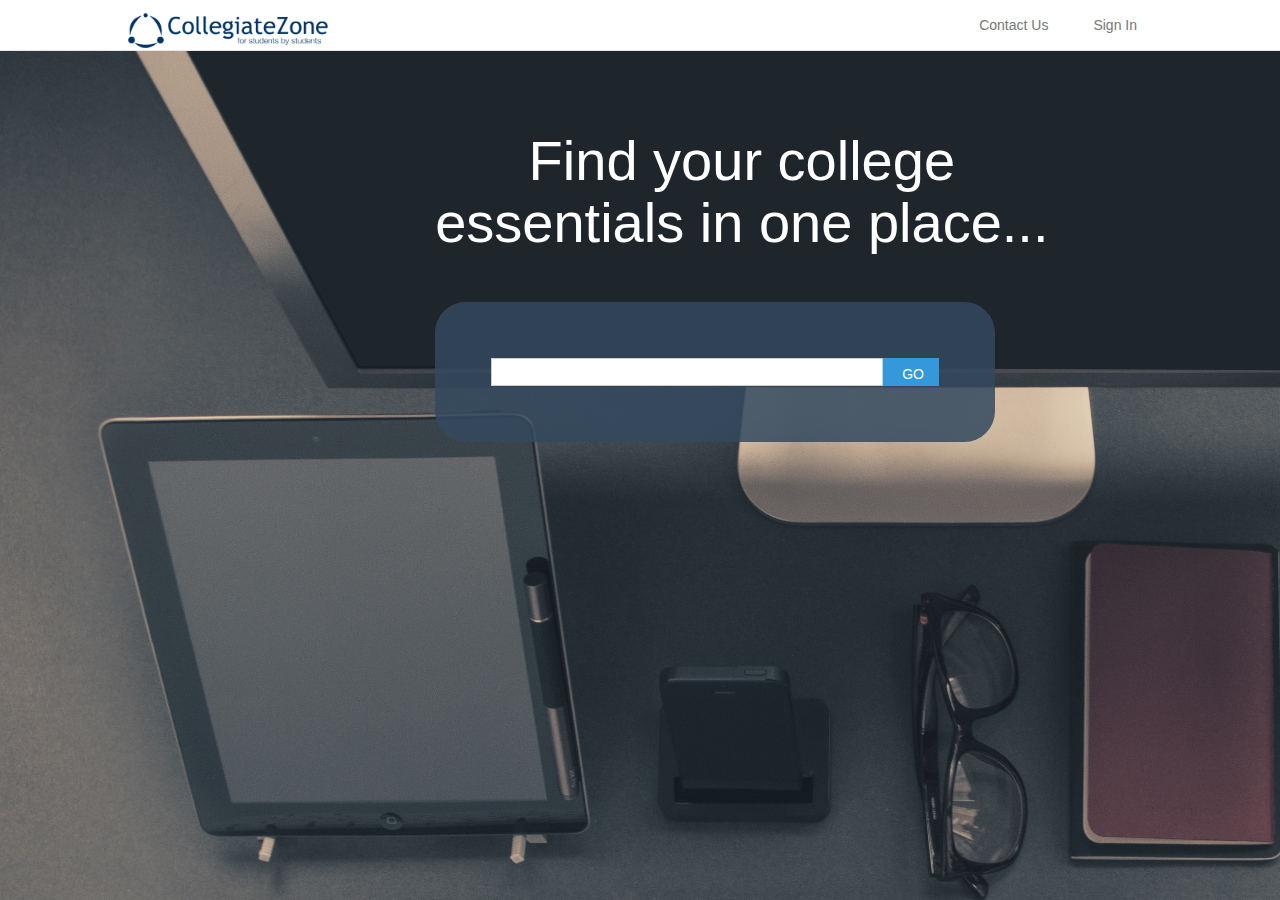
<file: CollegiateZone/index.html>
<!DOCTYPE html>
<html lang="en">
<html lang="en">
<head>
    <meta content="text/html; charset=utf-8" http-equiv="content-type">
    <meta charset="utf-8">
    <meta content="IE=edge" http-equiv="X-UA-Compatible">
    <meta content="" name="description">
    <meta content="" name="author">
    <!-- Note there is no responsive meta tag here -->
    <link href="img/faviconlogo.png" rel="icon">

    <title>CollegiateZone</title>
    <!-- Bootstrap core CSS -->
    <link href="index_files/bootstrap.css" rel="stylesheet">
    <!-- Custom styles for this template -->
    <link href="index_files/non-responsive.css" rel="stylesheet">
    <!-- Custom CSS created @Andres Burden -->
    <link href="css/style.css" rel="stylesheet" type="text/css">
    <!-- Default Font Awesome CSS with the default Bootstrap CSS -->
    <link href="font-awesome-4.2.0/css/font-awesome.css" rel="stylesheet">
    <!-- Just for debugging purposes. Don't actually copy these 2 lines! -->
    <!--[if lt IE 9]><script src="../../assets/js/ie8-responsive-file-warning.js"></script><![endif]-->

    <script src="index_files/ie-emulation-modes-warning.js"></script>
<!-- HTML5 shim and Respond.js IE8 support of HTML5 elements and media queries -->
    <!--[if lt IE 9]>
          <script src="https://oss.maxcdn.com/html5shiv/3.7.2/html5shiv.min.js"></script>
          <script src="https://oss.maxcdn.com/respond/1.4.2/respond.min.js"></script>
        <![endif]-->
</head>

<body id="homepage_body">
    <!-- Fixed navbar -->

    <div class="navbar navbar-default navbar-fixed-top">
        <div class="container">
            <div class="navbar-header">
                <a class="navbar-brand" href="#"><img alt="" id="identity" src=
                "img/logo.png"></a>
            </div>

            <div class="navbar-collapse collapse">
                <ul class="nav navbar-nav navbar-right">
                    <li>
                        <a href="contact.html">Contact Us</a>
                    </li>

                    <li>
                        <a href="./login.jsp">Sign In</a>
                    </li>
                </ul>
            </div><!--/.nav-collapse -->
        </div>
    </div>

  <div class="full_width_container_homepage">

      <div class="page-header">
        <h1 id="homepage_title">Find your college<br/>essentials in one place...</h1>
      </div>
      <div id="homepage_search">
        <div id="homepage_search_form">
          <form>
            <input id="main_search" class type="text">
            <input id="homepage_submit_btn"type="submit" value="GO">
          </form>
        </div> 
      </div>

    </div> <!-- /container -->


    <!-- Bootstrap core JavaScript
    ================================================== -->
    <!-- Placed at the end of the document so the pages load faster -->
    <script src="index_files/jquery.js"></script>
    <script src="index_files/bootstrap.js"></script>
    <!-- IE10 viewport hack for Surface/desktop Windows 8 bug -->
    <script src="index_files/ie10-viewport-bug-workaround.js"></script>
  

</body></html>
</file>
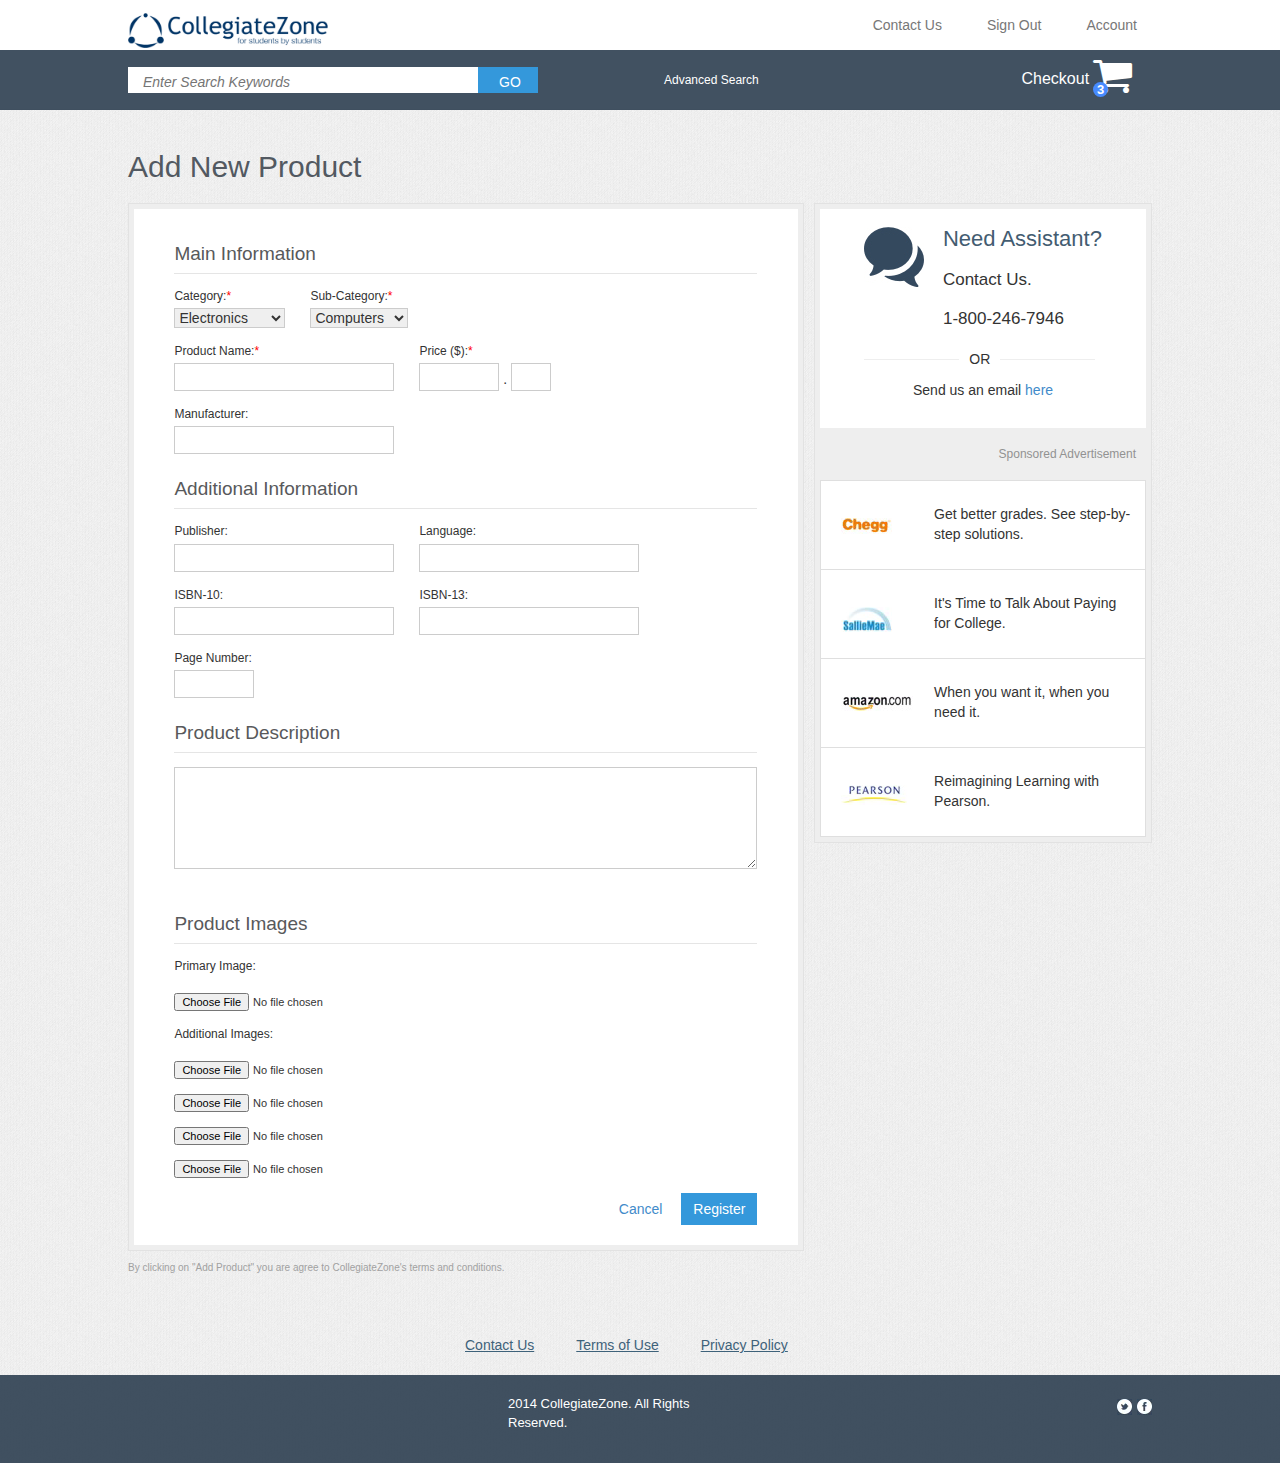
<file: CollegiateZone/add-product.html>
<!DOCTYPE html>

<html lang="en">
<head>
    <meta content="text/html; charset=utf-8" http-equiv="content-type">
    <meta charset="utf-8">
    <meta content="IE=edge" http-equiv="X-UA-Compatible">
    <meta content="" name="description">
    <meta content="" name="author">
    <!-- Note there is no responsive meta tag here -->
    <link rel="icon" href="img/faviconlogo.png">

    <title>Add-Product</title>
    <!-- Bootstrap core CSS -->
    <link href="index_files/bootstrap.css" rel="stylesheet">
    <!-- Custom styles for this template -->
    <link href="index_files/non-responsive.css" rel="stylesheet">
    <!-- Custom CSS created @Andres Burden -->
    <link href="css/style.css" rel="stylesheet" type="text/css">
    <!-- Default Font Awesome CSS with the default Bootstrap CSS -->
    <link href="font-awesome-4.2.0/css/font-awesome.css" rel="stylesheet">
    <!-- Just for debugging purposes. Don't actually copy these 2 lines! -->
    <!--[if lt IE 9]><script src="../../assets/js/ie8-responsive-file-warning.js"></script><![endif]-->

    <script src="index_files/ie-emulation-modes-warning.js"></script>
<!-- HTML5 shim and Respond.js IE8 support of HTML5 elements and media queries -->
    <!--[if lt IE 9]>
          <script src="https://oss.maxcdn.com/html5shiv/3.7.2/html5shiv.min.js"></script>
          <script src="https://oss.maxcdn.com/respond/1.4.2/respond.min.js"></script>
        <![endif]-->
</head>

<body>
    <!-- Fixed navbar -->

    <div class="navbar navbar-default navbar-fixed-top">
        <div class="container">
            <div class="navbar-header">
                <a class="navbar-brand" href="#"><img alt="" id="identity" src=
                "img/logo.png"></a>
            </div>

            <div class="navbar-collapse collapse">
                <ul class="nav navbar-nav navbar-right">
                    <li>
                        <a href="#">Contact Us</a>
                    </li>

                    <li>
                        <a href="#">Sign Out</a>
                    </li>

                    <li>
                        <a href="#">Account</a>
                    </li>
                </ul>
            </div><!--/.nav-collapse -->
        </div>

        <div id="search_bar">
            <div class="container">
                <div class="form-inline float_left" id="global_form">
                    <form class="search_form form-group">
                        <div class="search_field">
                            <input class="" id="search_text" name="searchQuery"
                            placeholder="Enter Search Keywords" type="text">
                            <input id="go" type="button" value="GO">
                        </div>
                    </form><a class="white_link" href="#" id=
                    "advanced_search_link">Advanced Search</a>
                </div>

                <div class="float_right" id="check_out">
                    <a class="check_out_utility white_link" href="#"><span id=
                    "check_out_utility_link">Checkout</span> <span class=
                    "fa fa-3x fa-shopping-cart"><span class=
                    "badge">3</span></span></a>
                </div>
            </div>
        </div>
    </div>

    <section>
        <div class="container">
            <div class="cat_header">
                <h2 class="fw_three"><span>Add New Product</span></h2>
            </div>
        </div>
    </section><!--left side start here-->

    <section>
        <div class="container">
            <div class="row">
                <div class="left_div_container">
                    <div class="left_div_product_container">
                        <div class=" left_div_product_inner_top">
                            <div class=" left_div_small_inner border">
                                <div class="contact_form_container">
                                    <form action="#" class="contact_form">
                                        <div class="des_title">
                                            <p class="heading_wibr">Main Information</p>
                                        </div>
                                        <div class="form_row">
                                            <div class="category form_column float_left required">
                                                <p class="form_label">Category:<span>*</span></p>
                                                <select class=
                                                "category">
                                                    <option value="electronic">
                                                        Electronics
                                                    </option>
                                                    <option value="book">
                                                        Books 
                                                    </option>
                                                    <option value="new">
                                                        New Category
                                                    </option>
                                                </select>
                                            </div>
                                            <div class="sub_category form_column float_left required">
                                                <p class="form_label">Sub-Category:<span>*</span></p>
                                                <select class=
                                                "sub_category">
                                                    <option value="electronic">
                                                        Computers
                                                    </option>
                                                    <option value="book">
                                                        Cell Phones 
                                                    </option>
                                                    <option value="new">
                                                        Tablets
                                                    </option>
                                                </select>
                                            </div>
                                            <div class="clearfix"></div>
                                        </div>
                                        <div class="form_row">
                                            <div class=
                                            "product_name form_column float_left required">
                                                <p class="form_label">
                                                Product Name:<span>*</span></p><input class="mid_size"
                                                type="text">
                                            </div>

                                            <div class="product_price  form_column float_left required">
                                                <p class="form_label">
                                                Price ($):<span>*</span></p>
                                                <input class="sml_size" type="text" maxlength="6"> .
                                                <input class="xsmall_size" type="text" maxlength="2">
                                            </div>

                                            <div class="clearfix"></div>
                                        </div>

                                        <div class="form_row">
                                            <div class=
                                            "reason form_column ">
                                                <p class="form_label">
                                                Manufacturer:</p>
                                                <input class="mid_size" type="text" maxlength="120">
                                            </div>
                                        </div>

                                        <!--This should remain hidden within the page unless category equal book-->
                                        <div class="des_title">
                                            <p class="heading_wibr">Additional Information</p>
                                        </div>
                                        <div class="form_row">
                                            <div class="form_column float_left">
                                                <p class="form_label">Publisher:</p><input class="mid_size"
                                                type="text">
                                            </div>
                                            <div class="form_column float_left">
                                                <p class="form_label">Language:</p><input class="mid_size"
                                                type="text">
                                            </div>
                                            <div class="clearfix"></div>
                                        </div>
                                        <div class="form_row">
                                            <div class="form_column float_left">
                                                <p class="form_label">ISBN-10:</p><input class="mid_size"
                                                type="text">
                                            </div>
                                            <div class="form_column float_left">
                                                <p class="form_label">ISBN-13:</p><input class="mid_size"
                                                type="text">
                                            </div>
                                            <div class="clearfix"></div>
                                        </div>
                                        <div class="form_row">
                                            <div class="form_column">
                                                <p class="form_label">Page Number:</p><input class="sml_size"
                                                type="text" maxlength="5">
                                            </div>
                                        </div>
                                        <!--Hidden Seaction Ends Here-->


                                        <div class="des_title">
                                            <p class="heading_wibr">Product Description</p>
                                        </div>

                                        <div class="form_row">
                                            <div class="message">
                                                <textarea class="message_area full_width" cols="50"rows="4"></textarea>
                                            </div>
                                        </div>
               
                                        <div class="clearfix"></div>

                                        <div class="des_title">
                                            <p class="heading_wibr">Product Images</p>
                                        </div>
                                        <div class="form_row">
                                            <div class="form_column">
                                                <p class="form_label">Primary Image:</p>
                                                <div class="image_upload">
                                                    <input class="input_image_upload" type="file" name="pic" accept="image/*">
                                                </div>
                                                <p class="form_label">Additional Images:</p>
                                                <div class="image_upload">
                                                    <input class="input_image_upload" type="file" name="pic" accept="image/*">
                                                </div>
                                                <div class="image_upload">
                                                    <input class="input_image_upload" type="file" name="pic" accept="image/*">
                                                </div>
                                                <div class="image_upload">
                                                    <input class="input_image_upload" type="file" name="pic" accept="image/*">
                                                </div>
                                                <div class="image_upload">
                                                    <input class="input_image_upload" type="file" name="pic" accept="image/*">
                                                </div>
                                            </div>
                                        </div>
                                        <div class="form_row button_row float_right">
                                            <div class="form_column_btn">
                                              <a class="cancel_btn" href="./page_files/page.html">Cancel</a>
                                              <input class="primary_btn" type="submit" value="Register">
                                            </div>
                                        </div>
                                        <div class="clearfix"></div>                                   
                                    </form>
                                </div>
                            </div>
                        </div>
                    </div>
                    <div class="disclaimer">
                        <p class="disclaimer">By clicking on "Add Product" you are agree to CollegiateZone's terms and conditions.</p> 
                    </div> 
                </div><!--left side end here-->
            
                <!--right side start here-->

                <div class="right_div">
                    <div class="right_product_area_product_cart_faq">
                        <div class="right_product_area_product_cart_inner_faq">
                            <img alt="" src="img/faq.jpg">

                            <div class=
                            "right_product_area_product_cart_inner_faq_text">
                                <h1>Need Assistant?</h1>

                                <h2>Contact Us.</h2>

                                <h3>1-800-246-7946</h3>
                            </div>

                            <div class="clearfix"></div>
                            <hr>
                            <span>OR</span>
                            <hr>

                            <div class="clearfix"></div>

                            <p class="text-center">Send us an email <a href="mailto:collegiatezone.helpdesk@gmail.com">here</a></p>
                        </div>
                    </div>

                    <h4 class="sponsor">Sponsored Advertisement</h4>

                    <div class="right_product_area">
                        <div class="right_sponsor_area">
                            <ul>
                                <li>
                                    <a href="http://www.chegg.com/" target="_blank"><img alt="" src="img/cheg.png"></a>

                                    <p>Get better grades. See step-by-step solutions.</p>
                                </li>

                                <li>
                                    <a href="https://www.salliemae.com" target="_blank"><img alt="" src="img/sal.png"></a>

                                    <p>It's Time to Talk About Paying for College.</p>
                                </li>

                                <li>
                                    <a href="https://www.amazon.com" target="_blank"><img alt="" src="img/ama.png"></a>

                                    <p>When you want it, when you need it.</p>
                                </li>

                                <li>
                                    <a href="https://www.pearson.com"><img src="img/pea.png"></a>

                                    <p>Reimagining Learning with Pearson.</p>
                                </li>
                            </ul>
                        </div>
                    </div>

                    <div class="clearfix"></div>
                    <!--                        <div class="ad_area">                            
                                                </div>-->
                </div>
            </div>
        </div>
    </section><!--right side end here-->
    <!--footer portion start here-->
    <footer>
        <div class="footer_top">
            <ul>
                <li><a href="#">Contact Us</a></li>
                <li><a href="#">Terms of Use</a></li>
                <li><a href="#">Privacy Policy</a></li>
            </ul>
        </div>

        <div class="clearfix"></div>

        <div class="footer_bottom">

            <div class="footer_content container">
                <div class="copyright">
                    <p class="fw_three float_left">2014 CollegiateZone. All Rights Reserved.</p>
                    <div class="social float_right">
                        <ul>
                            <li><a href="https://twitter.com/CollegiateZ" target="_blank"><img src="img/tw.png" alt="Twitter Account"></a></li>
                            <li><a href="https://www.facebook.com/pages/CollegiateZone/699549393449050" target="_blank"><img src="img/fb.png" alt="Facebook Account"></a></li>
                        </ul>
                    </div>
                </div>
            </div>
        </div>
    </footer>

    <div class="clearfix"></div>

    <!--footer end here-->
    <!-- Bootstrap core JavaScript
        ================================================== -->
    <!-- Placed at the end of the document so the pages load faster -->
    <script src="index_files/jquery.js"></script> <script src="index_files/bootstrap.js"></script> <!-- IE10 viewport hack for Surface/desktop Windows 8 bug -->
     <script src="index_files/ie10-viewport-bug-workaround.js"></script>
</body>
</html>
</file>
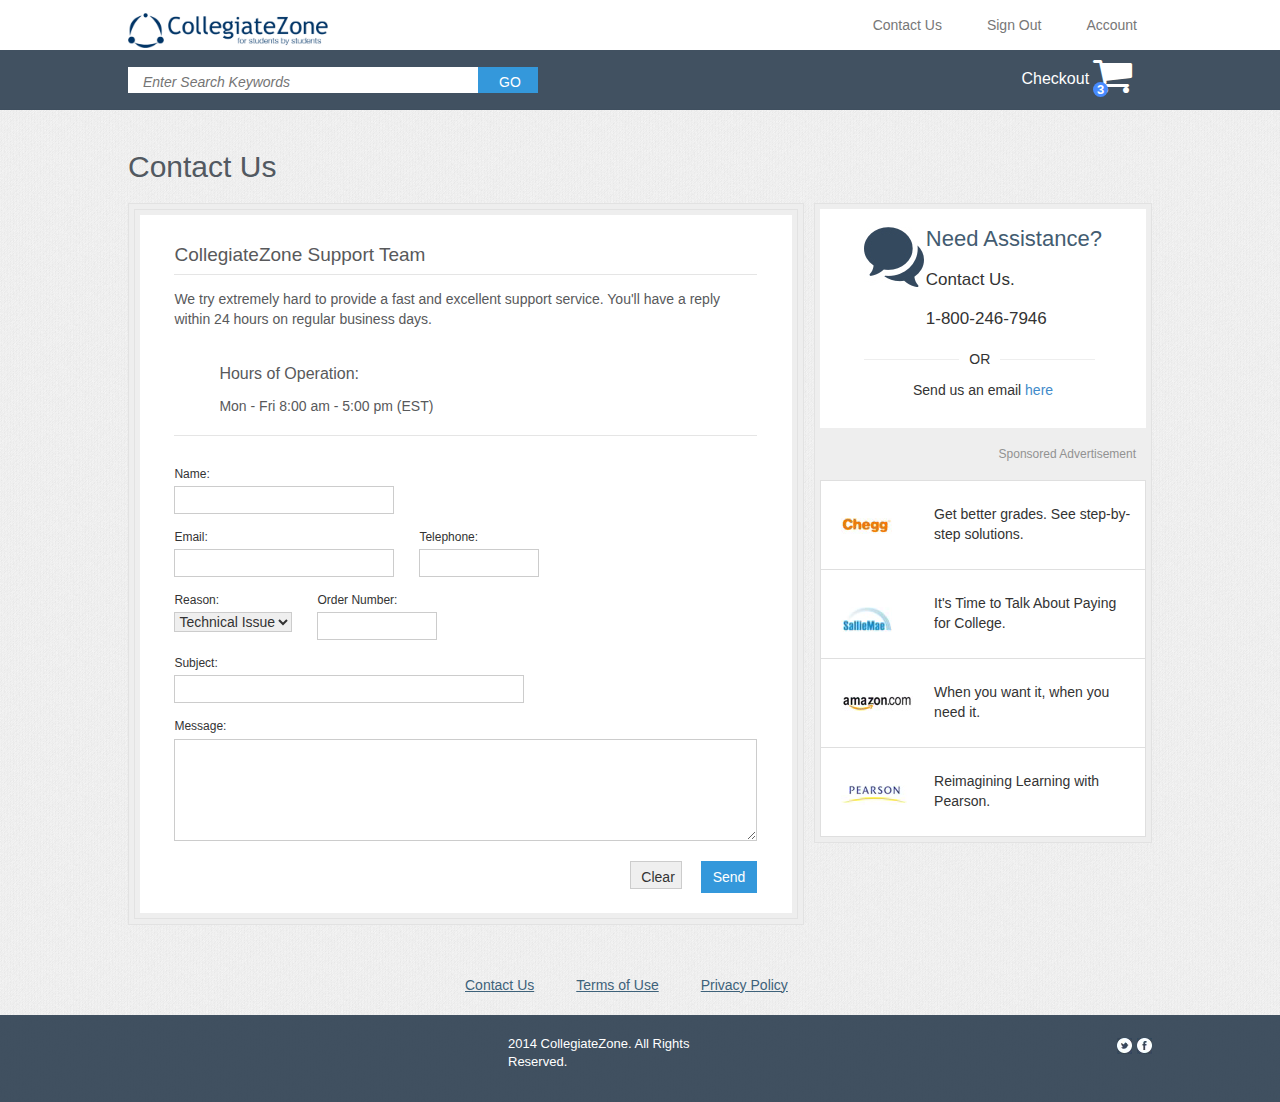
<file: CollegiateZone/contact.html>
<!DOCTYPE html>

<html lang="en">
<head>
    <meta content="text/html; charset=utf-8" http-equiv="content-type">
    <meta charset="utf-8">
    <meta content="IE=edge" http-equiv="X-UA-Compatible">
    <meta content="" name="description">
    <meta content="" name="author">
    <!-- Note there is no responsive meta tag here -->
    <link rel="icon" href="img/faviconlogo.png">

    <title>Contact Us</title>
    <!-- Bootstrap core CSS -->
    <link href="index_files/bootstrap.css" rel="stylesheet">
    <!-- Custom styles for this template -->
    <link href="index_files/non-responsive.css" rel="stylesheet">
    <!-- Custom CSS created @Andres Burden -->
    <link href="css/style.css" rel="stylesheet" type="text/css">
    <!-- Default Font Awesome CSS with the default Bootstrap CSS -->
    <link href="font-awesome-4.2.0/css/font-awesome.css" rel="stylesheet">
    <!-- Just for debugging purposes. Don't actually copy these 2 lines! -->
    <!--[if lt IE 9]><script src="../../assets/js/ie8-responsive-file-warning.js"></script><![endif]-->

    <script src="index_files/ie-emulation-modes-warning.js"></script>
    <!-- HTML5 shim and Respond.js IE8 support of HTML5 elements and media queries -->
    <!--[if lt IE 9]>
    <script src="https://oss.maxcdn.com/html5shiv/3.7.2/html5shiv.min.js"></script>
    <script src="https://oss.maxcdn.com/respond/1.4.2/respond.min.js"></script>
    <![endif]-->
</head>

<body>
<!-- Fixed navbar -->

<div class="navbar navbar-default navbar-fixed-top">
    <div class="container">
        <div class="navbar-header">
            <a class="navbar-brand" href="#"><img alt="" id="identity" src=
                    "img/logo.png"></a>
        </div>

        <div class="navbar-collapse collapse">
            <ul class="nav navbar-nav navbar-right">
                <li>
                    <a href="#">Contact Us</a>
                </li>

                <li>
                    <a href="#">Sign Out</a>
                </li>

                <li>
                    <a href="#">Account</a>
                </li>
            </ul>
        </div><!--/.nav-collapse -->
    </div>

    <div id="search_bar">
        <div class="container">
            <div class="form-inline float_left" id="global_form">
                <form class="search_form form-group">
                    <div class="search_field">
                        <input class="" id="search_text" name="searchQuery"
                               placeholder="Enter Search Keywords" type="text">
                        <input id="go" type="button" value="GO">
                    </div>
                </form>
            </div>

            <div class="float_right" id="check_out">
                <a class="check_out_utility white_link" href="#"><span id=
                                                                               "check_out_utility_link">Checkout</span> <span class=
                                                                                                                                      "fa fa-3x fa-shopping-cart"><span class=
                                                                                                                                                                                "badge">3</span></span></a>
            </div>
        </div>
    </div>
</div>

<section>
    <div class="container">
        <div class="cat_header">
            <h2 class="fw_three"><span>Contact Us</span></h2>
        </div>
    </div>
</section><!--left side start here-->

<section>
    <div class="container">
        <div class="row">
            <div class=" left_div_product">
                <div class= "left_div_product_container">
                    <div class=" left_div_product_inner_top">
                        <div class=" left_div_small_inner border">
                            <div class="des_title contact_container">
                                <p class="heading_wibr">CollegiateZone Support
                                    Team</p>

                                <p>We try extremely hard to provide a fast and
                                    excellent support service. You'll have a reply
                                    within 24 hours on regular business days.</p>

                                <p id="hours_operation">Hours of Operation:</p>

                                <p id="hours">Mon - Fri 8:00 am - 5:00 pm
                                    (EST)</p>
                            </div>

                            <div class="contact_form_container">
                                <form action="#" class="contact_form">
                                    <div class="form_row">
                                        <div class="name">
                                            <p class="form_label">
                                                Name:</p><input class="mid_size"
                                                                type="text" id="name">
                                        </div>
                                    </div>

                                    <div class="form_row">
                                        <div class=
                                                     "email form_column float_left">
                                            <p class="form_label">
                                                Email:</p><input class="mid_size"
                                                                 type="email" id="email">
                                        </div>

                                        <div class="telephone form_column">
                                            <p class="form_label">
                                                Telephone:</p><input class="small_size" type="tel" id="telephone">
                                        </div>

                                        <div class="clearfix"></div>
                                    </div>

                                    <div class="form_row">
                                        <div class=
                                                     "reason form_column float_left">
                                            <p class="form_label">
                                                Reason:</p><select class=
                                                                           "reason float_left">
                                            <option value="volvo">
                                                Technical Issue
                                            </option>

                                            <option value="saab">
                                                Refund
                                            </option>

                                            <option value="opel">
                                                Account
                                            </option>

                                            <option value="audi">
                                                Feedback
                                            </option>
                                        </select>
                                        </div>

                                        <div class="order_number form_column">
                                            <p class="form_label">Order
                                                Number:</p><input class="small_size" type="text" id="order_number">
                                        </div>

                                        <div class="clearfix"></div>
                                    </div>

                                    <div class="form_row">
                                        <div class="subject">
                                            <p class="form_label">
                                                Subject:</p><input class="large_size" type="text" id="subject">
                                        </div>
                                    </div>

                                    <div class="form_row">
                                        <div class="message">
                                            <p class="form_label">Message:</p>
                                            <textarea class="message_area full_width" cols="50"rows="4" id="message"></textarea>
                                        </div>
                                    </div>

                                    <div class=
                                                 "form_row button_row float_right">
                                        <input type="reset" value="Clear">
                                        <input class="primary_btn" type=
                                                "submit" value="Send" id="submit" disabled="disabled">
                                    </div>

                                    <div class="clearfix"></div>
                                </form>
                            </div>
                        </div>
                    </div>
                </div>
            </div><!--left side end here-->
            <!--right side start here-->

            <div class="right_div">
                <div class="right_product_area_product_cart_faq">
                    <div class="right_product_area_product_cart_inner_faq">
                        <img alt="" src="img/faq.jpg">

                        <div class=
                                     "right_product_area_product_cart_inner_faq_text">
                            <h1>Need Assistance?</h1>

                            <h2>Contact Us.</h2>

                            <h3>1-800-246-7946</h3>
                        </div>

                        <div class="clearfix"></div>
                        <hr>
                        <span>OR</span>
                        <hr>

                        <div class="clearfix"></div>

                        <p class="text-center">Send us an email <a href="mailto:collegiatezone.helpdesk@gmail.com">here</a></p>
                    </div>
                </div>

                <h4 class="sponsor">Sponsored Advertisement</h4>

                <div class="right_product_area">
                    <div class="right_sponsor_area">
                        <ul>
                            <li>
                                <a href="http://www.chegg.com/" target="_blank"><img alt="" src="img/cheg.png"></a>

                                <p>Get better grades. See step-by-step solutions.</p>
                            </li>

                            <li>
                                <a href="https://www.salliemae.com" target="_blank"><img alt="" src="img/sal.png"></a>

                                <p>It's Time to Talk About Paying for College.</p>
                            </li>

                            <li>
                                <a href="https://www.amazon.com" target="_blank"><img alt="" src="img/ama.png"></a>

                                <p>When you want it, when you need it.</p>
                            </li>

                            <li>
                                <a href="https://www.pearson.com"><img src="img/pea.png"></a>

                                <p>Reimagining Learning with Pearson.</p>
                            </li>
                        </ul>
                    </div>
                </div>

                <div class="clearfix"></div>
                <!--                        <div class="ad_area">
                                            </div>-->
            </div>
        </div>
    </div>
</section><!--right side end here-->


<!--footer portion start here-->
<footer>
    <div class="footer_top">
        <ul>
            <li><a href="#">Contact Us</a></li>
            <li><a href="#">Terms of Use</a></li>
            <li><a href="#">Privacy Policy</a></li>
        </ul>
    </div>

    <div class="clearfix"></div>

    <div class="footer_bottom">

        <div class="footer_content container">
            <div class="copyright">
                <p class="fw_three float_left">2014 CollegiateZone. All Rights Reserved.</p>
                <div class="social float_right">
                    <ul>
                        <li><a href="https://twitter.com/CollegiateZ" target="_blank"><img src="img/tw.png" alt="Twitter Account"></a></li>
                        <li><a href="https://www.facebook.com/pages/CollegiateZone/699549393449050" target="_blank"><img src="img/fb.png" alt="Facebook Account"></a></li>
                    </ul>
                </div>
            </div>
        </div>
    </div>
</footer>

<div class="clearfix"></div>

<!--footer end here-->
<!-- Bootstrap core JavaScript
    ================================================== -->
<!-- Placed at the end of the document so the pages load faster -->
<script src="index_files/jquery.js"></script> <script src="index_files/bootstrap.js"></script> <!-- IE10 viewport hack for Surface/desktop Windows 8 bug -->
<script src="index_files/ie10-viewport-bug-workaround.js"></script>
<script src="script/common.js"></script>
</body>
</html>
</file>
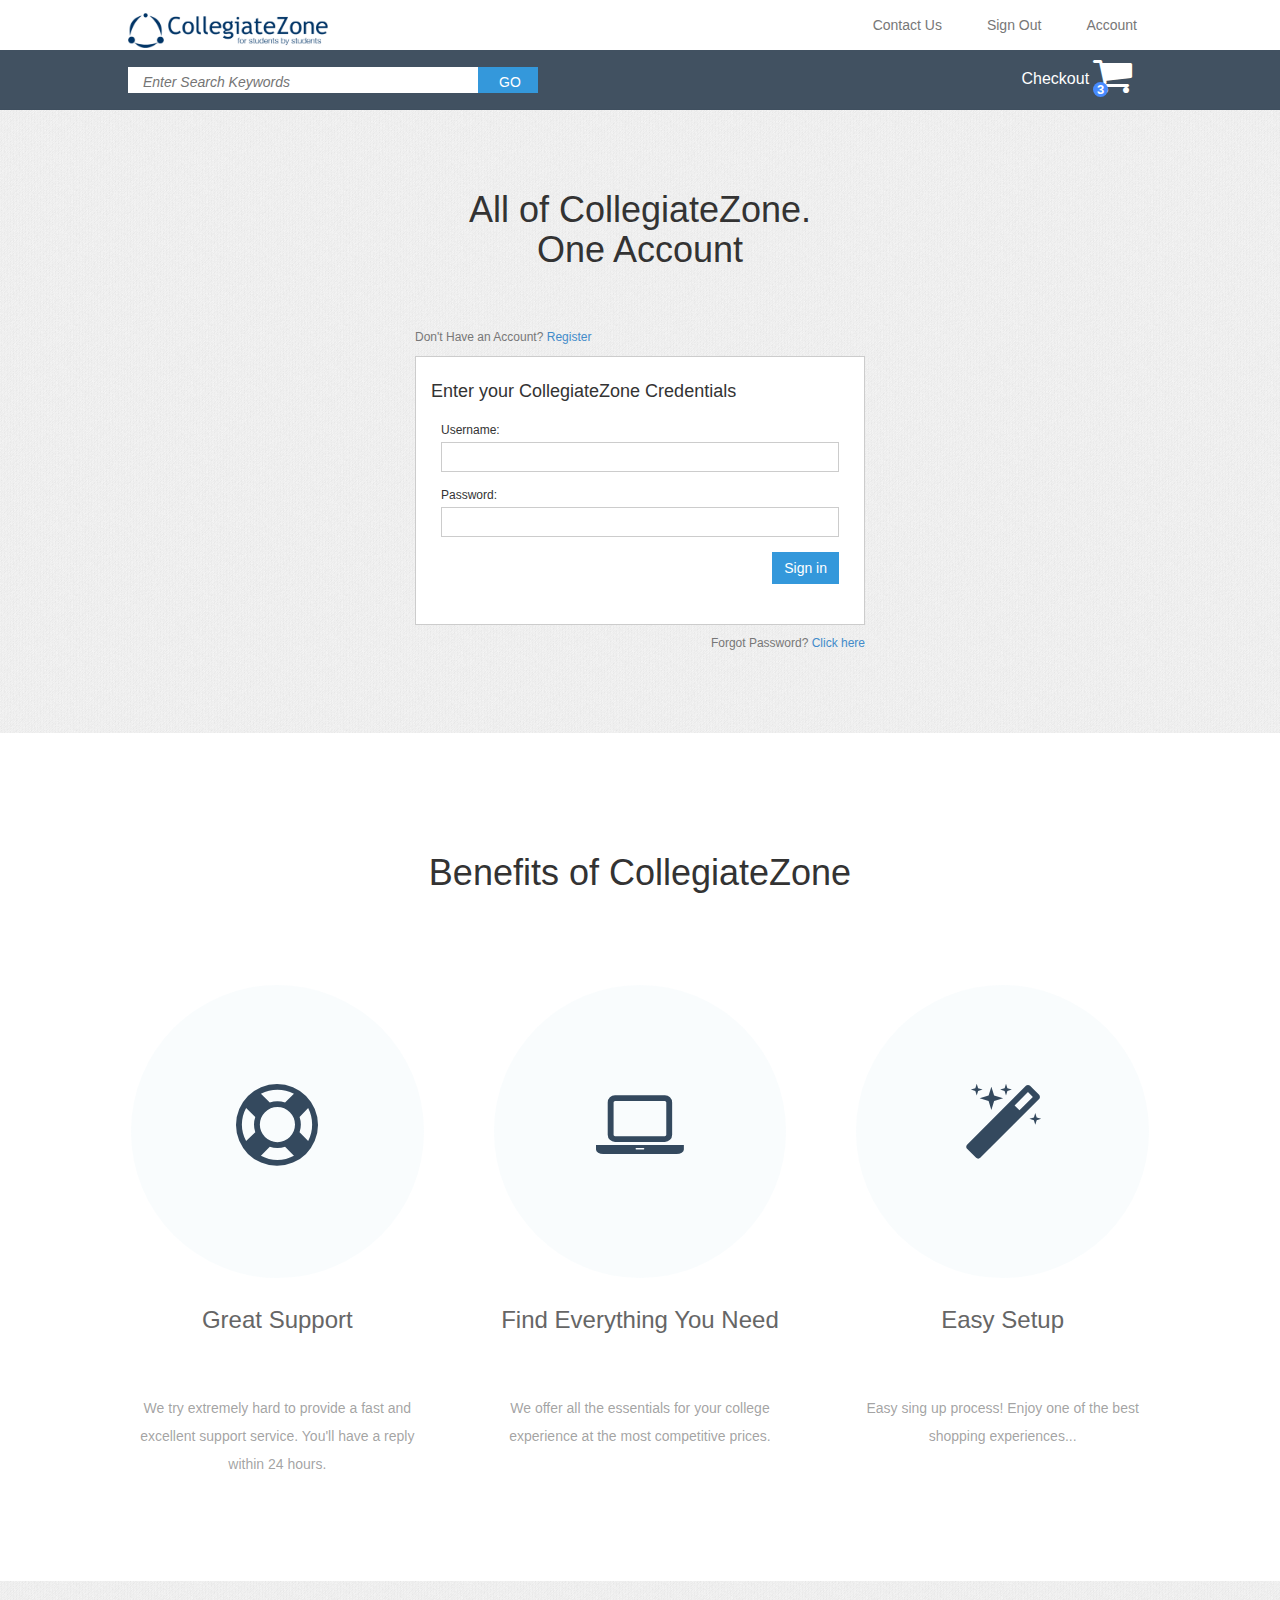
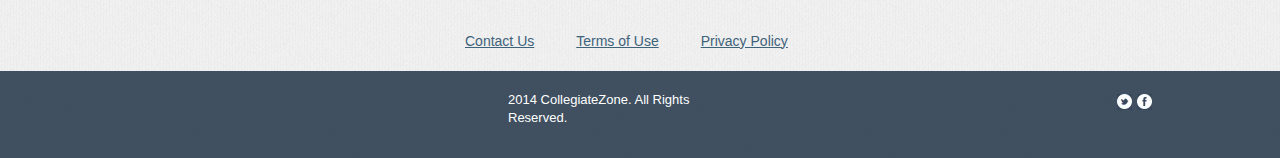
<file: CollegiateZone/login.html>
<!DOCTYPE html>
<html lang="en"><head>
<meta http-equiv="content-type" content="text/html; charset=UTF-8">
    <meta charset="utf-8">
    <meta http-equiv="X-UA-Compatible" content="IE=edge">
    <meta name="description" content="">
    <meta name="author" content="">

    <!-- Note there is no responsive meta tag here -->

    <link href="img/faviconlogo.png" rel="icon">

    <title>Sign-in</title>

    <!-- Bootstrap core CSS -->
    <link href="index_files/bootstrap.css" rel="stylesheet">

    <!-- Custom styles for this template -->
    <link href="index_files/non-responsive.css" rel="stylesheet">

    <!-- Custom CSS created @Andres Burden --> 
    <link rel="stylesheet" type="text/css" href="css/style.css">

     <!-- Default Font Awesome CSS with the default Bootstrap CSS --> 
    <link rel="stylesheet" href="font-awesome-4.2.0/css/font-awesome.css">
    <!-- Just for debugging purposes. Don't actually copy these 2 lines! -->
    <!--[if lt IE 9]><script src="../../assets/js/ie8-responsive-file-warning.js"></script><![endif]-->
    <script src="index_files/ie-emulation-modes-warning.js"></script>

    <!-- HTML5 shim and Respond.js IE8 support of HTML5 elements and media queries -->
    <!--[if lt IE 9]>
      <script src="https://oss.maxcdn.com/html5shiv/3.7.2/html5shiv.min.js"></script>
      <script src="https://oss.maxcdn.com/respond/1.4.2/respond.min.js"></script>
    <![endif]-->
  </head>

  <body>

    <!-- Fixed navbar -->
    <div class="navbar navbar-default navbar-fixed-top" role="navigation">
      <div class="container">
        <div class="navbar-header">
          
          <button type="button" class="navbar-toggle collapsed" data-toggle="collapse" data-target=".navbar-collapse">
            <span class="sr-only">Toggle navigation</span>
            <span class="icon-bar"></span>
            <span class="icon-bar"></span>
            <span class="icon-bar"></span>
          </button>
          
          <a class="navbar-brand" href="#"><img src="img/logo.png" alt="logotype" id="identity"></a>
        </div>
                <div class="navbar-collapse collapse">                   
                    <ul class="nav navbar-nav navbar-right">

                        <li><a href="#">Contact Us</a></li>
                        <li><a href="#">Sign Out</a></li>
                        <li><a href="#">Account</a></li>
                    </ul>
                </div><!--/.nav-collapse -->
        
      </div>
      <div id="search_bar">
         <div class="container">
            <div id= "global_form" class="form-inline float_left" role="form">
              <form class="search_form form-group">
                <div class="search_field">
                  <input id="search_text" class="" type="text" name="searchQuery" placeholder="Enter Search Keywords">
                  <input id="go" type="submit" value="GO">
                </div>
              </form>
            </div>
            <div id="check_out" class="float_right">
              <a class="check_out_utility white_link" href="#">
                <span id="check_out_utility_link">Checkout</span>
                <span class="fa  fa-3x fa-shopping-cart">
                  <span class="badge">3</span>
                </span>
              </a>
            </div>
         </div>
      </div>
    </div>
    

    <div class="container">
        <div class="center main_center_content">
            <h1 class="contact_header">All of CollegiateZone.<br/>One Account</h1>
            <div class="sign_in">
                <p class="supplemental_hint">Don't Have an Account?  <a href="#">Register</a></p>
                <div class="sign_in_form_container">
                    <h4>Enter your CollegiateZone Credentials</h4>
                    <div class="sign_in_form"> 
                        <form>
                            <div class="form_row sign_in_username center">
                                <p class="form_label">Username:</p>
                                <input class="login_input" type="email" name="login" maxlength="115">
                            </div>
                            <div  class="form_row sign_in_password center">
                                <p class="form_label">Password:</p>
                                <input class="login_input" type="password" autocomplete="off" name="password">
                            </div>
                            <div class="form_row sign_in_submit float_right">
                                <input class="primary_btn" type="submit" value="Sign in">
                           </div>
                           <div class="clearfix"></div>
                        </form>
                    </div>
                </div>
                <p class="supplemental_hint" id="forgot_password">Forgot Password?  <a href="#">Click here</a></p>
            </div>
        </div>
    </div>
    
    <div class="about_section">
        <div class="about_section container">
            <!-- BEGIN ABOUT -->
            <div class="section aboutsection">
                <div class="mini-container">
                    <div class="container_header">
                            <h2>Benefits of CollegiateZone</h2>
                    </div>
                    <div class="about-container">

                        <div class="about-box">
                            <div class="about-box-text">
                                <span class="about-logo"><i class="fa fa-support fa-fw"></i></span>
                                <h3>Great Support</h3>
                                <p>We try extremely hard to provide a fast and excellent support service. You'll have a reply within 24 hours.</p>
                            </div>
                        </div>
                        <div class="about-box-spacer"></div>
                        <div class="about-box">
                            <div class="about-box-text">
                                <span class="about-logo"><i class="fa fa-laptop"></i></span>
                                <h3>Find Everything You Need</h3>
                                <p>We offer all the essentials for your college experience at the most competitive prices.</p>
                            </div>
                        </div>
                        <div class="about-box-spacer"></div>
                        <div class="about-box">
                            <div class="about-box-text">
                                <span class="about-logo"><i class="fa fa-magic fa-fw"></i></span>
                                <h3>Easy Setup</h3>
                                <p>Easy sing up process! Enjoy one of the best shopping experiences...</p>
                            </div>
                        </div>
                    </div>
                </div>
            </div>
            <!-- END ABOUT -->
        </div>
    </div>

    <!--footer portion start here-->
    <footer>
        <div class="footer_top">
            <ul>
                <li><a href="#">Contact Us</a></li>
                <li><a href="#">Terms of Use</a></li>
                <li><a href="#">Privacy Policy</a></li>
            </ul>
        </div>

        <div class="clearfix"></div>

        <div class="footer_bottom">

            <div class="footer_content container">
                <div class="copyright">
                    <p class="fw_three float_left">2014 CollegiateZone. All Rights Reserved.</p>
                    <div class="social float_right">
                        <ul>
                            <li><a href="https://twitter.com/CollegiateZ" target="_blank"><img src="img/tw.png" alt="Twitter Account"></a></li>
                            <li><a href="https://www.facebook.com/pages/CollegiateZone/699549393449050" target="_blank"><img src="img/fb.png" alt="Facebook Account"></a></li>
                        </ul>
                    </div>
                </div>
            </div>
        </div>
    </footer>

    <div class="clearfix"></div>

    <!--footer end here-->

    <!-- Bootstrap core JavaScript
    ================================================== -->
    <!-- Placed at the end of the document so the pages load faster -->
    <script src="index_files/jquery.js"></script>
    <script src="index_files/bootstrap.js"></script>
    <!-- IE10 viewport hack for Surface/desktop Windows 8 bug -->
    <script src="index_files/ie10-viewport-bug-workaround.js"></script>
  

</body></html>
</file>
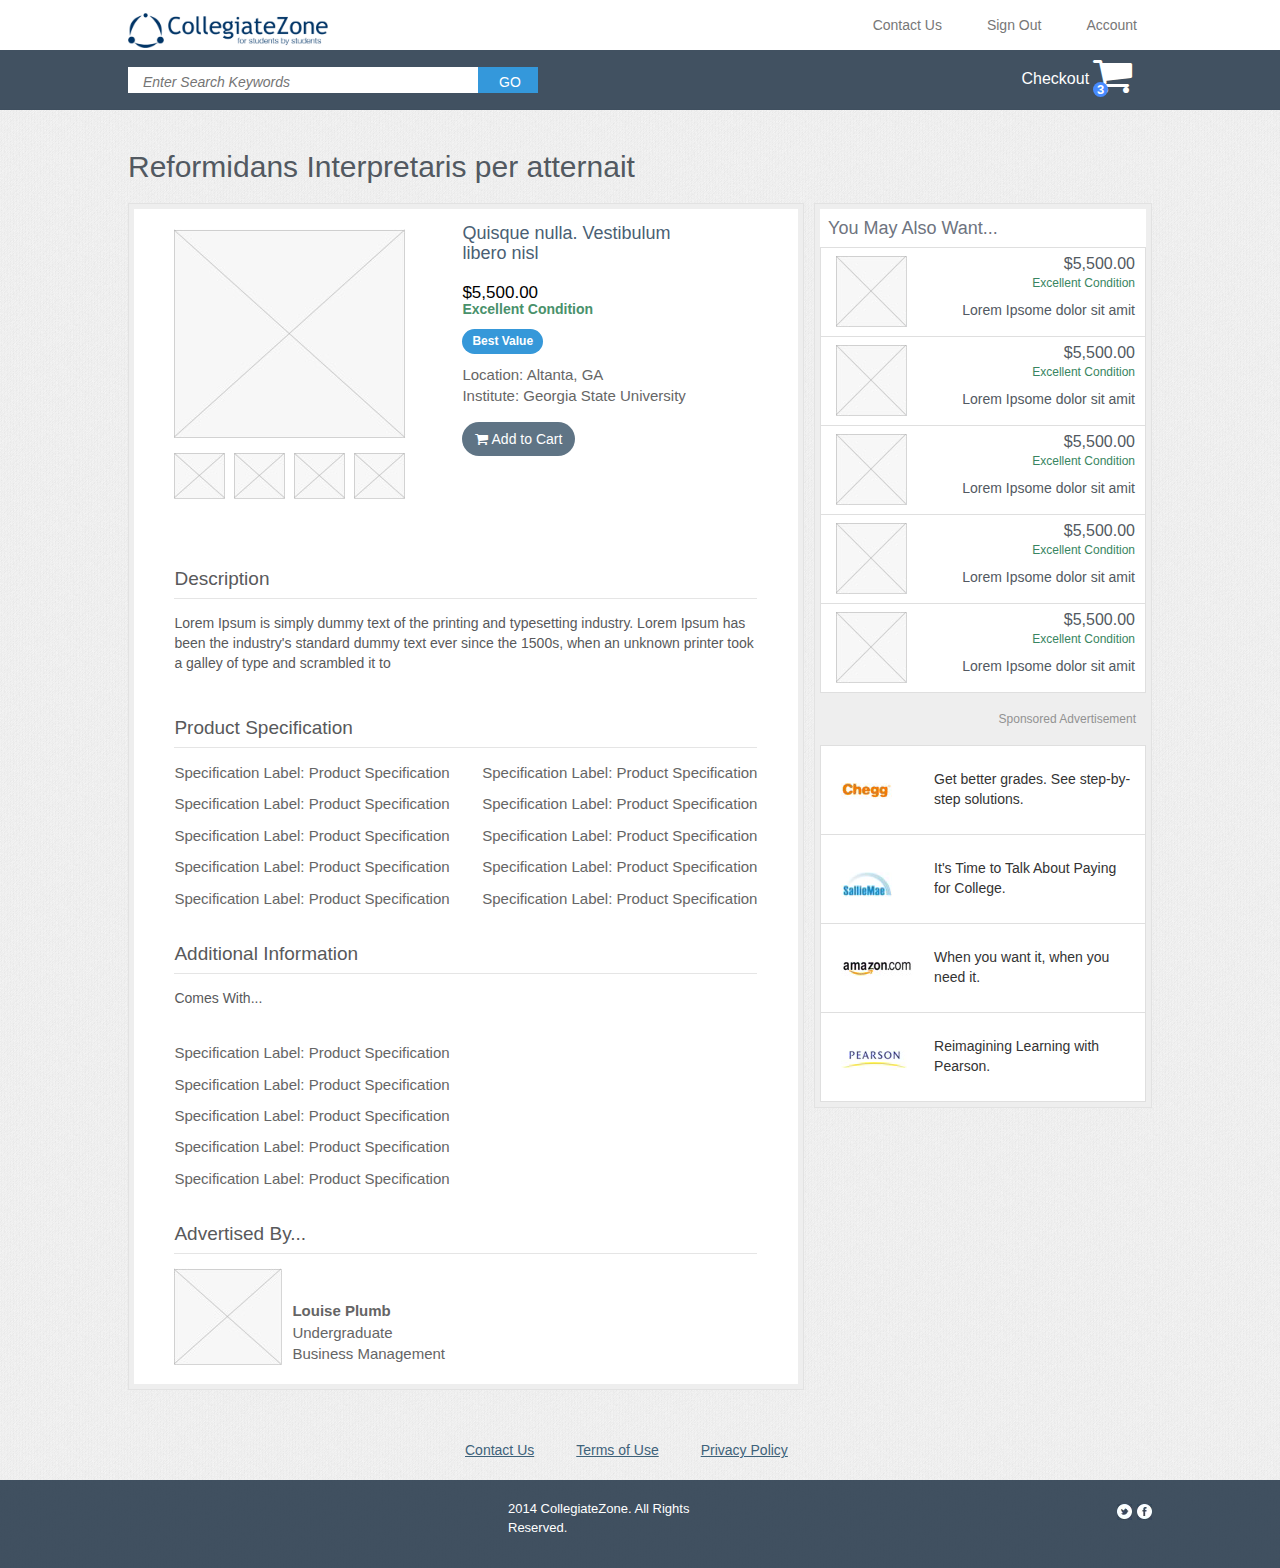
<file: CollegiateZone/product.html>
<!DOCTYPE html>
<html lang="en"><head>
        <meta http-equiv="content-type" content="text/html; charset=UTF-8">
        <meta charset="utf-8">
        <meta http-equiv="X-UA-Compatible" content="IE=edge">
        <meta name="description" content="">
        <meta name="author" content="">

        <!-- Note there is no responsive meta tag here -->
        <link href="img/faviconlogo.png" rel="icon">
        <title>Product Details</title>
        <!-- Bootstrap core CSS -->
        <link href="index_files/bootstrap.css" rel="stylesheet">

        <!-- Custom styles for this template -->
        <link href="index_files/non-responsive.css" rel="stylesheet">

        <!-- Custom CSS created @Andres Burden --> 
        <link rel="stylesheet" type="text/css" href="css/style.css">

        <!-- Default Font Awesome CSS with the default Bootstrap CSS --> 
        <link rel="stylesheet" href="font-awesome-4.2.0/css/font-awesome.css">
        <!-- Just for debugging purposes. Don't actually copy these 2 lines! -->
        <!--[if lt IE 9]><script src="../../assets/js/ie8-responsive-file-warning.js"></script><![endif]-->
        <script src="index_files/ie-emulation-modes-warning.js"></script>

        <!-- HTML5 shim and Respond.js IE8 support of HTML5 elements and media queries -->
        <!--[if lt IE 9]>
          <script src="https://oss.maxcdn.com/html5shiv/3.7.2/html5shiv.min.js"></script>
          <script src="https://oss.maxcdn.com/respond/1.4.2/respond.min.js"></script>
        <![endif]-->
    </head>

    <body>

        <!-- Fixed navbar -->
        <div class="navbar navbar-default navbar-fixed-top" role="navigation">
            <div class="container">
                <div class="navbar-header">

                    <a class="navbar-brand" href="#"><img src="img/logo.png" alt="" id="identity"></a>
                </div>
                <div class="navbar-collapse collapse">                   
                    <ul class="nav navbar-nav navbar-right">

                        <li><a href="#">Contact Us</a></li>
                        <li><a href="#">Sign Out</a></li>
                        <li><a href="#">Account</a></li>
                    </ul>
                </div><!--/.nav-collapse -->

            </div>
            <div id="search_bar">
                <div class="container">
                    <div id= "global_form" class="form-inline float_left" role="form">
                        <form class="search_form form-group">
                            <div class="search_field">
                                <input id="search_text" class="" type="text" name="searchQuery" placeholder="Enter Search Keywords">
                                <input id="go" type="button" value="GO">
                            </div>
                        </form>
                    </div>
                    <div id="check_out" class="float_right">
                        <a class="check_out_utility white_link" href="#">
                            <span id="check_out_utility_link">Checkout</span>
                            <span class="fa  fa-3x fa-shopping-cart">
                                <span class="badge">3</span>
                            </span>
                        </a>
                    </div>
                </div>
            </div>
        </div>


        <section>
            <div class="container">
                <div class="cat_header">
                    <h2 class="fw_three"><span>Reformidans Interpretaris per atternait</span></h2>
                </div>                
            </div>            
        </section>

        <!--left side start here-->

        <section>
            <div class="container">
                <div class="row">
                    <div class=" left_div_product">
                        <div class=" left_div_product_inner_top">
                            <div class=" left_div_small_inner border">
                                <div class=" slider_div">
                                    <img src="img/pro_ban_big.png" alt="">

                                    <ul class="no_list_style">
                                        <li><img src="img/pro_ban_thumb.png" alt=""></li>
                                        <li><img src="img/pro_ban_thumb.png" alt=""></li>
                                        <li><img src="img/pro_ban_thumb.png" alt=""></li>
                                        <li><img src="img/pro_ban_thumb.png" alt=""></li>
                                    </ul>                                   
                                </div>

                                <div class="slider_div_right">
                                    <h4>Quisque nulla. Vestibulum libero nisl</h4>
                                    <h5>$5,500.00</h5>
                                    <h6>Excellent Condition</h6>
                                    <input type="submit" value="Best Value"/>
                                    <p>Location: Altanta, GA</p>
                                    <p>Institute: Georgia State University</p>

                                    <a class="btn btn-success_product" href="#">
                                        <i class="fa fa-shopping-cart icon-large"></i> Add to Cart</a>
                                </div>
                                <div class="clearfix"></div>
                                <div class="product_description des_title">
                                    <p class="heading_wibr">Description</p>
                                    <p>Lorem Ipsum is simply dummy text of the printing and 
                                        typesetting industry. Lorem Ipsum has been the industry's
                                        standard dummy text ever since the 1500s, when an unknown 
                                        printer took a galley of type and scrambled it to</p>
                                </div>

                                <div class="des_title">
                                    <p class="heading_wibr">Product Specification</p>

                                    <ul class="pull-left no_list_style">
                                        <li>Specification Label: Product Specification</li>
                                        <li>Specification Label: Product Specification</li>
                                        <li>Specification Label: Product Specification</li>
                                        <li>Specification Label: Product Specification</li>
                                        <li>Specification Label: Product Specification</li>
                                    </ul>
                                    <ul class="pull-right no_list_style">
                                        <li>Specification Label: Product Specification</li>
                                        <li>Specification Label: Product Specification</li>
                                        <li>Specification Label: Product Specification</li>
                                        <li>Specification Label: Product Specification</li>
                                        <li>Specification Label: Product Specification</li>
                                    </ul>
                                    <div class="clearfix"></div>
                                </div>

                                <div class="des_title">
                                    <p class="heading_wibr">Additional Information</p>
                                    <p>Comes With...</p>
                                    <ul class="no_list_style">
                                        <li>Specification Label: Product Specification</li>
                                        <li>Specification Label: Product Specification</li>
                                        <li>Specification Label: Product Specification</li>
                                        <li>Specification Label: Product Specification</li>
                                        <li>Specification Label: Product Specification</li>
                                    </ul>                                  
                                    <div class="clearfix"></div>
                                </div>


                                <div class="des_title">
                                    <p class="heading_wibr">Advertised By...</p>
                                    <img src="img/vertise.png" alt="" class="pull-left">
                                    <ul class="pull-left vertise no_list_style">
                                        <li><b>Louise Plumb</b></li>
                                        <li>Undergraduate</li>
                                        <li>Business Management</li>                                        
                                    </ul>                                  
                                    <div class="clearfix"></div>
                                </div>
                            </div>  
                        </div>
                    </div>  

                    <!--left side end here-->

                    <!--right side start here-->
                    <div class="col-xs-12 col-sm-12 col-md-4 col-lg-4 right_div">
                        <div class="right_product_area">
                            <h2>You May Also Want...</h2>
                            <ul>
                                <li><img src="img/sm_pro.png" alt="">
                                    <div class="right_pro_det">
                                        <h4 class="price">$5,500.00<br/>
                                            <span>Excellent Condition</span>
                                            <p>Lorem Ipsome dolor sit amit</p>
                                    </div>
                                </li>
                                <li><img src="img/sm_pro.png" alt="">
                                    <div class="right_pro_det">
                                        <h4 class="price">$5,500.00<br/>
                                            <span>Excellent Condition</span>
                                            <p>Lorem Ipsome dolor sit amit</p>
                                    </div>
                                </li>
                                <li><img src="img/sm_pro.png" alt="">
                                    <div class="right_pro_det">
                                        <h4 class="price">$5,500.00<br/>
                                            <span>Excellent Condition</span>
                                            <p>Lorem Ipsome dolor sit amit</p>
                                    </div>
                                </li>
                                <li><img src="img/sm_pro.png" alt="">
                                    <div class="right_pro_det">
                                        <h4 class="price">$5,500.00<br/>
                                            <span>Excellent Condition</span>
                                            <p>Lorem Ipsome dolor sit amit</p>
                                    </div>
                                </li>
                                <li><img src="img/sm_pro.png" alt="">
                                    <div class="right_pro_det">
                                        <h4 class="price">$5,500.00<br/>
                                            <span>Excellent Condition</span>
                                            <p>Lorem Ipsome dolor sit amit</p>
                                    </div>
                                </li>
                            </ul>                         

                        </div>
                        <h4 class="sponsor">Sponsored Advertisement</h4>
                        <div class="right_product_area">
                            <div class="right_sponsor_area">

                                <ul>
                                    <li>
                                        <a href="http://www.chegg.com/" target="_blank"><img alt="" src="img/cheg.png"></a>

                                        <p>Get better grades. See step-by-step solutions.</p>
                                    </li>

                                    <li>
                                        <a href="https://www.salliemae.com" target="_blank"><img alt="" src="img/sal.png"></a>

                                        <p>It's Time to Talk About Paying for College.</p>
                                    </li>

                                    <li>
                                        <a href="https://www.amazon.com" target="_blank"><img alt="" src="img/ama.png"></a>

                                        <p>When you want it, when you need it.</p>
                                    </li>

                                    <li>
                                        <a href="https://www.pearson.com"><img src="img/pea.png"></a>

                                        <p>Reimagining Learning with Pearson.</p>
                                    </li>
                                </ul>
                            </div>
                        </div>
                        <div class="clearfix"></div>
                        <!--                        <div class="ad_area">                            
                                                </div>-->
                    </div>
                </div>
            </div>            
        </section>

        <!--right side end here-->

        <!--footer portion start here-->
        <footer>
            <div class="footer_top">
                <ul>
                    <li><a href="#">Contact Us</a></li>
                    <li><a href="#">Terms of Use</a></li>
                    <li><a href="#">Privacy Policy</a></li>
                </ul>
            </div>

            <div class="clearfix"></div>

            <div class="footer_bottom">

                <div class="footer_content container">
                    <div class="copyright">
                        <p class="fw_three float_left">2014 CollegiateZone. All Rights Reserved.</p>
                        <div class="social float_right">
                            <ul>
                                <li><a href="https://twitter.com/CollegiateZ" target="_blank"><img src="img/tw.png" alt="Twitter Account"></a></li>
                                <li><a href="https://www.facebook.com/pages/CollegiateZone/699549393449050" target="_blank"><img src="img/fb.png" alt="Facebook Account"></a></li>
                            </ul>
                        </div>
                    </div>
                </div>
            </div>
        </footer>

        <div class="clearfix"></div>

        <!--footer end here-->

        <!-- Bootstrap core JavaScript
        ================================================== -->
        <!-- Placed at the end of the document so the pages load faster -->
        <script src="index_files/jquery.js"></script>
        <script src="index_files/bootstrap.js"></script>
        <!-- IE10 viewport hack for Surface/desktop Windows 8 bug -->
        <script src="index_files/ie10-viewport-bug-workaround.js"></script>


    </body></html>
</file>
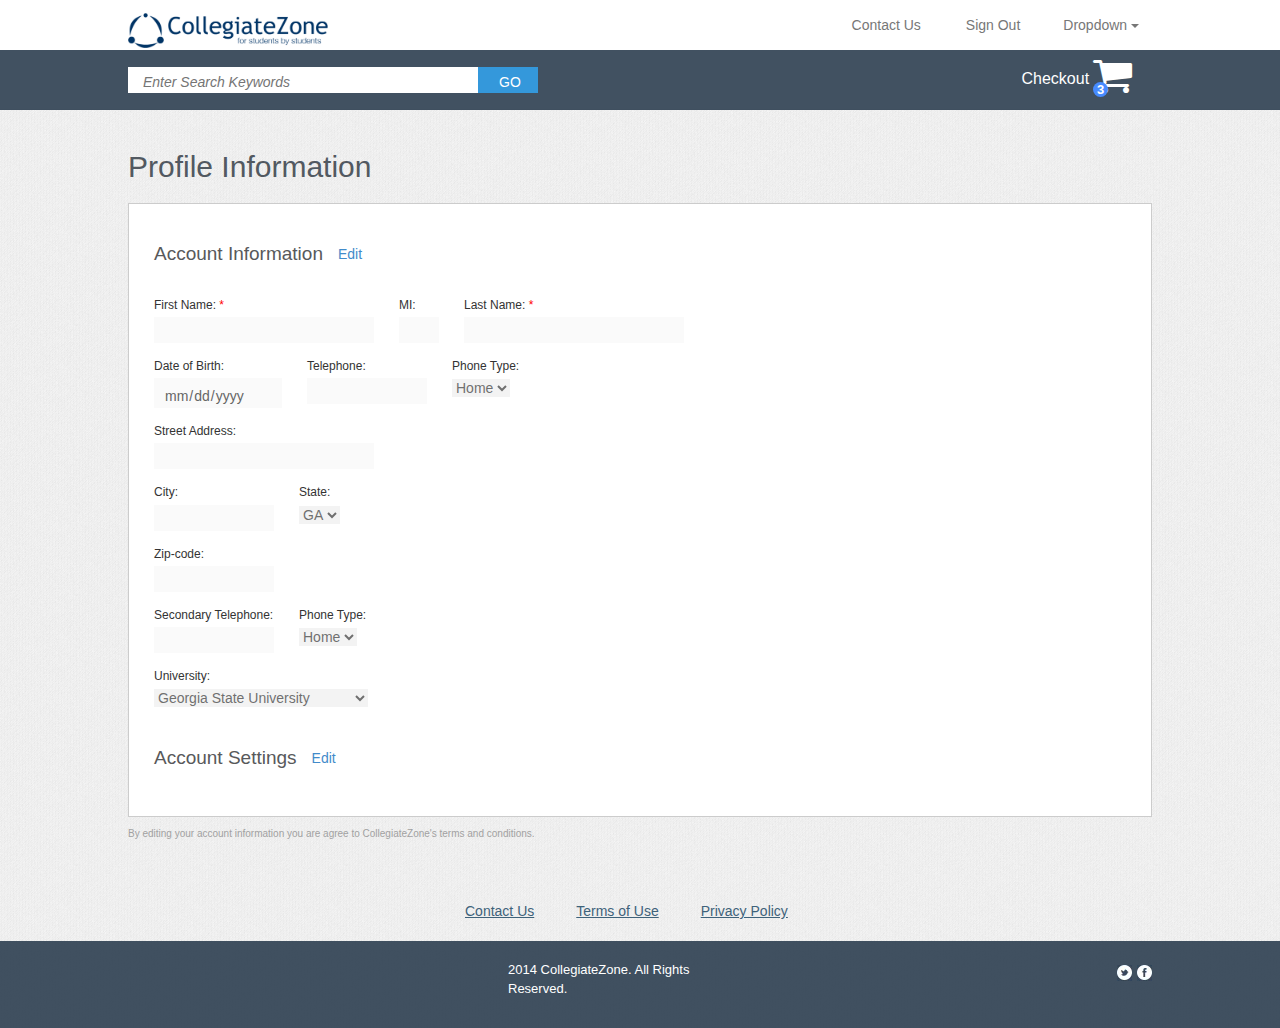
<file: CollegiateZone/profile.html>
<!DOCTYPE html>
<html lang="en"><head>
<meta http-equiv="content-type" content="text/html; charset=UTF-8">
    <meta charset="utf-8">
    <meta http-equiv="X-UA-Compatible" content="IE=edge">
    <meta name="description" content="">
    <meta name="author" content="">

    <!-- Note there is no responsive meta tag here -->

    <link href="img/faviconlogo.png" rel="icon">

    <title>My Profile</title>

    <!-- Bootstrap core CSS -->
    <link href="index_files/bootstrap.css" rel="stylesheet">

    <!-- Custom styles for this template -->
    <link href="index_files/non-responsive.css" rel="stylesheet">

    <!-- Custom CSS created @Andres Burden --> 
    <link rel="stylesheet" type="text/css" href="css/style.css">

     <!-- Default Font Awesome CSS with the default Bootstrap CSS --> 
    <link rel="stylesheet" href="font-awesome-4.2.0/css/font-awesome.css">
    <!-- Just for debugging purposes. Don't actually copy these 2 lines! -->
    <!--[if lt IE 9]><script src="../../assets/js/ie8-responsive-file-warning.js"></script><![endif]-->


    <!-- HTML5 shim and Respond.js IE8 support of HTML5 elements and media queries -->
    <!--[if lt IE 9]>
      <script src="https://oss.maxcdn.com/html5shiv/3.7.2/html5shiv.min.js"></script>
      <script src="https://oss.maxcdn.com/respond/1.4.2/respond.min.js"></script>
    <![endif]-->

  </head>
  <body>
    <div class="navbar navbar-default navbar-fixed-top">
      <div class="container">
        <div class="navbar-header">
          <button class="navbar-toggle collapsed" data-target=".navbar-collapse" data-toggle="collapse" type="button"><span class="sr-only">Toggle navigation</span>
          <span class="icon-bar"></span> <span class="icon-bar"></span> <span class="icon-bar"></span></button>
          <a class="navbar-brand" href="./page_files/page.html"><img id="identity" src="img/logo.png"></a>
        </div>
        <div class="navbar-collapse collapse">
          <ul class="nav navbar-nav navbar-right">
            <li>
              <a href="./page_files/page.html">Contact Us</a>
            </li>
            <li>
              <a href="./page_files/page.html">Sign Out</a>
            </li>
            <li>
              <div class="dropdown head_btn">
                <button class="btn btn-default dropdown-toggle" type="button" id="dropdownMenu1" data-toggle="dropdown" aria-expanded="true">
                  Dropdown
                  <span class="caret"></span>
                </button>
                <ul class="dropdown-menu" role="menu" aria-labelledby="dropdownMenu1">
                  <li role="presentation"><a role="menuitem" tabindex="-1" href="#">Profile</a></li>
                  <li role="presentation"><a role="menuitem" tabindex="-1" href="#">My Products</a></li>
                </ul>
              </div>
            </li>
          </ul>
        </div><!--/.nav-collapse -->
      </div>
      <div id="search_bar">
        <div class="container">
          <div class="form-inline float_left" id="global_form">
            <form class="search_form form-group">
              <div class="search_field">
                <input class="" id="search_text" name="searchQuery" placeholder="Enter Search Keywords" type="text"> <input id="go" type="submit" value="GO">
              </div>
            </form>
          </div>
          <div class="float_right" id="check_out">
            <a class="check_out_utility white_link" href="./page_files/page.html"><span id="check_out_utility_link">Checkout</span>
            <span class="fa fa-3x fa-shopping-cart"><span class="badge">3</span></span></a>
          </div>
        </div>
      </div>
    </div>
    <div class="container">
      <section>
        <div class="container">
          <div class="cat_header">
            <h2 class="fw_three">
              <span>Profile Information</span>
            </h2>
          </div>
        </div>
      </section>
      <section>
        <div class="sign_up_form_container container">
        <form class="edit_profile_information" name="account_information">
          
            <p class="hidden feedback"></p>
            <div class="des_title">
              <p class="heading_form float_left">
                Account Information
              </p>
              <a id="information_edit_link" href="profile.html#" onclick="edit_account_Information();" class="supplemental_link float_left">Edit</a>
            </div>
            <div class="clearfix"></div>
            <div class="form_row">
              <div class="first_name form_column float_left required">
                <p class="form_label">
                  First Name: <span>*</span>
                </p><input id="01" class="profile mid_size" name="first_name" type="text" disabled>
             
              </div>
              <div class="middle_name form_column float_left">
                <p class="form_label">
                  MI:
                </p><input id="02" class="profile xsmall_size" name="middle_initial" type="text" disabled>
              </div>
              <div class="last_name form_column float_left required">
                <p class="form_label">
                  Last Name: <span>*</span>
                </p><input id="03" class="profile mid_size" name="last_name" type="text" disabled>
              </div>
              <div class="clearfix"></div>
            </div>
            <div class="form_row">
              <div class="date_of_birth form_column float_left">
                <p class="form_label">
                  Date of Birth:
                </p><input id="04" class="dob profile" name="date_of_birth" type="date" disabled>
              </div>
              <div class="telephone form_column float_left">
                <p class="form_label">
                  Telephone:
                </p><input id="05" class="profile small_size" name="telephone" type="tel" disabled>
              </div>
              <div class="telephone_type form_column float_left">
                <p class="form_label">
                  Phone Type:
                </p><select id="06" name="profile telephone_one_type" disabled>
                  <option>
                    Home
                  </option>
                  <option>
                    Work
                  </option>
                  <option>
                    Home
                  </option>
                  <option>
                    Fax
                  </option>
                </select>
              </div>
              <div class="clearfix"></div> 
            </div>
            <div class="form_row">
              <div class="street_address form_column">
                <p class="form_label">
                  Street Address:
                </p><input id="07" class="profile mid_size" maxlength="50" name="street" type="text" disabled>
              </div>
            </div>
            <div class="form_row">
              <div class="city form_column float_left">
                <p class="form_label">
                  City:
                </p><input id="08" class="profile small_size" name="city" type="text" disabled>
              </div>
              <div class="state form_column float_left">
                <p class="form_label">
                  State:
                </p><select id="09" class="profile" disabled>
                  <option>
                    GA
                  </option>
                </select>
              </div>
              <div class="clearfix"></div>
            </div>
            <div class="form_row">
              <div class="zip_code form_column">
                <p class="form_label">
                  Zip-code:
                </p><input id="10" class="profile small_size" name="zip_code" type="text" disabled>
              </div>
            </div>
            <div class="form_row">
              <div class="telephone form_column float_left">
                <p class="form_label">
                  Secondary Telephone:
                </p>
                <input id="11" class="profile small_size" name="telephone_secondary" type="tel" disabled>
              </div>
              <div class="telephone_type form_column float_left">
                <p class="form_label">
                  Phone Type:
                </p><select id="12" name="telephone_one_type" class="profile" disabled>
                  <option>
                    Home
                  </option>
                  <option>
                    Work
                  </option>
                  <option>
                    Home
                  </option>
                  <option>
                    Fax
                  </option>
                </select>
              </div>
              <div class="clearfix"></div>
            </div>
            <div class="form_row">
              <div class="university form_column">
                <p class="form_label">
                  University:
                </p>
                <select id="13" name="telephone_one_type" class="profile" disabled>
                  <option>
                    Georgia State University
                  </option>
                  <option>
                    University of Georgia
                  </option>
                  <option>
                    Georgia Institute of Technology
                  </option>
                  <option>
                    Emory University
                  </option>
                </select>
              </div>
            </div>
            <div id="account_information_submit" class="form_row button_row float_right hidden">
              <div class="form_column">
                  <a class="cancel_btn" href="profile.html">Cancel</a>
                  <input class="primary_btn" type="submit" value="Save">
              </div>
            </div>
            <div class="clearfix"></div>

          
        </form>
        <form class="edit_account_settings">
            <div class="des_title">
              <p class="heading_form float_left">
                Account Settings
              </p>
              <a id="account_settings_edit_link" href="profile.html#" class="supplemental_link float_left" onclick="edit_account_settings();">Edit</a>
            </div>
            <div class="clearfix"></div>
            <div id="account_settings_div_01" class="form_row hidden">
              <div class="user_name form_column required">
                <p class="form_label">
                  Username: <span>*</span>
                </p><input id="14" class="mid_size profile" name="username" type="email" value="example@domain.com" disabled>
              </div>
            </div>
            <div id="account_settings_div_02" class="form_row hidden">
              <div class="password form_column float_left required">
                <p class="form_label">
                  Password: <span>*</span>
                </p><input id="15" class="mid_size profile" name="password" type="password" disabled>
              </div>
              <div class="password form_column float_left required">
                <p class="form_label">
                  Re-type Password: <span>*</span>
                </p><input id="16" class="mid_size profile" name="last_name" type="password" disabled>
              </div>
              <div class="clearfix"></div>
            </div>
            <div id="account_settings_div_03" class="form_row button_row float_right hidden">
              <div class="form_column">
                  <a class="cancel_btn" href="profile.html">Cancel</a>
                  <input class="primary_btn" type="submit" value="Save">
              </div>
            </div>
            <div class="clearfix"></div>



        </form>

        </div>
          <div class="disclaimer">
              <p class="disclaimer">By editing your account information you are agree to CollegiateZone's terms and conditions.</p>
          </div>
      </section>
    </div>

    <!--footer portion start here-->
    <footer>
        <div class="footer_top">
            <ul>
                <li><a href="#">Contact Us</a></li>
                <li><a href="#">Terms of Use</a></li>
                <li><a href="#">Privacy Policy</a></li>
            </ul>
        </div>

        <div class="clearfix"></div>

        <div class="footer_bottom">

            <div class="footer_content container">
                <div class="copyright">
                    <p class="fw_three float_left">2014 CollegiateZone. All Rights Reserved.</p>
                    <div class="social float_right">
                        <ul>
                            <li><a href="https://twitter.com/CollegiateZ" target="_blank"><img src="img/tw.png" alt="Twitter Account"></a></li>
                            <li><a href="https://www.facebook.com/pages/CollegiateZone/699549393449050" target="_blank"><img src="img/fb.png" alt="Facebook Account"></a></li>
                        </ul>
                    </div>
                </div>
            </div>
        </div>
    </footer>

    <div class="clearfix"></div>

    <!--footer end here-->

    <!-- Bootstrap core JavaScript
    ================================================== -->
    <!-- Placed at the end of the document so the pages load faster -->
    <script src="index_files/jquery.js"></script>
    <script src="index_files/bootstrap.js"></script>
    <!-- IE10 viewport hack for Surface/desktop Windows 8 bug -->
    <script src="index_files/ie10-viewport-bug-workaround.js"></script>
    <script type="text/javascript" src="script/common.js"></script>
    <script src="index_files/ie-emulation-modes-warning.js"></script>
    <script type="text/javascript" src="script/profile.js"></script>

      <script type="text/javascript">
      function show_form_elements(formName){
        var elements = document.forms[formName].getElementsByTagName("input");
        for (i=0; i < elements.length; i++){
          alert("shit");
        }
      }
    </script>
  
  
</body></html>
</file>
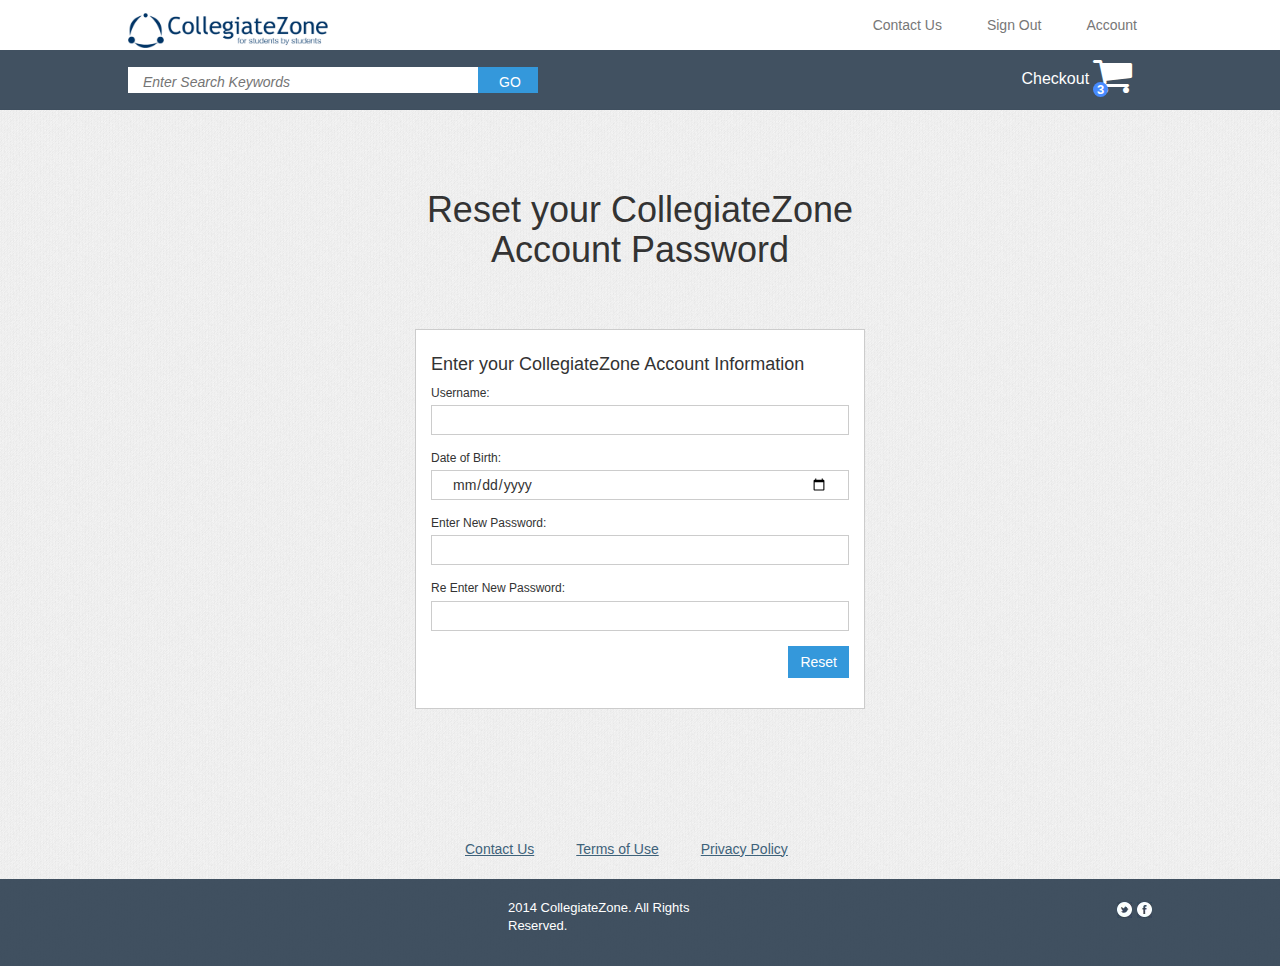
<file: CollegiateZone/reset-password.html>
<!DOCTYPE html>
<html lang="en"><head>
    <meta http-equiv="content-type" content="text/html; charset=UTF-8">
    <meta charset="utf-8">
    <meta http-equiv="X-UA-Compatible" content="IE=edge">
    <meta name="description" content="">
    <meta name="author" content="">

    <!-- Note there is no responsive meta tag here -->

    <link href="img/faviconlogo.png" rel="icon">

    <title>Reset Password</title>

    <!-- Bootstrap core CSS -->
    <link href="index_files/bootstrap.css" rel="stylesheet">

    <!-- Custom styles for this template -->
    <link href="index_files/non-responsive.css" rel="stylesheet">

    <!-- Custom CSS created @Andres Burden -->
    <link rel="stylesheet" type="text/css" href="css/style.css">

    <!-- Default Font Awesome CSS with the default Bootstrap CSS -->
    <link rel="stylesheet" href="font-awesome-4.2.0/css/font-awesome.css">
    <!-- Just for debugging purposes. Don't actually copy these 2 lines! -->
    <!--[if lt IE 9]><script src="../../assets/js/ie8-responsive-file-warning.js"></script><![endif]-->
    <script src="index_files/ie-emulation-modes-warning.js"></script>

    <!-- HTML5 shim and Respond.js IE8 support of HTML5 elements and media queries -->
    <!--[if lt IE 9]>
    <script src="https://oss.maxcdn.com/html5shiv/3.7.2/html5shiv.min.js"></script>
    <script src="https://oss.maxcdn.com/respond/1.4.2/respond.min.js"></script>
    <![endif]-->
</head>

<body>

<!-- Fixed navbar -->
<div class="navbar navbar-default navbar-fixed-top" role="navigation">
    <div class="container">
        <div class="navbar-header">

            <button type="button" class="navbar-toggle collapsed" data-toggle="collapse" data-target=".navbar-collapse">
                <span class="sr-only">Toggle navigation</span>
                <span class="icon-bar"></span>
                <span class="icon-bar"></span>
                <span class="icon-bar"></span>
            </button>

            <a class="navbar-brand" href="#"><img src="img/logo.png" alt="logotype" id="identity"></a>
        </div>
        <div class="navbar-collapse collapse">
            <ul class="nav navbar-nav navbar-right">

                <li><a href="#">Contact Us</a></li>
                <li><a href="#">Sign Out</a></li>
                <li><a href="#">Account</a></li>
            </ul>
        </div><!--/.nav-collapse -->

    </div>
    <div id="search_bar">
        <div class="container">
            <div id= "global_form" class="form-inline float_left" role="form">
                <form class="search_form form-group">
                    <div class="search_field">
                        <input id="search_text" class="" type="text" name="searchQuery" placeholder="Enter Search Keywords">
                        <input id="go" type="submit" value="GO">
                    </div>
                </form>
            </div>
            <div id="check_out" class="float_right">
                <a class="check_out_utility white_link" href="#">
                    <span id="check_out_utility_link">Checkout</span>
                <span class="fa  fa-3x fa-shopping-cart">
                  <span class="badge">3</span>
                </span>
                </a>
            </div>
        </div>
    </div>
</div>


<div class="container">
    <div class="center main_center_content">
        <h1 class="contact_header">Reset your CollegiateZone Account Password</h1>
        <div class="sign_in">
            <div class="sign_in_form_container">
                <h4>Enter your CollegiateZone Account Information</h4>
                <div class="reset_password_form">
                    <form>
                        <div class="form_row sign_in_username center">
                            <p class="form_label">Username:</p>
                            <input class="login_input" type="email" name="login" maxlength="115">
                        </div>
                        <div  class="form_row sign_in_password center">
                            <p class="form_label">Date of Birth:</p>
                            <input class="login_input" type="date" autocomplete="off" name="dob">
                        </div>
                        <div  class="form_row sign_in_password center">
                            <p class="form_label">Enter New Password:</p>
                            <input class="login_input" type="password" autocomplete="off" name="password">
                        </div>
                        <div  class="form_row sign_in_password center">
                            <p class="form_label">Re Enter New Password:</p>
                            <input class="login_input" type="password" autocomplete="off" name="retype_password">
                        </div>
                        <div class="form_row sign_in_submit float_right">
                            <input class="primary_btn" type="submit" value="Reset">
                        </div>
                        <div class="clearfix"></div>
                    </form>
                </div>
            </div>
        </div>
    </div>
</div>


<!--footer portion start here-->
<footer>
    <div class="footer_top">
        <ul>
            <li><a href="#">Contact Us</a></li>
            <li><a href="#">Terms of Use</a></li>
            <li><a href="#">Privacy Policy</a></li>
        </ul>
    </div>

    <div class="clearfix"></div>

    <div class="footer_bottom">

        <div class="footer_content container">
            <div class="copyright">
                <p class="fw_three float_left">2014 CollegiateZone. All Rights Reserved.</p>
                <div class="social float_right">
                    <ul>
                        <li><a href="https://twitter.com/CollegiateZ" target="_blank"><img src="img/tw.png" alt="Twitter Account"></a></li>
                        <li><a href="https://www.facebook.com/pages/CollegiateZone/699549393449050" target="_blank"><img src="img/fb.png" alt="Facebook Account"></a></li>
                    </ul>
                </div>
            </div>
        </div>
    </div>
</footer>

<div class="clearfix"></div>

<!--footer end here-->

<!--footer end here-->

<!-- Bootstrap core JavaScript
================================================== -->
<!-- Placed at the end of the document so the pages load faster -->
<script src="index_files/jquery.js"></script>
<script src="index_files/bootstrap.js"></script>
<!-- IE10 viewport hack for Surface/desktop Windows 8 bug -->
<script src="index_files/ie10-viewport-bug-workaround.js"></script>


</body></html>
</file>
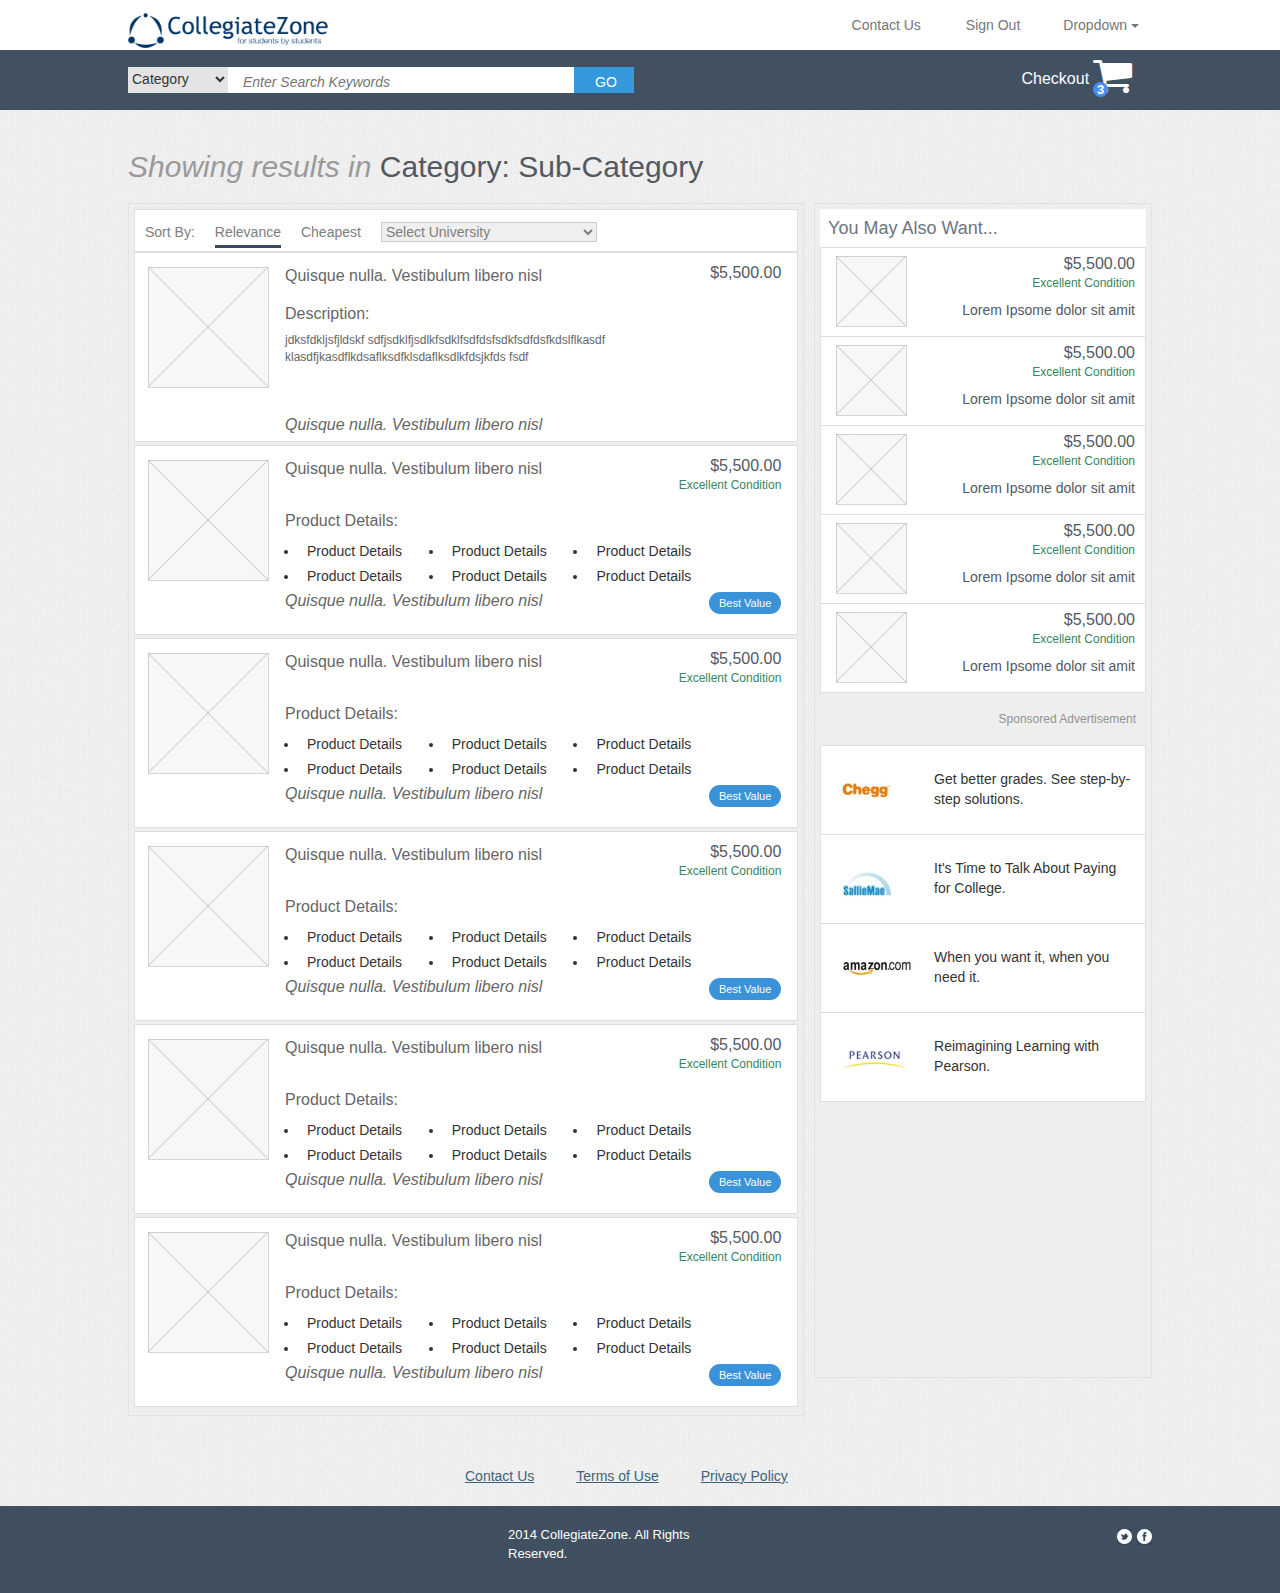
<file: CollegiateZone/search-results.html>
<!DOCTYPE html>
<html lang="en"><head>
        <meta http-equiv="content-type" content="text/html; charset=UTF-8">
        <meta charset="utf-8">
        <meta http-equiv="X-UA-Compatible" content="IE=edge">
        <meta name="description" content="">
        <meta name="author" content="">

        <!-- Note there is no responsive meta tag here -->
        <link href="img/faviconlogo.png" rel="icon">
        <title>Search Results</title>
        <!-- Bootstrap core CSS -->
        <link href="index_files/bootstrap.css" rel="stylesheet">

        <!-- Custom styles for this template -->
        <link href="index_files/non-responsive.css" rel="stylesheet">

        <!-- Custom CSS created @Andres Burden --> 
        <link rel="stylesheet" type="text/css" href="css/style.css">

        <!-- Default Font Awesome CSS with the default Bootstrap CSS --> 
        <link rel="stylesheet" href="font-awesome-4.2.0/css/font-awesome.css">
        <!-- Just for debugging purposes. Don't actually copy these 2 lines! -->
        <!--[if lt IE 9]><script src="../../assets/js/ie8-responsive-file-warning.js"></script><![endif]-->
        <script src="index_files/ie-emulation-modes-warning.js"></script>

        <!-- HTML5 shim and Respond.js IE8 support of HTML5 elements and media queries -->
        <!--[if lt IE 9]>
          <script src="https://oss.maxcdn.com/html5shiv/3.7.2/html5shiv.min.js"></script>
          <script src="https://oss.maxcdn.com/respond/1.4.2/respond.min.js"></script>
        <![endif]-->
    </head>

    <body>

        <!-- Fixed navbar -->
        <div class="navbar navbar-default navbar-fixed-top">
            <div class="container">
                <div class="navbar-header">
                    <button class="navbar-toggle collapsed" data-target=".navbar-collapse" data-toggle="collapse" type="button"><span class="sr-only">Toggle navigation</span>
                        <span class="icon-bar"></span> <span class="icon-bar"></span> <span class="icon-bar"></span></button>
                    <a class="navbar-brand" href="./page_files/page.html"><img id="identity" src="img/logo.png"></a>
                </div>
                <div class="navbar-collapse collapse">
                    <ul class="nav navbar-nav navbar-right">
                        <li>
                            <a href="./page_files/page.html">Contact Us</a>
                        </li>
                        <li>
                            <a href="./page_files/page.html">Sign Out</a>
                        </li>
                        <li>
                            <div class="dropdown head_btn">
                                <button class="btn btn-default dropdown-toggle" type="button" id="dropdownMenu1" data-toggle="dropdown" aria-expanded="true">
                                    Dropdown
                                    <span class="caret"></span>
                                </button>
                                <ul class="dropdown-menu" role="menu" aria-labelledby="dropdownMenu1">
                                    <li role="presentation"><a role="menuitem" tabindex="-1" href="#">Profile</a></li>
                                    <li role="presentation"><a role="menuitem" tabindex="-1" href="#">My Products</a></li>
                                </ul>
                            </div>
                        </li>
                    </ul>
                </div><!--/.nav-collapse -->
            </div>
            <div id="search_bar">
                <div class="container">
                    <div class="form-inline float_left" id="global_form">
                        <form class="search_form form-group">
                            <div class="search_field">
                                <div id="cat_global_container" class="float_left">
                                    <select id="cat_global">
                                        <option class="category">Category</option>
                                        <option class="sub_category">Sub Category</option>
                                    </select>
                                </div>
                                <input class="float_left" id="search_text" name="searchQuery" placeholder="Enter Search Keywords" type="text">
                                <input id="go" class="float_left" type="submit" value="GO">
                            </div>
                        </form>
                    </div>
                    <div class="float_right" id="check_out">
                        <a class="check_out_utility white_link" href="./page_files/page.html"><span id="check_out_utility_link">Checkout</span>
                            <span class="fa fa-3x fa-shopping-cart"><span class="badge">3</span></span></a>
                    </div>
                </div>
            </div>
        </div>


        <section>
            <div class="container">
                <div class="cat_header">
                    <h2 class="fw_three">Showing results in <span>Category: Sub-Category</span></h2>
                </div>                
            </div>            
        </section>

        <!--left side start here-->
        
        <section>
            <div class="container">
                <div class="row">
                    <div class=" left_div">
                        <div class="cat_bar">
                            <ul>
                                <li>Sort By:</li>
                                <li><a class="active" href="#">Relevance</a></li>
                                <li><a href="#">Cheapest</a></li>
                                <li>
                                    <form name="sort_by_campus">
                                        <select>
                                            <option>
                                                Select University
                                            </option>
                                            <option>
                                                Georgia State University
                                            </option>
                                            <option>
                                                University of Georgia
                                            </option>
                                            <option>
                                                Georgia Institute of Technology
                                            </option>
                                            <option>
                                                Emory University
                                            </option>
                                        </select>
                                    </form>
                                </li>
                        </div>
                        <div class="clearfix"></div>
                        <div class="left_product_area">
                            <ul>
                                <li>
                                    <img src="img/big_pro.png" alt="">
                                    <div class="big_pro_right">
                                        <h5>Quisque nulla. Vestibulum libero nisl</h5>
                                        <h4 class="price">$5,500.00</h4>
                                        <div class="clearfix"></div>
                                        <h2>Description:</h2>
                                        <p class="listing_description">jdksfdkljsfjldskf sdfjsdklfjsdlkfsdklfsdfdsfsdkfsdfdsfkdslflkasdf klasdfjkasdflkdsaflksdfklsdaflksdlkfdsjkfds fsdf</p>
                                        <div class="left_pro_footer">
                                            <h5>Quisque nulla. Vestibulum libero nisl</h5>
                                            
                                        </div>
                                    </div>                                    
                                </li>

                                <li>
                                    <img src="img/big_pro.png" alt="">
                                    <div class="big_pro_right">
                                        <h5>Quisque nulla. Vestibulum libero nisl</h5>
                                        <h4 class="price">$5,500.00<br/>
                                            <span>Excellent Condition</span>
                                        </h4>
                                        <div class="clearfix"></div>
                                        <h2>Product Details:</h2>
                                        <ul class="pro_bar">
                                            <li>Product Details</li>
                                            <li>Product Details</li>
                                            <li>Product Details</li>
                                        </ul>
                                        <div class="clearfix"></div>
                                        <ul class="pro_bar pro_bar_mar" style="margin-top: 20px;">
                                            <li>Product Details</li>
                                            <li>Product Details</li>
                                            <li>Product Details</li>
                                        </ul>
                                        <div class="left_pro_footer">
                                            <h5>Quisque nulla. Vestibulum libero nisl</h5>
                                            <h4 class="price"><button class="btn_cus">Best Value</button></h4>
                                        </div>
                                    </div>                                    
                                </li>



                                <li>
                                    <img src="img/big_pro.png" alt="">
                                    <div class="big_pro_right">
                                        <h5>Quisque nulla. Vestibulum libero nisl</h5>
                                        <h4 class="price">$5,500.00<br/>
                                            <span>Excellent Condition</span>
                                        </h4>
                                        <div class="clearfix"></div>
                                        <h2>Product Details:</h2>
                                        <ul class="pro_bar">
                                            <li>Product Details</li>
                                            <li>Product Details</li>
                                            <li>Product Details</li>
                                        </ul>
                                        <div class="clearfix"></div>
                                        <ul class="pro_bar pro_bar_mar" style="margin-top: 20px;">
                                            <li>Product Details</li>
                                            <li>Product Details</li>
                                            <li>Product Details</li>
                                        </ul>
                                        <div class="left_pro_footer">
                                            <h5>Quisque nulla. Vestibulum libero nisl</h5>
                                            <h4 class="price"><button class="btn_cus">Best Value</button></h4>
                                        </div>
                                    </div>                                    
                                </li>



                                <li>
                                    <img src="img/big_pro.png" alt="">
                                    <div class="big_pro_right">
                                        <h5>Quisque nulla. Vestibulum libero nisl</h5>
                                        <h4 class="price">$5,500.00<br/>
                                            <span>Excellent Condition</span>
                                        </h4>
                                        <div class="clearfix"></div>
                                        <h2>Product Details:</h2>
                                        <ul class="pro_bar">
                                            <li>Product Details</li>
                                            <li>Product Details</li>
                                            <li>Product Details</li>
                                        </ul>
                                        <div class="clearfix"></div>
                                        <ul class="pro_bar pro_bar_mar" style="margin-top: 20px;">
                                            <li>Product Details</li>
                                            <li>Product Details</li>
                                            <li>Product Details</li>
                                        </ul>
                                        <div class="left_pro_footer">
                                            <h5>Quisque nulla. Vestibulum libero nisl</h5>
                                            <h4 class="price"><button class="btn_cus">Best Value</button></h4>
                                        </div>
                                    </div>                                    
                                </li>



                                <li>
                                    <img src="img/big_pro.png" alt="">
                                    <div class="big_pro_right">
                                        <h5>Quisque nulla. Vestibulum libero nisl</h5>
                                        <h4 class="price">$5,500.00<br/>
                                            <span>Excellent Condition</span>
                                        </h4>
                                        <div class="clearfix"></div>
                                        <h2>Product Details:</h2>
                                        <ul class="pro_bar">
                                            <li>Product Details</li>
                                            <li>Product Details</li>
                                            <li>Product Details</li>
                                        </ul>
                                        <div class="clearfix"></div>
                                        <ul class="pro_bar pro_bar_mar" style="margin-top: 20px;">
                                            <li>Product Details</li>
                                            <li>Product Details</li>
                                            <li>Product Details</li>
                                        </ul>
                                        <div class="left_pro_footer">
                                            <h5>Quisque nulla. Vestibulum libero nisl</h5>
                                            <h4 class="price"><button class="btn_cus">Best Value</button></h4>
                                        </div>
                                    </div>                                    
                                </li>



                                <li>
                                    <img src="img/big_pro.png" alt="">
                                    <div class="big_pro_right">
                                        <h5>Quisque nulla. Vestibulum libero nisl</h5>
                                        <h4 class="price">$5,500.00<br/>
                                            <span>Excellent Condition</span>
                                        </h4>
                                        <div class="clearfix"></div>
                                        <h2>Product Details:</h2>
                                        <ul class="pro_bar">
                                            <li>Product Details</li>
                                            <li>Product Details</li>
                                            <li>Product Details</li>
                                        </ul>
                                        <div class="clearfix"></div>
                                        <ul class="pro_bar pro_bar_mar" style="margin-top: 20px;">
                                            <li>Product Details</li>
                                            <li>Product Details</li>
                                            <li>Product Details</li>
                                        </ul>
                                        <div class="left_pro_footer">
                                            <h5>Quisque nulla. Vestibulum libero nisl</h5>
                                            <h4 class="price"><button class="btn_cus">Best Value</button></h4>
                                        </div>
                                    </div>                                    
                                </li>
                            </ul>                            
                        </div>
                    </div>  
                    
                    <!--left side end here-->
                    
                    <!--right side start here-->
                    <div class="col-xs-12 col-sm-12 col-md-4 col-lg-4 right_div">
                        <div class="right_product_area">
                            <h2>You May Also Want...</h2>
                            <ul>
                                <li><img src="img/sm_pro.png" alt="">
                                    <div class="right_pro_det">
                                        <h4 class="price">$5,500.00<br/>
                                            <span>Excellent Condition</span>
                                            <p>Lorem Ipsome dolor sit amit</p>
                                    </div>
                                </li>
                                <li><img src="img/sm_pro.png" alt="">
                                    <div class="right_pro_det">
                                        <h4 class="price">$5,500.00<br/>
                                            <span>Excellent Condition</span>
                                            <p>Lorem Ipsome dolor sit amit</p>
                                    </div>
                                </li>
                                <li><img src="img/sm_pro.png" alt="">
                                    <div class="right_pro_det">
                                        <h4 class="price">$5,500.00<br/>
                                            <span>Excellent Condition</span>
                                            <p>Lorem Ipsome dolor sit amit</p>
                                    </div>
                                </li>
                                <li><img src="img/sm_pro.png" alt="">
                                    <div class="right_pro_det">
                                        <h4 class="price">$5,500.00<br/>
                                            <span>Excellent Condition</span>
                                            <p>Lorem Ipsome dolor sit amit</p>
                                    </div>
                                </li>
                                <li><img src="img/sm_pro.png" alt="">
                                    <div class="right_pro_det">
                                        <h4 class="price">$5,500.00<br/>
                                            <span>Excellent Condition</span>
                                            <p>Lorem Ipsome dolor sit amit</p>
                                    </div>
                                </li>
                            </ul>                         

                        </div>
                        <h4 class="sponsor">Sponsored Advertisement</h4>
                        <div class="right_product_area">
                            <div class="right_sponsor_area">

                                <ul>
                                    <li>
                                        <a href="http://www.chegg.com/" target="_blank"><img alt="" src="img/cheg.png"></a>

                                        <p>Get better grades. See step-by-step solutions.</p>
                                    </li>

                                    <li>
                                        <a href="https://www.salliemae.com" target="_blank"><img alt="" src="img/sal.png"></a>

                                        <p>It's Time to Talk About Paying for College.</p>
                                    </li>

                                    <li>
                                        <a href="https://www.amazon.com" target="_blank"><img alt="" src="img/ama.png"></a>

                                        <p>When you want it, when you need it.</p>
                                    </li>

                                    <li>
                                        <a href="https://www.pearson.com"><img src="img/pea.png"></a>

                                        <p>Reimagining Learning with Pearson.</p>
                                    </li>
                                </ul>
                            </div>
                        </div>
                        <div class="clearfix"></div>
                        <div class="ad_area">
                            <script type='text/javascript' src='http://ads.qadservice.com/t?id=9b04f0c5-6723-46e7-bdf2-0418761ff221&size=300x250'></script>
                        </div>
                    </div>
                </div>
            </div>            
        </section>



        <!--right side end here-->

        <!--footer portion start here-->
        <footer>
            <div class="footer_top">
                <ul>
                    <li><a href="#">Contact Us</a></li>
                    <li><a href="#">Terms of Use</a></li>
                    <li><a href="#">Privacy Policy</a></li>
                </ul>
            </div>

            <div class="clearfix"></div>

            <div class="footer_bottom">

                <div class="footer_content container">
                    <div class="copyright">
                        <p class="fw_three float_left">2014 CollegiateZone. All Rights Reserved.</p>
                        <div class="social float_right">
                            <ul>
                                <li><a href="https://twitter.com/CollegiateZ" target="_blank"><img src="img/tw.png" alt="Twitter Account"></a></li>
                                <li><a href="https://www.facebook.com/pages/CollegiateZone/699549393449050" target="_blank"><img src="img/fb.png" alt="Facebook Account"></a></li>
                            </ul>
                        </div>
                    </div>
                </div>
            </div>
        </footer>

        <div class="clearfix"></div>

        <!--footer end here-->
    <!-- Bootstrap core JavaScript
        ================================================== -->
    <!-- Placed at the end of the document so the pages load faster -->
    <script src="index_files/jquery.js"></script> <script src="index_files/bootstrap.js"></script> <!-- IE10 viewport hack for Surface/desktop Windows 8 bug -->
     <script src="index_files/ie10-viewport-bug-workaround.js"></script>


    </body></html>
</file>
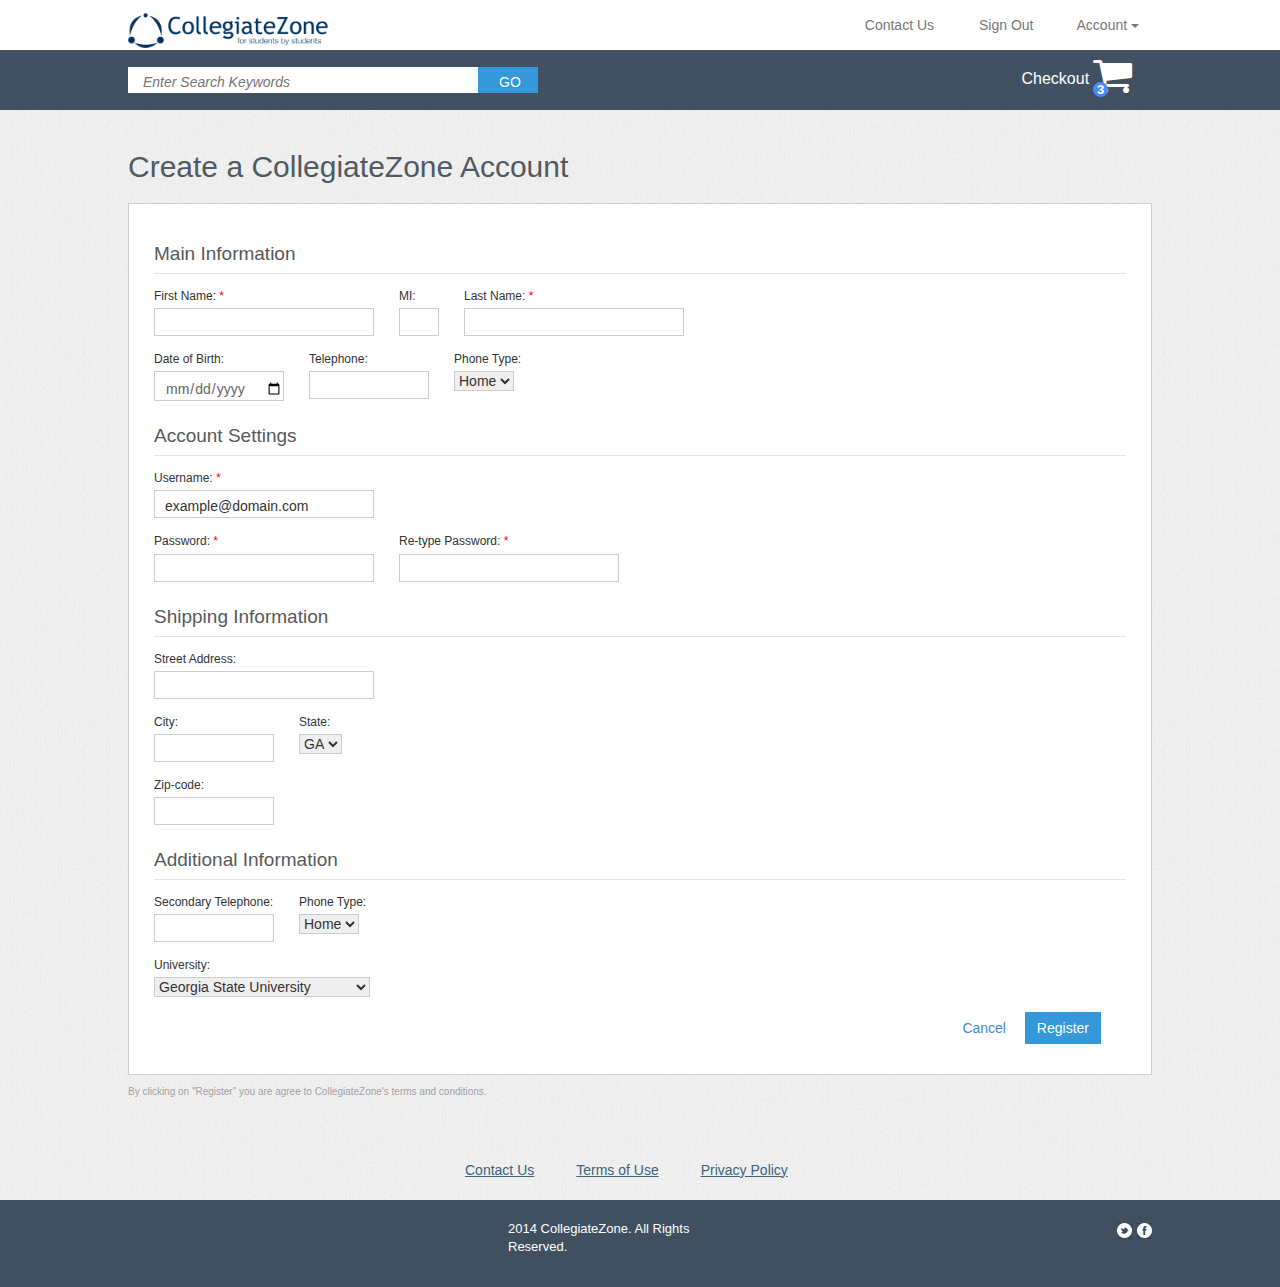
<file: CollegiateZone/sign-up.html>
<!DOCTYPE html>
<html lang="en"><head>
<meta http-equiv="content-type" content="text/html; charset=UTF-8">
    <meta charset="utf-8">
    <meta http-equiv="X-UA-Compatible" content="IE=edge">
    <meta name="description" content="">
    <meta name="author" content="">

    <!-- Note there is no responsive meta tag here -->

    <link rel="icon" href="img/faviconlogo.png">

    <title>Sign-up</title>

    <!-- Bootstrap core CSS -->
    <link href="index_files/bootstrap.css" rel="stylesheet">

    <!-- Custom styles for this template -->
    <link href="index_files/non-responsive.css" rel="stylesheet">

    <!-- Custom CSS created @Andres Burden --> 
    <link rel="stylesheet" type="text/css" href="css/style.css">

     <!-- Default Font Awesome CSS with the default Bootstrap CSS --> 
    <link rel="stylesheet" href="font-awesome-4.2.0/css/font-awesome.css">
    <!-- Just for debugging purposes. Don't actually copy these 2 lines! -->
    <!--[if lt IE 9]><script src="../../assets/js/ie8-responsive-file-warning.js"></script><![endif]-->
    <script src="index_files/ie-emulation-modes-warning.js"></script>



    <!-- HTML5 shim and Respond.js IE8 support of HTML5 elements and media queries -->
    <!--[if lt IE 9]>
      <script src="https://oss.maxcdn.com/html5shiv/3.7.2/html5shiv.min.js"></script>
      <script src="https://oss.maxcdn.com/respond/1.4.2/respond.min.js"></script>
    <![endif]-->
  </head>
  <body>
    <div class="navbar navbar-default navbar-fixed-top">
      <div class="container">
        <div class="navbar-header">
          <button class="navbar-toggle collapsed" data-target=".navbar-collapse" data-toggle="collapse" type="button"><span class="sr-only">Toggle navigation</span>
          <span class="icon-bar"></span> <span class="icon-bar"></span> <span class="icon-bar"></span></button>
          <a class="navbar-brand" href="./page_files/page.html"><img id="identity" src="img/logo.png"></a>
        </div>
        <div class="navbar-collapse collapse">
          <ul class="nav navbar-nav navbar-right">
            <li>
              <a href="./page_files/page.html">Contact Us</a>
            </li>
            <li>
              <a href="./page_files/page.html">Sign Out</a>
            </li>
            <li>
              <div class="dropdown head_btn">
                <button class="btn btn-default dropdown-toggle" type="button" id="dropdownMenu1" data-toggle="dropdown" aria-expanded="true">
                  Account
                  <span class="caret"></span>
                </button>
                <ul class="dropdown-menu" role="menu" aria-labelledby="dropdownMenu1">
                  <li role="presentation"><a role="menuitem" tabindex="-1" href="#">Profile</a></li>
                  <li role="presentation"><a role="menuitem" tabindex="-1" href="#">My Products</a></li>
                </ul>
              </div>
            </li>
          </ul>
        </div><!--/.nav-collapse -->
      </div>
      <div id="search_bar">
        <div class="container">
          <div class="form-inline float_left" id="global_form">
            <form class="search_form form-group">
              <div class="search_field">
                <input class="" id="search_text" name="searchQuery" placeholder="Enter Search Keywords" type="text"> <input id="go" type="submit" value="GO">
              </div>
            </form>
          </div>
          <div class="float_right" id="check_out">
            <a class="check_out_utility white_link" href="./page_files/page.html"><span id="check_out_utility_link">Checkout</span>
            <span class="fa fa-3x fa-shopping-cart"><span class="badge">3</span></span></a>
          </div>
        </div>
      </div>
    </div>
    <div class="container">
      <section>
        <div class="container">
          <div class="cat_header">
            <h2 class="fw_three">
              <span>Create a CollegiateZone Account</span>
            </h2>
          </div>
        </div>
      </section>
      <section>
        <form id="signup" method="post" action="" class="sign_up">
          <div class="sign_up_form_container container">
            <p class="bg-danger feedback hidden" id="feedback"> Fuck Something went wrong!<br>SHIT!</p>
            <div class="des_title">
              <p class="heading_wibr">
                Main Information
              </p>
            </div>
            <div class="form_row">
              <div class="first_name form_column float_left required">
                <p class="form_label">
                  First Name: <span>*</span>
                </p><input class="mid_size" name="first_name" type="text" id ="name">
           
              </div>
              <div class="middle_name form_column float_left">
                <p class="form_label">
                  MI:
                </p><input class="xsmall_size" name="middle_initial" type="text">
              </div>
              <div class="last_name form_column float_left required">
                <p class="form_label">
                  Last Name: <span>*</span>
                </p><input class="mid_size" name="last_name" type="text" id="Lname">
              </div>
              <div class="clearfix"></div>
            </div>
            <div class="form_row">
              <div class="date_of_birth form_column float_left">
                <p class="form_label">
                  Date of Birth:
                </p><input class="dob" name="date_of_birth" type="date">
              </div>
              <div class="telephone form_column float_left">
                <p class="form_label">
                  Telephone:
                </p><input class="small_size" name="telephone" type="tel" id="telephone">
              </div>
              <div class="telephone_type form_column float_left">
                <p class="form_label">
                  Phone Type:
                </p><select name="telephone_one_type">
                  <option>
                    Home
                  </option>
                  <option>
                    Work
                  </option>
                  <option>
                    Home
                  </option>
                  <option>
                    Fax
                  </option>
                </select>
              </div>
              <div class="clearfix"></div>
            </div>
            <div class="des_title">
              <p class="heading_wibr">
                Account Settings
              </p>
            </div>
            <div class="form_row">
              <div class="user_name form_column required">
                <p class="form_label">
                  Username: <span>*</span>
                </p><input class="mid_size" name="username" type="email" value="example@domain.com" id="email">
              </div>
            </div>
            <div class="form_row">
              <div class="password form_column float_left required">
                <p class="form_label">
                  Password: <span>*</span>
                </p><input class="mid_size" name="password" type="password" id="password">
              </div>
              <div class="password form_column float_left required">
                <p class="form_label">
                  Re-type Password: <span>*</span>
                </p><input class="mid_size" name="last_name" type="password" id="confpassword">
              </div>
              <div class="clearfix"></div>
            </div>
            <div class="des_title">
              <p class="heading_wibr">
                Shipping Information
              </p>
            </div>
            <div class="form_row">
              <div class="street_address form_column">
                <p class="form_label">
                  Street Address:
                </p><input class="mid_size" maxlength="50" name="street" type="text">
              </div>
            </div>
            <div class="form_row">
              <div class="city form_column float_left">
                <p class="form_label">
                  City:
                </p><input class="small_size" name="city" type="text">
              </div>
              <div class="state form_column float_left">
                <p class="form_label">
                  State:
                </p><select>
                  <option>
                    GA
                  </option>
                </select>
              </div>
              <div class="clearfix"></div>
            </div>
            <div class="form_row">
              <div class="zip_code form_column">
                <p class="form_label">
                  Zip-code:
                </p><input class="small_size" name="zip_code" type="text">
              </div>
            </div>
            <div class="des_title">
              <p class="heading_wibr">
                Additional Information
              </p>
            </div>
            <div class="form_row">
              <div class="telephone form_column float_left">
                <p class="form_label">
                  Secondary Telephone:
                </p>
                <input class="small_size" name="telephone_secondary" type="tel" id="telephone2">
              </div>
              <div class="telephone_type form_column float_left">
                <p class="form_label">
                  Phone Type:
                </p><select name="telephone_one_type">
                  <option>
                    Home
                  </option>
                  <option>
                    Work
                  </option>
                  <option>
                    Home
                  </option>
                  <option>
                    Fax
                  </option>
                </select>
              </div>
              <div class="clearfix"></div>
            </div>
            <div class="form_row">
              <div class="university form_column">
                <p class="form_label">
                  University:
                </p>
                <select name="telephone_one_type">
                  <option>
                    Georgia State University
                  </option>
                  <option>
                    University of Georgia
                  </option>
                  <option>
                    Georgia Institute of Technology
                  </option>
                  <option>
                    Emory University
                  </option>
                </select>
              </div>
            </div>
            <div class="form_row button_row float_right">
              <div class="form_column">
                  <a class="cancel_btn" href="./page_files/page.html">Cancel</a>
                  <input class="primary_btn" type="submit" value="Register" id="submit" disabled="disabled">
              </div>
            </div>
            <div class="clearfix"></div>

          </div> 
          <div class="disclaimer">
            <p class="disclaimer">By clicking on "Register" you are agree to CollegiateZone's terms and conditions.</p> 
          </div>
        </form>
      </section>
    </div>

    <!--footer portion start here-->
    <footer>
      <div class="footer_top">
        <ul>
          <li><a href="#">Contact Us</a></li>
          <li><a href="#">Terms of Use</a></li>
          <li><a href="#">Privacy Policy</a></li>
        </ul>
      </div>

      <div class="clearfix"></div>

      <div class="footer_bottom">

        <div class="footer_content container">
          <div class="copyright">
            <p class="fw_three float_left">2014 CollegiateZone. All Rights Reserved.</p>
            <div class="social float_right">
              <ul>
                <li><a href="https://twitter.com/CollegiateZ" target="_blank"><img src="img/tw.png" alt="Twitter Account"></a></li>
                <li><a href="https://www.facebook.com/pages/CollegiateZone/699549393449050" target="_blank"><img src="img/fb.png" alt="Facebook Account"></a></li>
              </ul>
            </div>
          </div>
        </div>
      </div>
    </footer>

    <div class="clearfix"></div>

    <!--footer end here-->

    <!-- Bootstrap core JavaScript
    ================================================== -->
    <!-- Placed at the end of the document so the pages load faster -->
    <script src="index_files/jquery.js"></script>
    <script src="index_files/bootstrap.js"></script>
    <!-- IE10 viewport hack for Surface/desktop Windows 8 bug -->
    <script src="index_files/ie10-viewport-bug-workaround.js"></script>
    <script type="text/javascript" src="script/common.js"></script>

  
</body></html>
</file>
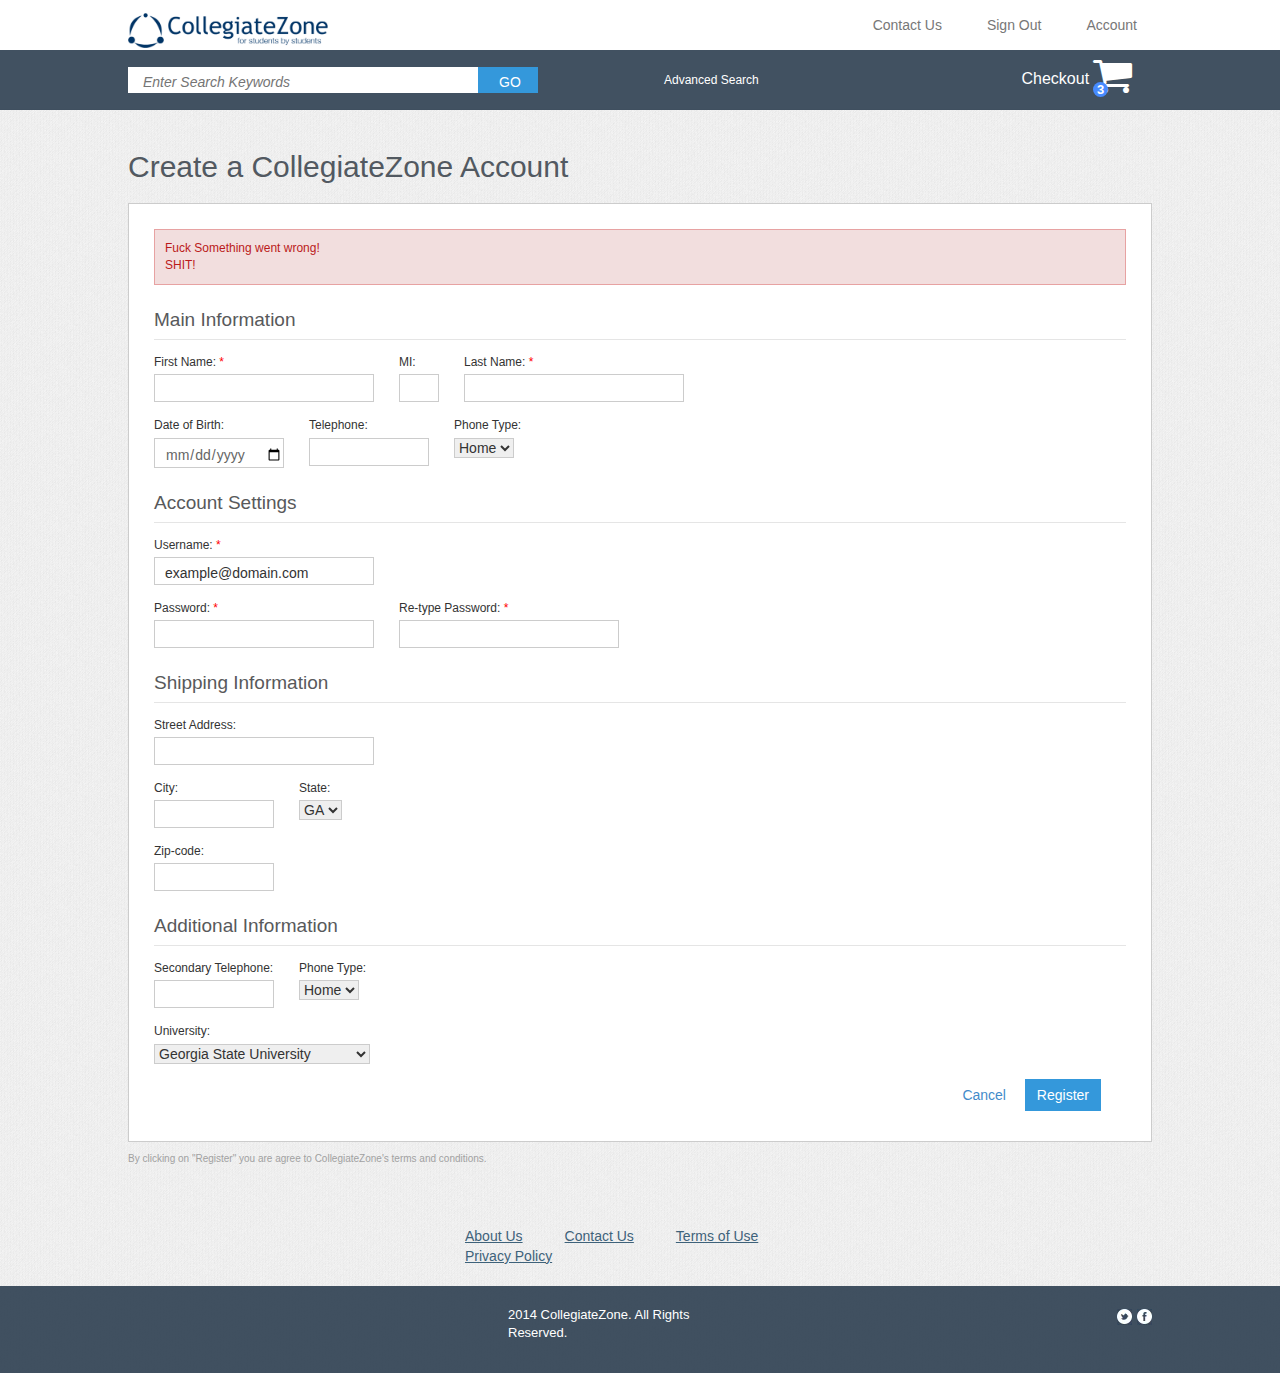
<file: CollegiateZone/sign-up2.html>
<!DOCTYPE html>
<html lang="en"><head>
<meta http-equiv="content-type" content="text/html; charset=UTF-8">
    <meta charset="utf-8">
    <meta http-equiv="X-UA-Compatible" content="IE=edge">
    <meta name="description" content="">
    <meta name="author" content="">

    <!-- Note there is no responsive meta tag here -->

    <link rel="icon" href="http://getbootstrap.com/favicon.ico">

    <title>Non-responsive Template for Bootstrap</title>

    <!-- Bootstrap core CSS -->
    <link href="index_files/bootstrap.css" rel="stylesheet">

    <!-- Custom styles for this template -->
    <link href="index_files/non-responsive.css" rel="stylesheet">

    <!-- Custom CSS created @Andres Burden --> 
    <link rel="stylesheet" type="text/css" href="css/style.css">

     <!-- Default Font Awesome CSS with the default Bootstrap CSS --> 
    <link rel="stylesheet" href="font-awesome-4.2.0/css/font-awesome.css">
    <!-- Just for debugging purposes. Don't actually copy these 2 lines! -->
    <!--[if lt IE 9]><script src="../../assets/js/ie8-responsive-file-warning.js"></script><![endif]-->
    <script src="index_files/ie-emulation-modes-warning.js"></script>



    <!-- HTML5 shim and Respond.js IE8 support of HTML5 elements and media queries -->
    <!--[if lt IE 9]>
      <script src="https://oss.maxcdn.com/html5shiv/3.7.2/html5shiv.min.js"></script>
      <script src="https://oss.maxcdn.com/respond/1.4.2/respond.min.js"></script>
    <![endif]-->
  </head>
  <body>
    <div class="navbar navbar-default navbar-fixed-top">
      <div class="container">
        <div class="navbar-header">
          <button class="navbar-toggle collapsed" data-target=".navbar-collapse" data-toggle="collapse" type="button"><span class="sr-only">Toggle navigation</span>
          <span class="icon-bar"></span> <span class="icon-bar"></span> <span class="icon-bar"></span></button>
          <a class="navbar-brand" href="./page_files/page.html"><img id="identity" src="img/logo.png"></a>
        </div>
        <div class="navbar-collapse collapse">
          <ul class="nav navbar-nav navbar-right">
            <li>
              <a href="./page_files/page.html">Contact Us</a>
            </li>
            <li>
              <a href="./page_files/page.html">Sign Out</a>
            </li>
            <li>
              <a href="./page_files/page.html">Account</a>
            </li>
          </ul>
        </div><!--/.nav-collapse -->
      </div>
      <div id="search_bar">
        <div class="container">
          <div class="form-inline float_left" id="global_form">
            <form class="search_form form-group">
              <div class="search_field">
                <input class="" id="search_text" name="searchQuery" placeholder="Enter Search Keywords" type="text"> <input id="go" type="submit" value="GO">
              </div>
            </form><a class="white_link" href="./page_files/page.html" id="advanced_search_link">Advanced Search</a>
          </div>
          <div class="float_right" id="check_out">
            <a class="check_out_utility white_link" href="./page_files/page.html"><span id="check_out_utility_link">Checkout</span>
            <span class="fa fa-3x fa-shopping-cart"><span class="badge">3</span></span></a>
          </div>
        </div>
      </div>
    </div>
    <div class="container">
      <section>
        <div class="container">
          <div class="cat_header">
            <h2 class="fw_three">
              <span>Create a CollegiateZone Account</span>
            </h2>
          </div>
        </div>
      </section>
      <section>
        <form class="sign_up">
          <div class="sign_up_form_container container">
            <p class="bg-danger feedback">Fuck Something went wrong!<br>SHIT!</p>
            <div class="des_title">
              <p class="heading_wibr">
                Main Information
              </p>
            </div>
            <div class="form_row">
              <div class="first_name form_column float_left required">
                <p class="form_label">
                  First Name: <span>*</span>
                </p><input class="mid_size" name="first_name" type="text">
             
              </div>
              <div class="middle_name form_column float_left">
                <p class="form_label">
                  MI:
                </p><input class="xsmall_size" name="middle_initial" type="text">
              </div>
              <div class="last_name form_column float_left required">
                <p class="form_label">
                  Last Name: <span>*</span>
                </p><input class="mid_size" name="last_name" type="text">
              </div>
              <div class="clearfix"></div>
            </div>
            <div class="form_row">
              <div class="date_of_birth form_column float_left">
                <p class="form_label">
                  Date of Birth:
                </p><input class="dob" name="date_of_birth" type="date">
              </div>
              <div class="telephone form_column float_left">
                <p class="form_label">
                  Telephone:
                </p><input class="small_size" name="telephone" type="tel">
              </div>
              <div class="telephone_type form_column float_left">
                <p class="form_label">
                  Phone Type:
                </p><select name="telephone_one_type">
                  <option>
                    Home
                  </option>
                  <option>
                    Work
                  </option>
                  <option>
                    Home
                  </option>
                  <option>
                    Fax
                  </option>
                </select>
              </div>
              <div class="clearfix"></div>
            </div>
            <div class="des_title">
              <p class="heading_wibr">
                Account Settings
              </p>
            </div>
            <div class="form_row">
              <div class="user_name form_column required">
                <p class="form_label">
                  Username: <span>*</span>
                </p><input class="mid_size" name="username" type="email" value="example@domain.com">
              </div>
            </div>
            <div class="form_row">
              <div class="password form_column float_left required">
                <p class="form_label">
                  Password: <span>*</span>
                </p><input class="mid_size" name="password" type="password">
              </div>
              <div class="password form_column float_left required">
                <p class="form_label">
                  Re-type Password: <span>*</span>
                </p><input class="mid_size" name="last_name" type="password">
              </div>
              <div class="clearfix"></div>
            </div>
            <div class="des_title">
              <p class="heading_wibr">
                Shipping Information
              </p>
            </div>
            <div class="form_row">
              <div class="street_address form_column">
                <p class="form_label">
                  Street Address:
                </p><input class="mid_size" maxlength="50" name="street" type="text">
              </div>
            </div>
            <div class="form_row">
              <div class="city form_column float_left">
                <p class="form_label">
                  City:
                </p><input class="small_size" name="city" type="text">
              </div>
              <div class="state form_column float_left">
                <p class="form_label">
                  State:
                </p><select name="state">
                  <option>
                    GA
                  </option>
                </select>
              </div>
              <div class="clearfix"></div>
            </div>
            <div class="form_row">
              <div class="zip_code form_column">
                <p class="form_label">
                  Zip-code:
                </p><input class="small_size" name="zip_code" type="text">
              </div>
            </div>
            <div class="des_title">
              <p class="heading_wibr">
                Additional Information
              </p>
            </div>
            <div class="form_row">
              <div class="telephone form_column float_left">
                <p class="form_label">
                  Secondary Telephone:
                </p>
                <input class="small_size" name="telephone_secondary" type="tel">
              </div>
              <div class="telephone_type form_column float_left">
                <p class="form_label">
                  Phone Type:
                </p><select name="telephone_second_type">
                  <option>
                    Home
                  </option>
                  <option>
                    Work
                  </option>
                  <option>
                    Home
                  </option>
                  <option>
                    Fax
                  </option>
                </select>
              </div>
              <div class="clearfix"></div>
            </div>
            <div class="form_row">
              <div class="university form_column">
                <p class="form_label">
                  University:
                </p>
                <select name="university">
                  <option>
                    Georgia State University
                  </option>
                  <option>
                    University of Georgia
                  </option>
                  <option>
                    Georgia Institute of Technology
                  </option>
                  <option>
                    Emory University
                  </option>
                </select>
              </div>
            </div>
            <div class="form_row button_row float_right">
              <div class="form_column">
                  <a class="cancel_btn" href="./page_files/page.html">Cancel</a>
                  <input class="primary_btn" type="submit" value="Register">
              </div>
            </div>
            <div class="clearfix"></div>

          </div> 
          <div class="disclaimer">
            <p class="disclaimer">By clicking on "Register" you are agree to CollegiateZone's terms and conditions.</p> 
          </div>
        </form>
      </section>
    </div>

    <!--footer portion start here-->
    <footer>
            <div class="footer_top">
                <ul>
                    <li><a href="#">About Us</a></li>
                    <li><a href="#">Contact Us</a></li>
                    <li><a href="#">Terms of Use</a></li>
                    <li><a href="#">Privacy Policy</a></li>                    
                </ul>
            </div>            
        
        <div class="clearfix"></div>
       
            <div class="footer_bottom">
             
                <div class="footer_content container">
                    <div class="copyright">
                        <p class="fw_three float_left">2014 CollegiateZone. All Rights Reserved.</p>
                        <div class="social float_right">
                            <ul>
                                <li><a href="#"><img src="img/tw.png" alt="?"></a></li>
                                <li><a href="#"><img src="img/fb.png" alt="?"></a></li>
                            </ul>
                        </div>
                    </div>
                </div>
            </div>            
        </footer>

        <div class="clearfix"></div>

        <!--footer end here-->

    <!-- Bootstrap core JavaScript
    ================================================== -->
    <!-- Placed at the end of the document so the pages load faster -->
    <script src="index_files/jquery.js"></script>
    <script src="index_files/bootstrap.js"></script>
    <!-- IE10 viewport hack for Surface/desktop Windows 8 bug -->
    <script src="index_files/ie10-viewport-bug-workaround.js"></script>
    <script type="text/javascript" src="script/common.js"></script>

  
</body></html>
</file>
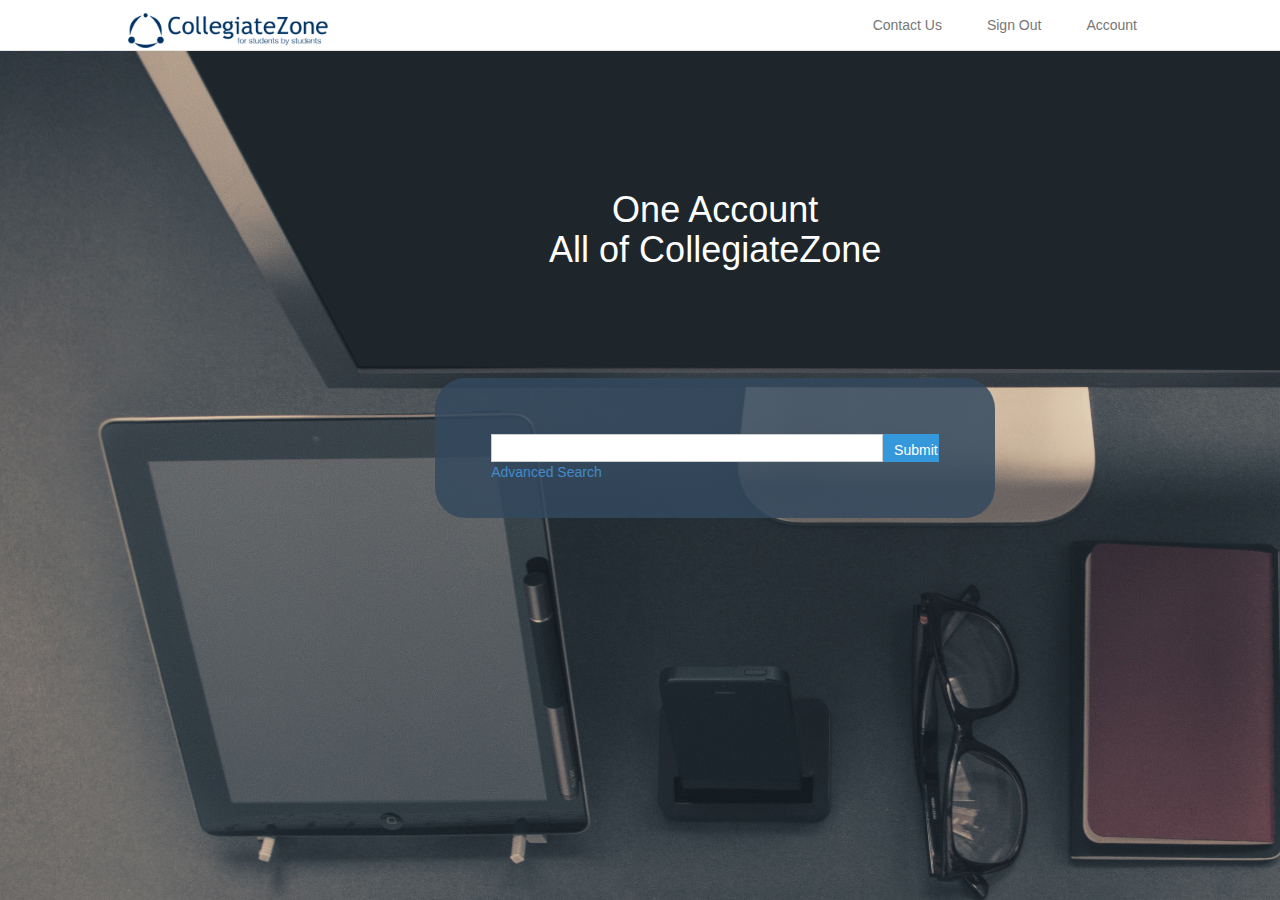
<file: CollegiateZone/template copy.html>
<!DOCTYPE html>
<html lang="en">
<html lang="en">
<head>
    <meta content="text/html; charset=utf-8" http-equiv="content-type">
    <meta charset="utf-8">
    <meta content="IE=edge" http-equiv="X-UA-Compatible">
    <meta content="" name="description">
    <meta content="" name="author">
    <!-- Note there is no responsive meta tag here -->
    <link href="http://getbootstrap.com/favicon.ico" rel="icon">

    <title>Non-responsive Template for Bootstrap</title>
    <!-- Bootstrap core CSS -->
    <link href="index_files/bootstrap.css" rel="stylesheet">
    <!-- Custom styles for this template -->
    <link href="index_files/non-responsive.css" rel="stylesheet">
    <!-- Custom CSS created @Andres Burden -->
    <link href="css/style.css" rel="stylesheet" type="text/css">
    <!-- Default Font Awesome CSS with the default Bootstrap CSS -->
    <link href="font-awesome-4.2.0/css/font-awesome.css" rel="stylesheet">
    <!-- Just for debugging purposes. Don't actually copy these 2 lines! -->
    <!--[if lt IE 9]><script src="../../assets/js/ie8-responsive-file-warning.js"></script><![endif]-->

    <script src="index_files/ie-emulation-modes-warning.js"></script>
<!-- HTML5 shim and Respond.js IE8 support of HTML5 elements and media queries -->
    <!--[if lt IE 9]>
          <script src="https://oss.maxcdn.com/html5shiv/3.7.2/html5shiv.min.js"></script>
          <script src="https://oss.maxcdn.com/respond/1.4.2/respond.min.js"></script>
        <![endif]-->
</head>

<body id="homepage_body">
    <!-- Fixed navbar -->

    <div class="navbar navbar-default navbar-fixed-top">
        <div class="container">
            <div class="navbar-header">
                <a class="navbar-brand" href="#"><img alt="" id="identity" src=
                "img/logo.png"></a>
            </div>

            <div class="navbar-collapse collapse">
                <ul class="nav navbar-nav navbar-right">
                    <li>
                        <a href="#">Contact Us</a>
                    </li>

                    <li>
                        <a href="#">Sign Out</a>
                    </li>

                    <li>
                        <a href="#">Account</a>
                    </li>
                </ul>
            </div><!--/.nav-collapse -->
        </div>
    </div>

  <div class="full_width_container_homepage">

      <div class="page-header">
        <h1 class="text_center fw_three white_color">One Account <br/> All of CollegiateZone</h1>
      </div>
      <div id="homepage_search">
        <div id="homepage_search_form">
          <form>
            <input id="main_search" class type="text">
            <input id="homepage_submit_btn"type="submit">
          </form>
          <a>Advanced Search</a>
        </div> 
      </div>

    </div> <!-- /container -->


    <!-- Bootstrap core JavaScript
    ================================================== -->
    <!-- Placed at the end of the document so the pages load faster -->
    <script src="index_files/jquery.js"></script>
    <script src="index_files/bootstrap.js"></script>
    <!-- IE10 viewport hack for Surface/desktop Windows 8 bug -->
    <script src="index_files/ie10-viewport-bug-workaround.js"></script>
  

</body></html>
</file>
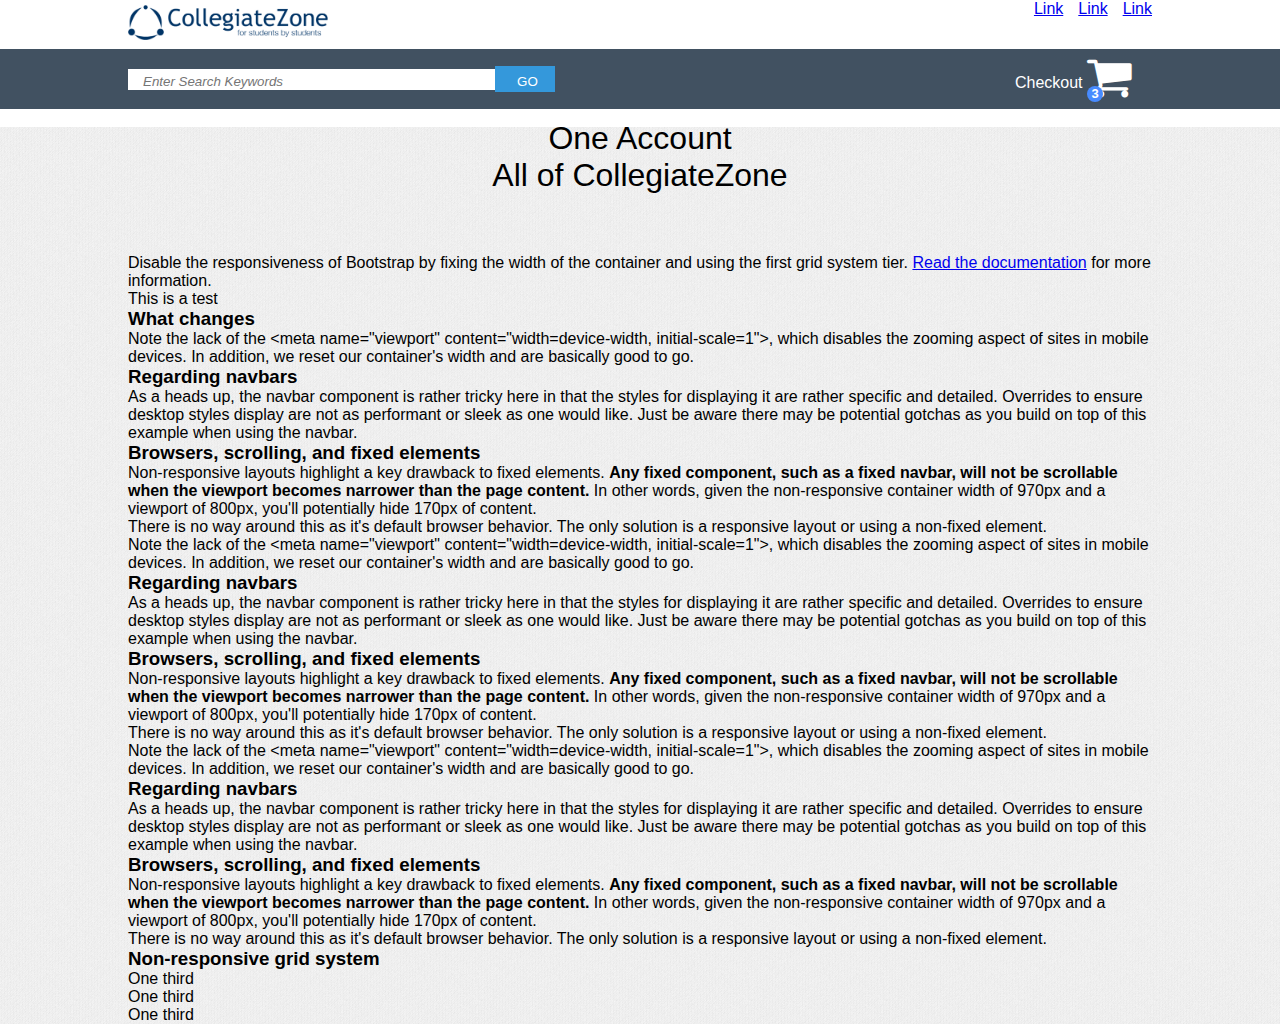
<file: CollegiateZone/template.html>
<!DOCTYPE html>
<html lang="en"><head>
<meta http-equiv="content-type" content="text/html; charset=UTF-8">
    <meta charset="utf-8">
    <meta http-equiv="X-UA-Compatible" content="IE=edge">
    <meta name="description" content="">
    <meta name="author" content="">

    <title>Non-responsive Template for Bootstrap</title>

    <!-- Custom CSS created @Andres Burden --> 
    <link rel="stylesheet" type="text/css" href="css/style.css">

    <!-- Default Font Awesome CSS with the default Bootstrap CSS --> 
    <link rel="stylesheet" href="font-awesome-4.2.0/css/font-awesome.css">
    
    <!-- Just for debugging purposes. Don't actually copy these 2 lines! -->
    <!--[if lt IE 9]><script src="../../assets/js/ie8-responsive-file-warning.js"></script><![endif]-->
    <script src="index_files/ie-emulation-modes-warning.js"></script>

  </head>

  <body>
      
    <!-- Fixed navbar -->
    <div class="navbar-fixed-top" role="navigation">
      <div class="container">
        <div class="navbar-header float_left">
          <a class="navbar-brand" href="#"><img src="img/logo.png" id="identity"></a>
        </div>
        <div class="navbar-links float_right">
          <ul class="navbar-nav">
            <li><a href="#">Link</a></li>
            <li><a href="#">Link</a></li>
            <li></span><a href="#">Link</a></li>
          </ul>
        </div>
      </div>
      <div style="clear: both;"></div>
      <div id="search_bar">
         <div class="container">
            <div id= "global_form" class="form-inline float_left" role="form">
              <form class="search_form form-group">
                <div class="search_field">
                  <input id="search_text" class="" type="text" name="searchQuery" placeholder="Enter Search Keywords">
                  <input id="go" type="button" value="GO">
                </div>
              </form>
              <a id="advanced_search_link" class="white_link" href="#">Advanced Search</a>
            </div>
            <div id="check_out" class="float_right">
              <a class="check_out_utility white_link" href="#">
                <span id="check_out_utility_link">Checkout</span>
                <span class="fa  fa-3x fa-shopping-cart">
                  <span class="badge">3</span>
                </span>
              </a>
            </div>
         </div>
      </div>
    </div>

  <div class="container">

      <div class="page-header">
        <h1 class="pad_topbottom_sixty text_center fw_four">One Account <br/> All of CollegiateZone</h1>
        <p class="lead">Disable the responsiveness of Bootstrap by fixing the width of the container and using the first grid system tier. <a href="http://getbootstrap.com/getting-started/#disable-responsive">Read the documentation</a> for more information.</p>
      </div>
      <div class="col-md-6 col-md-offset-3">
        <p>This is a test</p>
      </div>
 
      <h3>What changes</h3>

      <p>Note the lack of the <code>&lt;meta name="viewport" content="width=device-width, initial-scale=1"&gt;</code>,
 which disables the zooming aspect of sites in mobile devices. In 
addition, we reset our container's width and are basically good to go.</p>

      <h3>Regarding navbars</h3>
      <p>As a heads up, the navbar component is rather tricky here in 
that the styles for displaying it are rather specific and detailed. 
Overrides to ensure desktop styles display are not as performant or 
sleek as one would like. Just be aware there may be potential gotchas as
 you build on top of this example when using the navbar.</p>

      <h3>Browsers, scrolling, and fixed elements</h3>
      <p>Non-responsive layouts highlight a key drawback to fixed elements. <strong class="text-danger">Any fixed component, such as a fixed navbar, will not be scrollable when the viewport becomes narrower than the page content.</strong>
 In other words, given the non-responsive container width of 970px and a
 viewport of 800px, you'll potentially hide 170px of content.</p>
      <p>There is no way around this as it's default browser behavior. 
The only solution is a responsive layout or using a non-fixed element.</p>

<p>Note the lack of the <code>&lt;meta name="viewport" content="width=device-width, initial-scale=1"&gt;</code>,
 which disables the zooming aspect of sites in mobile devices. In 
addition, we reset our container's width and are basically good to go.</p>

      <h3>Regarding navbars</h3>
      <p>As a heads up, the navbar component is rather tricky here in 
that the styles for displaying it are rather specific and detailed. 
Overrides to ensure desktop styles display are not as performant or 
sleek as one would like. Just be aware there may be potential gotchas as
 you build on top of this example when using the navbar.</p>

      <h3>Browsers, scrolling, and fixed elements</h3>
      <p>Non-responsive layouts highlight a key drawback to fixed elements. <strong class="text-danger">Any fixed component, such as a fixed navbar, will not be scrollable when the viewport becomes narrower than the page content.</strong>
 In other words, given the non-responsive container width of 970px and a
 viewport of 800px, you'll potentially hide 170px of content.</p>
      <p>There is no way around this as it's default browser behavior. 
The only solution is a responsive layout or using a non-fixed element.</p>

<p>Note the lack of the <code>&lt;meta name="viewport" content="width=device-width, initial-scale=1"&gt;</code>,
 which disables the zooming aspect of sites in mobile devices. In 
addition, we reset our container's width and are basically good to go.</p>

      <h3>Regarding navbars</h3>
      <p>As a heads up, the navbar component is rather tricky here in 
that the styles for displaying it are rather specific and detailed. 
Overrides to ensure desktop styles display are not as performant or 
sleek as one would like. Just be aware there may be potential gotchas as
 you build on top of this example when using the navbar.</p>

      <h3>Browsers, scrolling, and fixed elements</h3>
      <p>Non-responsive layouts highlight a key drawback to fixed elements. <strong class="text-danger">Any fixed component, such as a fixed navbar, will not be scrollable when the viewport becomes narrower than the page content.</strong>
 In other words, given the non-responsive container width of 970px and a
 viewport of 800px, you'll potentially hide 170px of content.</p>
      <p>There is no way around this as it's default browser behavior. 
The only solution is a responsive layout or using a non-fixed element.</p>

      <h3>Non-responsive grid system</h3>
      <div class="row">
        <div class="col-xs-4">One third</div>
        <div class="col-xs-4">One third</div>
        <div class="col-xs-4">One third</div>
      </div>

    </div> <!-- /container -->


    <!-- Bootstrap core JavaScript
    ================================================== -->
    <!-- Placed at the end of the document so the pages load faster -->
    <script src="index_files/jquery.js"></script>
    <script src="index_files/bootstrap.js"></script>
    <!-- IE10 viewport hack for Surface/desktop Windows 8 bug -->
    <script src="index_files/ie10-viewport-bug-workaround.js"></script>
  

</body></html>
</file>
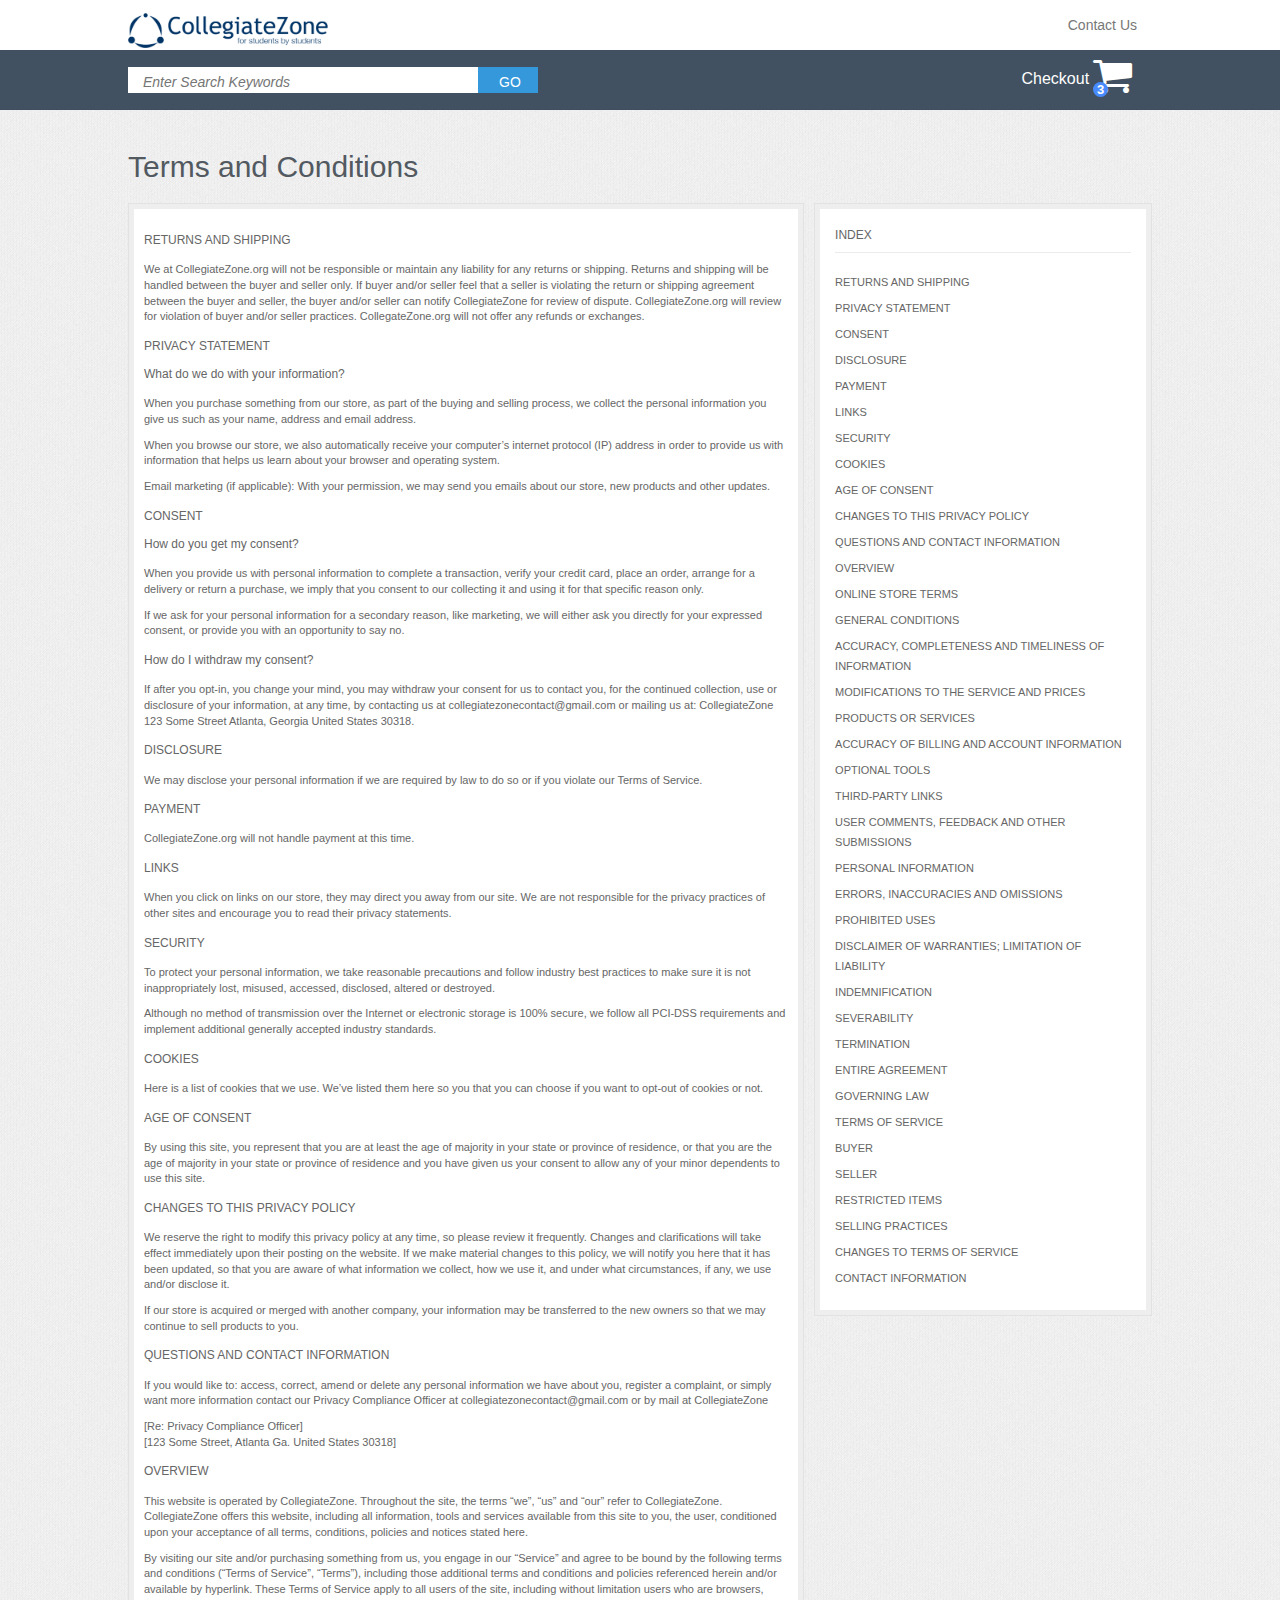
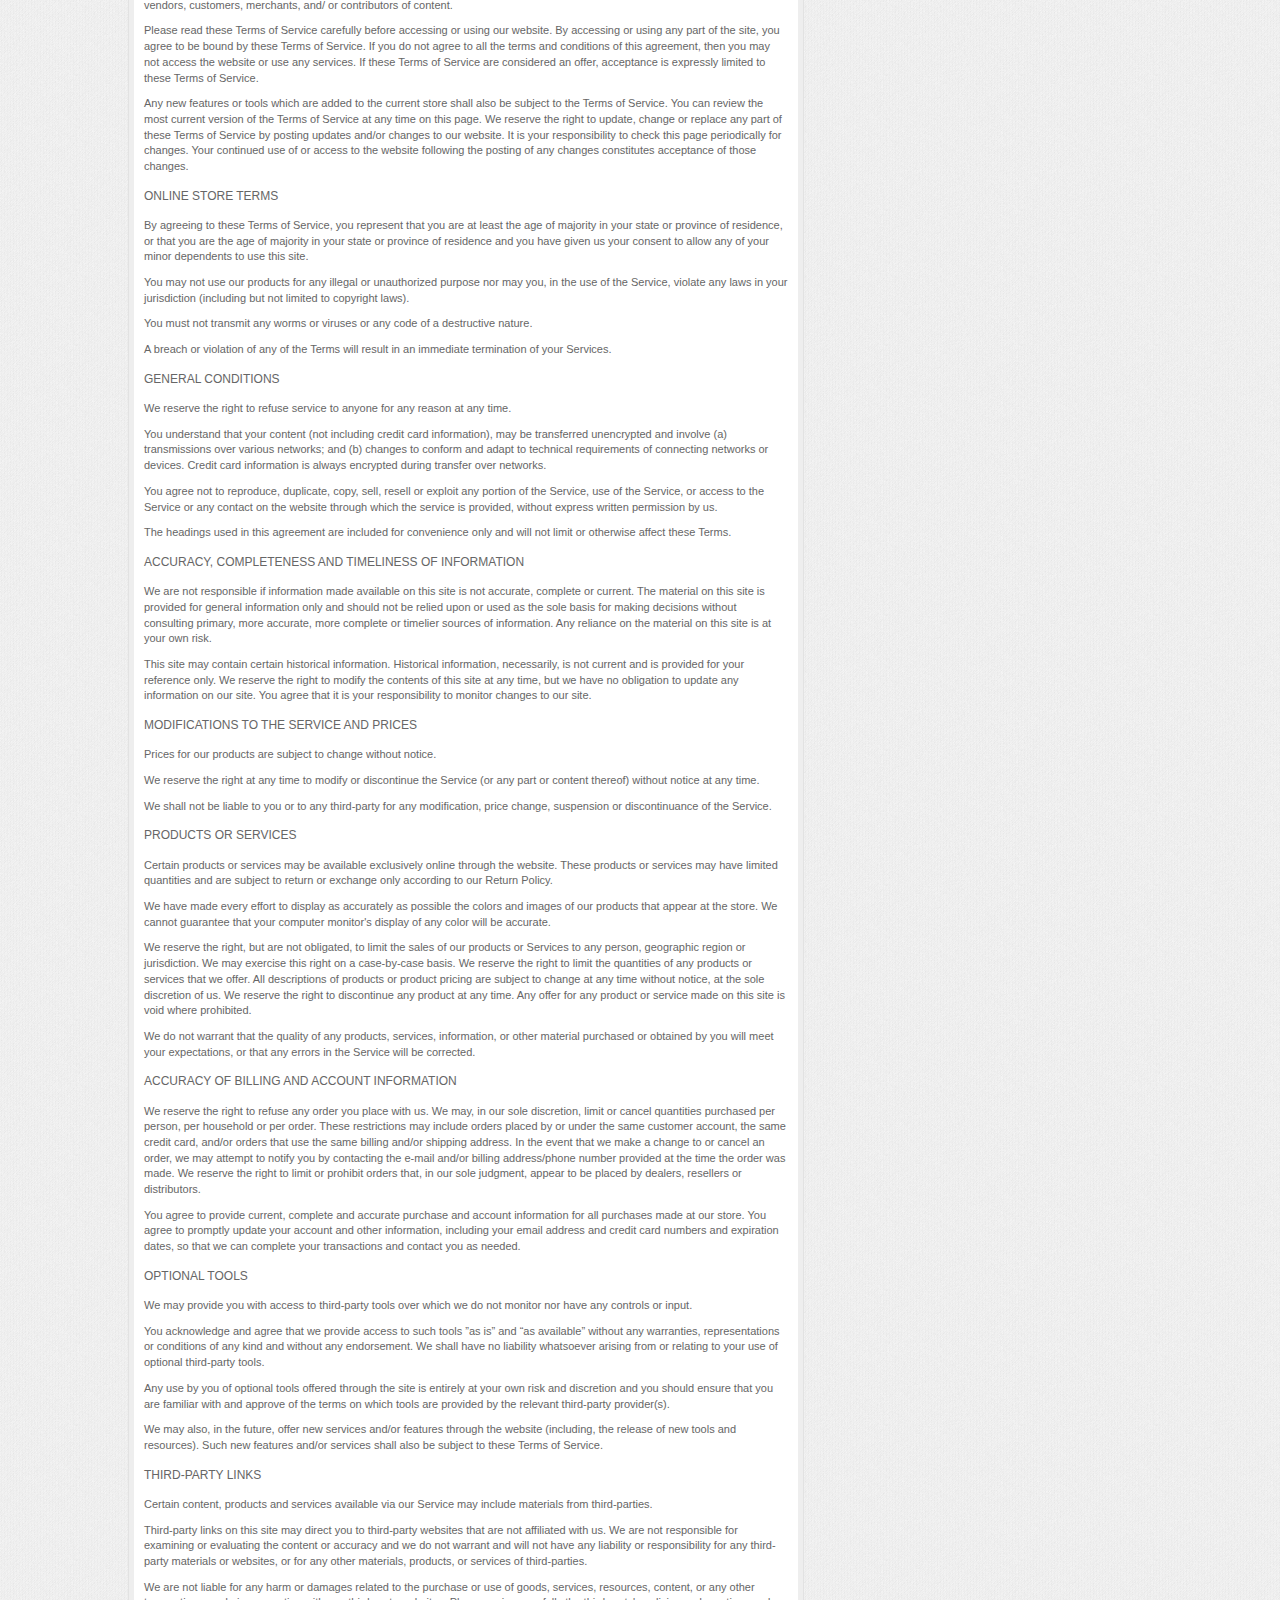
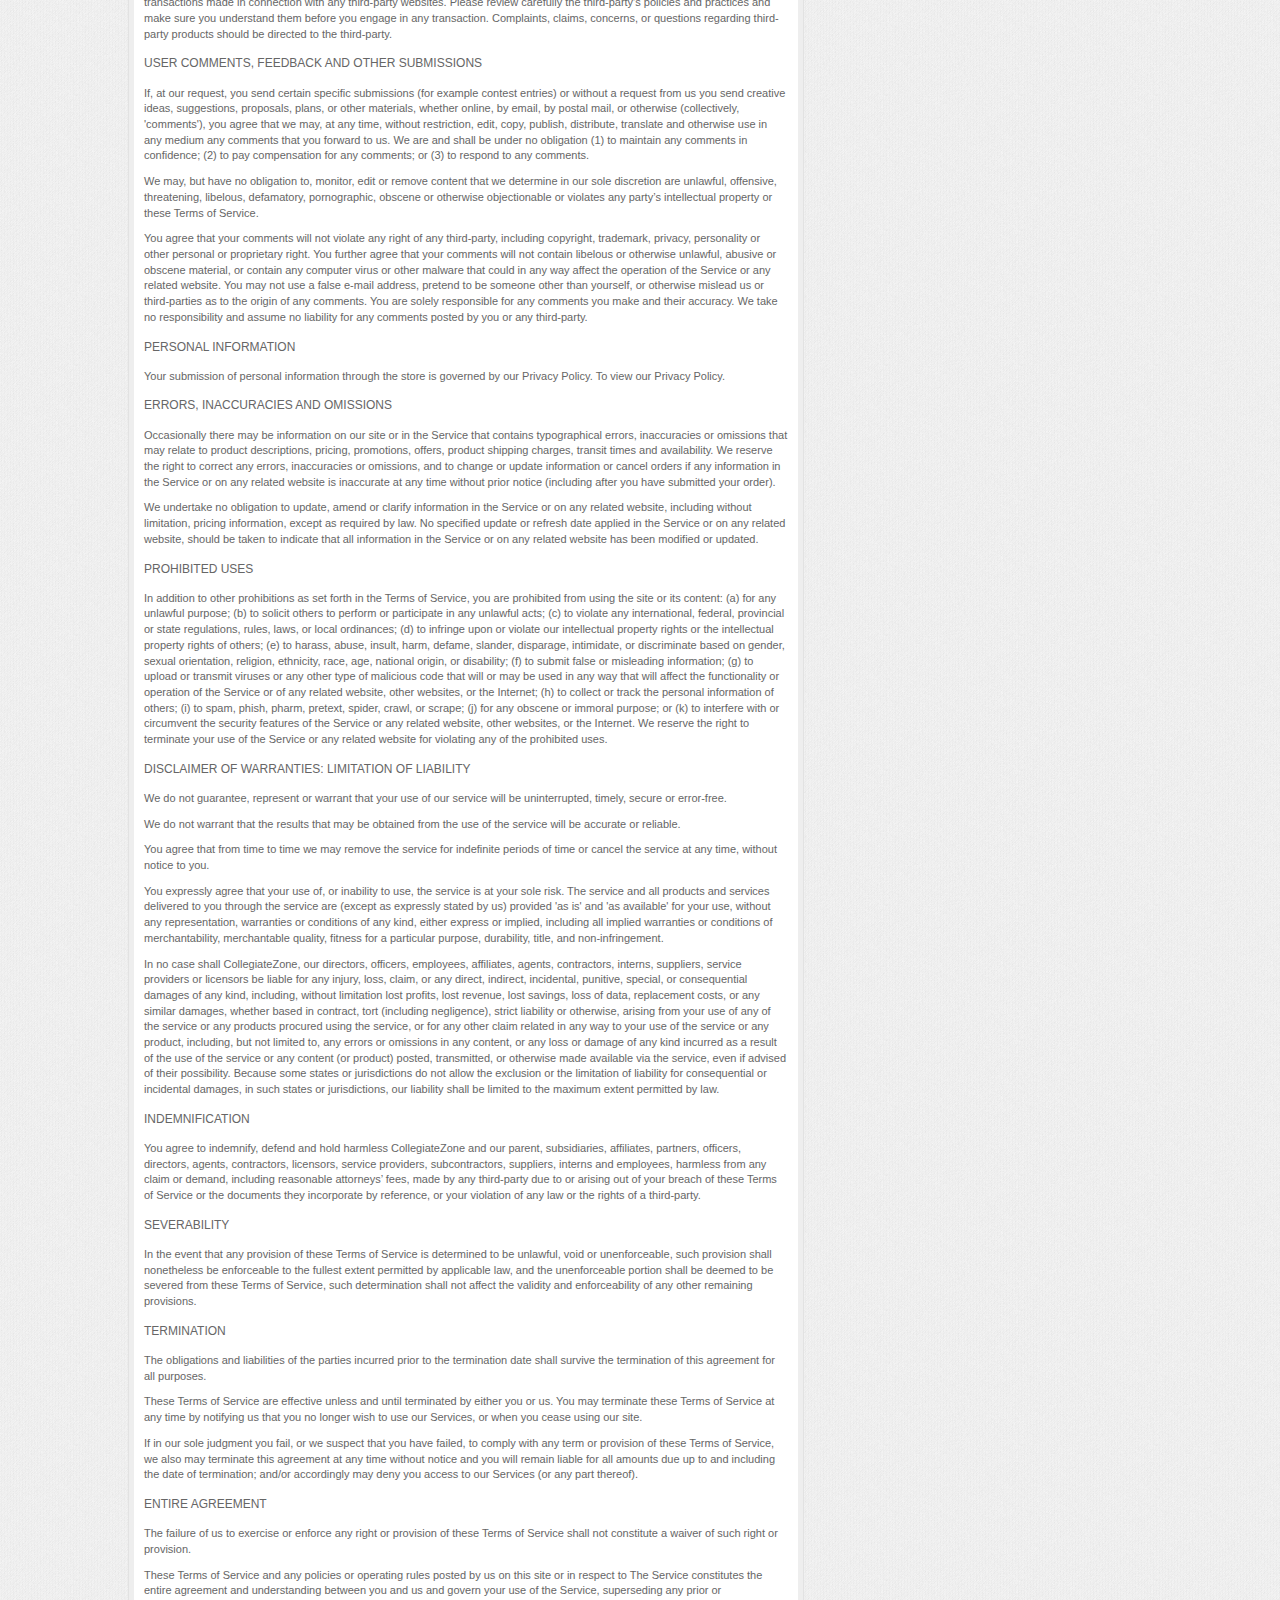
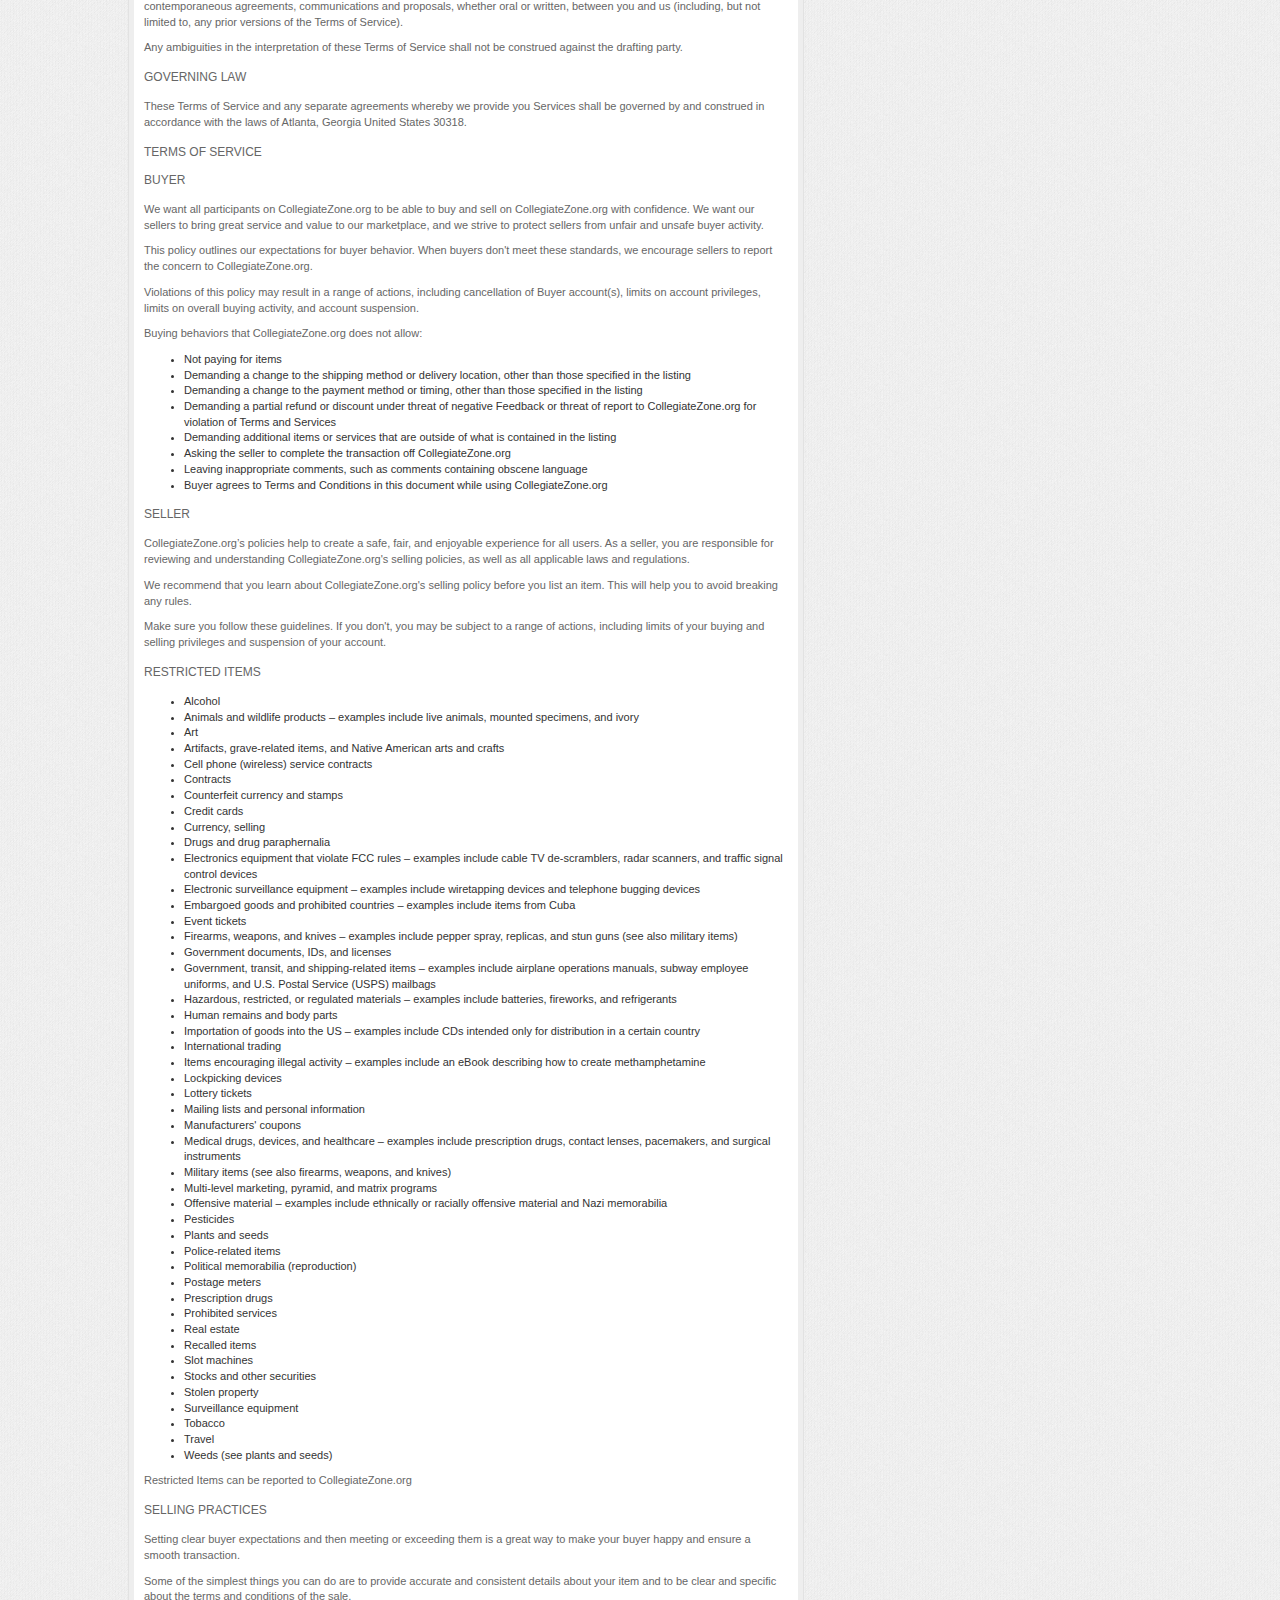
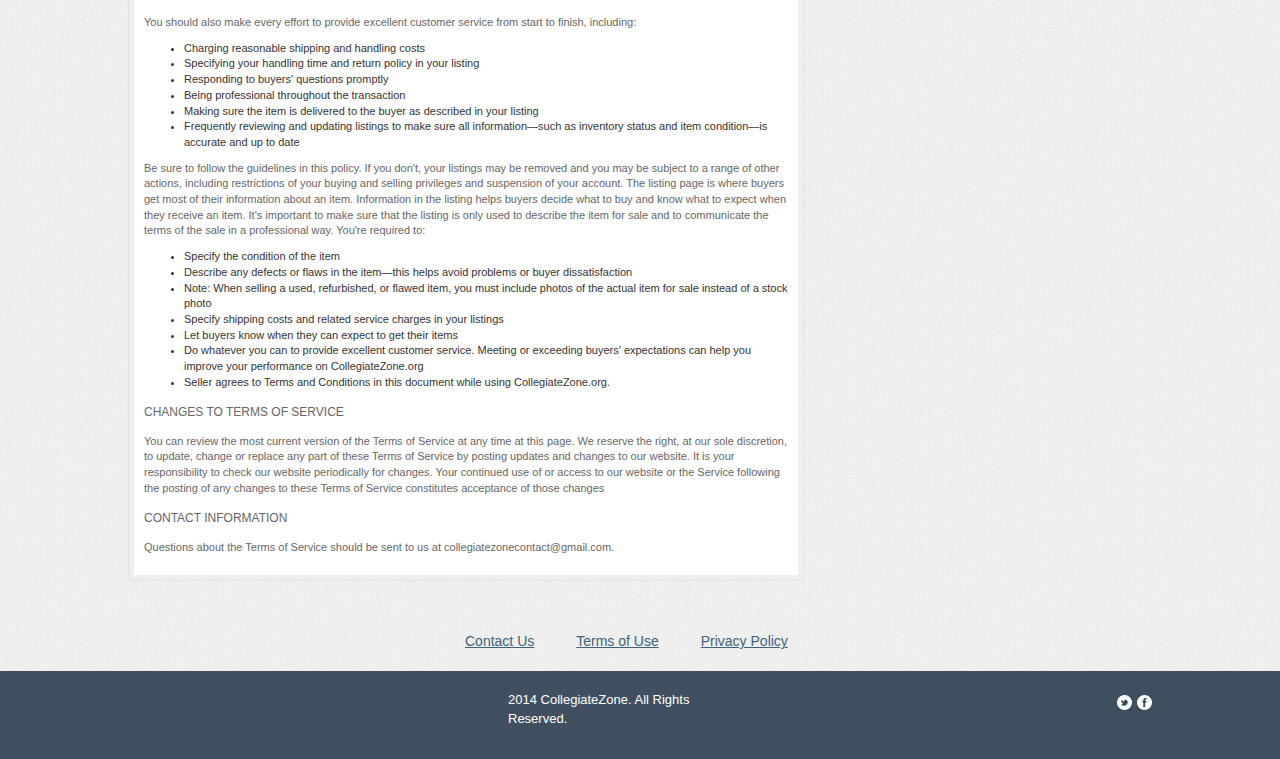
<file: CollegiateZone/terms-and-conditions.html>
<!DOCTYPE html>

<html lang="en">
<head>
    <meta content="text/html; charset=utf-8" http-equiv="content-type">
    <meta charset="utf-8">
    <meta content="IE=edge" http-equiv="X-UA-Compatible">
    <meta content="" name="description">
    <meta content="" name="author">
    <!-- Note there is no responsive meta tag here -->
    <link href="img/faviconlogo.png" rel="icon">

    <title>Terms and Conditions</title>
    <!-- Bootstrap core CSS -->
    <link href="index_files/bootstrap.css" rel="stylesheet">
    <!-- Custom styles for this template -->
    <link href="index_files/non-responsive.css" rel="stylesheet">
    <!-- Custom CSS created @Andres Burden -->
    <link href="css/style.css" rel="stylesheet" type="text/css">
    <!-- Default Font Awesome CSS with the default Bootstrap CSS -->
    <link href="font-awesome-4.2.0/css/font-awesome.css" rel="stylesheet">
    <!-- Just for debugging purposes. Don't actually copy these 2 lines! -->
    <!--[if lt IE 9]><script src="../../assets/js/ie8-responsive-file-warning.js"></script><![endif]-->

    <script src="index_files/ie-emulation-modes-warning.js"></script>
<!-- HTML5 shim and Respond.js IE8 support of HTML5 elements and media queries -->
    <!--[if lt IE 9]>
          <script src="https://oss.maxcdn.com/html5shiv/3.7.2/html5shiv.min.js"></script>
          <script src="https://oss.maxcdn.com/respond/1.4.2/respond.min.js"></script>
        <![endif]-->
</head>

<body>
    <!-- Fixed navbar -->

    <div class="navbar navbar-default navbar-fixed-top">
        <div class="container">
            <div class="navbar-header">
                <a class="navbar-brand" href="#"><img alt="" id="identity" src=
                "img/logo.png"></a>
            </div>

            <div class="navbar-collapse collapse">
                <ul class="nav navbar-nav navbar-right">
                    <li>
                        <a href="#">Contact Us</a>
                    </li>
                </ul>
            </div><!--/.nav-collapse -->
        </div>

        <div id="search_bar">
            <div class="container">
                <div class="form-inline float_left" id="global_form">
                    <form class="search_form form-group">
                        <div class="search_field">
                            <input class="" id="search_text" name="searchQuery"
                            placeholder="Enter Search Keywords" type="text">
                            <input id="go" type="button" value="GO">
                        </div>
                    </form>
                </div>

                <div class="float_right" id="check_out">
                    <a class="check_out_utility white_link" href="#"><span id=
                    "check_out_utility_link">Checkout</span> <span class=
                    "fa fa-3x fa-shopping-cart"><span class=
                    "badge">3</span></span></a>
                </div>
            </div>
        </div>
    </div>
    <a name="anchor1"></a> 
    <section>
        <div class="container">
            <div class="cat_header">
                <h2 class="fw_three"><span>Terms and Conditions</span></h2>
            </di
        </div>
    </section><!--left side start here-->
    <a name="anchor2"></a> 
    <section>
        <div class="container">
            <div class="row">
                <div class="left_div">
                    <div class=" left_div_area_terms">
                        
                        <h5>RETURNS AND SHIPPING</h5>

                        <p>We at CollegiateZone.org will not be responsible or
                        maintain any liability for any returns or shipping.
                        Returns and shipping will be handled between the buyer
                        and seller only. If buyer and/or seller feel that a
                        seller is violating the return or shipping agreement
                        between the buyer and seller, the buyer and/or seller
                        can notify CollegiateZone for review of dispute.
                        CollegiateZone.org will review for violation of buyer
                        and/or seller practices. CollegateZone.org will not
                        offer any refunds or exchanges.</p>

                        <h5>PRIVACY STATEMENT</h5>
                        <a name="anchor3"></a> 
                        <h6>What do we do with your information?</h6>

                        <p>When you purchase something from our store, as part
                        of the buying and selling process, we collect the
                        personal information you give us such as your name,
                        address and email address.</p>

                        <p>When you browse our store, we also automatically
                        receive your computer’s internet protocol (IP) address
                        in order to provide us with information that helps us
                        learn about your browser and operating system.</p>

                        <p>Email marketing (if applicable): With your
                        permission, we may send you emails about our store, new
                        products and other updates.</p>
                        
                        <h5>CONSENT</h5>

                        <h6>How do you get my consent?</h6>

                        <p>When you provide us with personal information to
                        complete a transaction, verify your credit card, place
                        an order, arrange for a delivery or return a purchase,
                        we imply that you consent to our collecting it and
                        using it for that specific reason only.</p>
                        <a name="anchor4"></a> 
                        <p>If we ask for your personal information for a
                        secondary reason, like marketing, we will either ask
                        you directly for your expressed consent, or provide you
                        with an opportunity to say no.</p>
                        <a name="anchor5"></a> 
                        <h6>How do I withdraw my consent?</h6>

                        <p>If after you opt-in, you change your mind, you may
                        withdraw your consent for us to contact you, for the
                        continued collection, use or disclosure of your
                        information, at any time, by contacting us at
                        collegiatezonecontact@gmail.com or mailing us at:
                        CollegiateZone 123 Some Street Atlanta, Georgia United
                        States 30318.</p>
                        <a name="anchor6"></a> 
                        <h5>DISCLOSURE</h5>

                        <p>We may disclose your personal information if we are
                        required by law to do so or if you violate our Terms of
                        Service.</p>

                        <h5>PAYMENT</h5>
                        <a name="anchor7"></a>
                        <p>CollegiateZone.org will not handle payment at this
                        time.</p>

                        <h5>LINKS</h5>

                        <p>When you click on links on our store, they may
                        direct you away from our site. We are not responsible
                        for the privacy practices of other sites and encourage
                        you to read their privacy statements.</p>
                        <a name="anchor8"></a>
                        <h5>SECURITY</h5>

                        <p>To protect your personal information, we take
                        reasonable precautions and follow industry best
                        practices to make sure it is not inappropriately lost,
                        misused, accessed, disclosed, altered or destroyed.</p>
                        <a name="anchor9"></a>
                        <p>Although no method of transmission over the Internet
                        or electronic storage is 100% secure, we follow all
                        PCI-DSS requirements and implement additional generally
                        accepted industry standards.</p>

                        <h5>COOKIES</h5>
                        <a name="anchor10"></a>
                        <p>Here is a list of cookies that we use. We’ve listed
                        them here so you that you can choose if you want to
                        opt-out of cookies or not.</p>

                        <h5>AGE OF CONSENT</h5>

                        <p>By using this site, you represent that you are at
                        least the age of majority in your state or province of
                        residence, or that you are the age of majority in your
                        state or province of residence and you have given us
                        your consent to allow any of your minor dependents to
                        use this site.</p>
                        <a name="anchor11"></a>
                        <h5>CHANGES TO THIS PRIVACY POLICY</h5>

                        <p>We reserve the right to modify this privacy policy
                        at any time, so please review it frequently. Changes
                        and clarifications will take effect immediately upon
                        their posting on the website. If we make material
                        changes to this policy, we will notify you here that it
                        has been updated, so that you are aware of what
                        information we collect, how we use it, and under what
                        circumstances, if any, we use and/or disclose it.</p>
                        <a name="anchor12"></a>
                        <p>If our store is acquired or merged with another
                        company, your information may be transferred to the new
                        owners so that we may continue to sell products to
                        you.</p>

                        <h5>QUESTIONS AND CONTACT INFORMATION</h5>

                        <p>If you would like to: access, correct, amend or
                        delete any personal information we have about you,
                        register a complaint, or simply want more information
                        contact our Privacy Compliance Officer at
                        collegiatezonecontact@gmail.com or by mail at
                        CollegiateZone</p>
                        
                        <p>[Re: Privacy Compliance Officer]<br>
                        [123 Some Street, Atlanta Ga. United States 30318]</p>

                        <h5>OVERVIEW</h5>

                        <p>This website is operated by CollegiateZone.
                        Throughout the site, the terms “we”, “us” and “our”
                        refer to CollegiateZone. CollegiateZone offers this
                        website, including all information, tools and services
                        available from this site to you, the user, conditioned
                        upon your acceptance of all terms, conditions, policies
                        and notices stated here.</p>

                        <p>By visiting our site and/or purchasing something
                        from us, you engage in our “Service” and agree to be
                        bound by the following terms and conditions (“Terms of
                        Service”, “Terms”), including those additional terms
                        and conditions and policies referenced herein and/or
                        available by hyperlink. These Terms of Service apply to
                        all users of the site, including without limitation
                        users who are browsers, vendors, customers, merchants,
                        and/ or contributors of content.</p>
                        <a name="anchor13"></a>
                        <p>Please read these Terms of Service carefully before
                        accessing or using our website. By accessing or using
                        any part of the site, you agree to be bound by these
                        Terms of Service. If you do not agree to all the terms
                        and conditions of this agreement, then you may not
                        access the website or use any services. If these Terms
                        of Service are considered an offer, acceptance is
                        expressly limited to these Terms of Service.</p>

                        <p>Any new features or tools which are added to the
                        current store shall also be subject to the Terms of
                        Service. You can review the most current version of the
                        Terms of Service at any time on this page. We reserve
                        the right to update, change or replace any part of
                        these Terms of Service by posting updates and/or
                        changes to our website. It is your responsibility to
                        check this page periodically for changes. Your
                        continued use of or access to the website following the
                        posting of any changes constitutes acceptance of those
                        changes.</p>
                        <a name="anchor14"></a>
                        <h5>ONLINE STORE TERMS</h5>

                        <p>By agreeing to these Terms of Service, you represent
                        that you are at least the age of majority in your state
                        or province of residence, or that you are the age of
                        majority in your state or province of residence and you
                        have given us your consent to allow any of your minor
                        dependents to use this site.</p>

                        <p>You may not use our products for any illegal or
                        unauthorized purpose nor may you, in the use of the
                        Service, violate any laws in your jurisdiction
                        (including but not limited to copyright laws).</p>

                        <p>You must not transmit any worms or viruses or any
                        code of a destructive nature.</p>

                        <p>A breach or violation of any of the Terms will
                        result in an immediate termination of your
                        Services.</p>

                        <h5>GENERAL CONDITIONS</h5>

                        <p>We reserve the right to refuse service to anyone for
                        any reason at any time.</p>
                        <a name="anchor15"></a>
                        <p>You understand that your content (not including
                        credit card information), may be transferred
                        unencrypted and involve (a) transmissions over various
                        networks; and (b) changes to conform and adapt to
                        technical requirements of connecting networks or
                        devices. Credit card information is always encrypted
                        during transfer over networks.</p>

                        <p>You agree not to reproduce, duplicate, copy, sell,
                        resell or exploit any portion of the Service, use of
                        the Service, or access to the Service or any contact on
                        the website through which the service is provided,
                        without express written permission by us.</p>
                                                <p>The headings used in this agreement are included for
                        convenience only and will not limit or otherwise affect
                        these Terms.</p>

                        <h5>ACCURACY, COMPLETENESS AND TIMELINESS OF
                        INFORMATION</h5>
                        <a name="anchor16"></a>
                        <p>We are not responsible if information made available
                        on this site is not accurate, complete or current. The
                        material on this site is provided for general
                        information only and should not be relied upon or used
                        as the sole basis for making decisions without
                        consulting primary, more accurate, more complete or
                        timelier sources of information. Any reliance on the
                        material on this site is at your own risk.</p>
                        

                        <p>This site may contain certain historical
                        information. Historical information, necessarily, is
                        not current and is provided for your reference only. We
                        reserve the right to modify the contents of this site
                        at any time, but we have no obligation to update any
                        information on our site. You agree that it is your
                        responsibility to monitor changes to our site.</p>
                        <a name="anchor17"></a>
                        <h5>MODIFICATIONS TO THE SERVICE AND PRICES</h5>

                        <p>Prices for our products are subject to change
                        without notice.</p>
                    
                        <p>We reserve the right at any time to modify or
                        discontinue the Service (or any part or content
                        thereof) without notice at any time.</p>

                        <p>We shall not be liable to you or to any third-party
                        for any modification, price change, suspension or
                        discontinuance of the Service.</p>

                        <h5>PRODUCTS OR SERVICES</h5>

                        <p>Certain products or services may be available
                        exclusively online through the website. These products
                        or services may have limited quantities and are subject
                        to return or exchange only according to our Return
                        Policy.</p>

                        <p>We have made every effort to display as accurately
                        as possible the colors and images of our products that
                        appear at the store. We cannot guarantee that your
                        computer monitor's display of any color will be
                        accurate.</p>
                        <a name="anchor18"></a>

                        <p>We reserve the right, but are not obligated, to
                        limit the sales of our products or Services to any
                        person, geographic region or jurisdiction. We may
                        exercise this right on a case-by-case basis. We reserve
                        the right to limit the quantities of any products or
                        services that we offer. All descriptions of products or
                        product pricing are subject to change at any time
                        without notice, at the sole discretion of us. We
                        reserve the right to discontinue any product at any
                        time. Any offer for any product or service made on this
                        site is void where prohibited.</p>

                        <p>We do not warrant that the quality of any products,
                        services, information, or other material purchased or
                        obtained by you will meet your expectations, or that
                        any errors in the Service will be corrected.</p>

                        <h5>ACCURACY OF BILLING AND ACCOUNT INFORMATION</h5>
                        <a name="anchor19"></a>
                        <p>We reserve the right to refuse any order you place
                        with us. We may, in our sole discretion, limit or
                        cancel quantities purchased per person, per household
                        or per order. These restrictions may include orders
                        placed by or under the same customer account, the same
                        credit card, and/or orders that use the same billing
                        and/or shipping address. In the event that we make a
                        change to or cancel an order, we may attempt to notify
                        you by contacting the e-mail and/or billing
                        address/phone number provided at the time the order was
                        made. We reserve the right to limit or prohibit orders
                        that, in our sole judgment, appear to be placed by
                        dealers, resellers or distributors.</p>

                        <p>You agree to provide current, complete and accurate
                        purchase and account information for all purchases made
                        at our store. You agree to promptly update your account
                        and other information, including your email address and
                        credit card numbers and expiration dates, so that we
                        can complete your transactions and contact you as
                        needed.</p>


                        <h5>OPTIONAL TOOLS</h5>

                        <p>We may provide you with access to third-party tools
                        over which we do not monitor nor have any controls or
                        input.</p>
                        <a name="anchor20"></a>
                        <p>You acknowledge and agree that we provide access to
                        such tools ”as is” and “as available” without any
                        warranties, representations or conditions of any kind
                        and without any endorsement. We shall have no liability
                        whatsoever arising from or relating to your use of
                        optional third-party tools.</p>

                        <p>Any use by you of optional tools offered through the
                        site is entirely at your own risk and discretion and
                        you should ensure that you are familiar with and
                        approve of the terms on which tools are provided by the
                        relevant third-party provider(s).</p>

                        <p>We may also, in the future, offer new services
                        and/or features through the website (including, the
                        release of new tools and resources). Such new features
                        and/or services shall also be subject to these Terms of
                        Service.</p>

                        <h5>THIRD-PARTY LINKS</h5>
                        <a name="anchor21"></a>
                        <p>Certain content, products and services available via
                        our Service may include materials from
                        third-parties.</p>

                        <p>Third-party links on this site may direct you to
                        third-party websites that are not affiliated with us.
                        We are not responsible for examining or evaluating the
                        content or accuracy and we do not warrant and will not
                        have any liability or responsibility for any
                        third-party materials or websites, or for any other
                        materials, products, or services of third-parties.</p>

                        <p>We are not liable for any harm or damages related to
                        the purchase or use of goods, services, resources,
                        content, or any other transactions made in connection
                        with any third-party websites. Please review carefully
                        the third-party's policies and practices and make sure
                        you understand them before you engage in any
                        transaction. Complaints, claims, concerns, or questions
                        regarding third-party products should be directed to
                        the third-party.</p>

                        <h5>USER COMMENTS, FEEDBACK AND OTHER SUBMISSIONS</h5>

                        <p>If, at our request, you send certain specific
                        submissions (for example contest entries) or without a
                        request from us you send creative ideas, suggestions,
                        proposals, plans, or other materials, whether online,
                        by email, by postal mail, or otherwise (collectively,
                        'comments'), you agree that we may, at any time,
                        without restriction, edit, copy, publish, distribute,
                        translate and otherwise use in any medium any comments
                        that you forward to us. We are and shall be under no
                        obligation (1) to maintain any comments in confidence;
                        (2) to pay compensation for any comments; or (3) to
                        respond to any comments.</p>
                        <a name="anchor22"></a>
                        <p>We may, but have no obligation to, monitor, edit or
                        remove content that we determine in our sole discretion
                        are unlawful, offensive, threatening, libelous,
                        defamatory, pornographic, obscene or otherwise
                        objectionable or violates any party’s intellectual
                        property or these Terms of Service.</p>
                        <a name="anchor23"></a>
                        <p>You agree that your comments will not violate any
                        right of any third-party, including copyright,
                        trademark, privacy, personality or other personal or
                        proprietary right. You further agree that your comments
                        will not contain libelous or otherwise unlawful,
                        abusive or obscene material, or contain any computer
                        virus or other malware that could in any way affect the
                        operation of the Service or any related website. You
                        may not use a false e-mail address, pretend to be
                        someone other than yourself, or otherwise mislead us or
                        third-parties as to the origin of any comments. You are
                        solely responsible for any comments you make and their
                        accuracy. We take no responsibility and assume no
                        liability for any comments posted by you or any
                        third-party.</p>

                        <h5>PERSONAL INFORMATION</h5>

                        <p>Your submission of personal information through the
                        store is governed by our Privacy Policy. To view our
                        Privacy Policy.</p>

                        <h5>ERRORS, INACCURACIES AND OMISSIONS</h5>
                        <a name="anchor24"></a>
                        <p>Occasionally there may be information on our site or
                        in the Service that contains typographical errors,
                        inaccuracies or omissions that may relate to product
                        descriptions, pricing, promotions, offers, product
                        shipping charges, transit times and availability. We
                        reserve the right to correct any errors, inaccuracies
                        or omissions, and to change or update information or
                        cancel orders if any information in the Service or on
                        any related website is inaccurate at any time without
                        prior notice (including after you have submitted your
                        order).</p>

                        <p>We undertake no obligation to update, amend or
                        clarify information in the Service or on any related
                        website, including without limitation, pricing
                        information, except as required by law. No specified
                        update or refresh date applied in the Service or on any
                        related website, should be taken to indicate that all
                        information in the Service or on any related website
                        has been modified or updated.</p>

                        <h5>PROHIBITED USES</h5>

                        <a name="anchor25"></a>
                        <p>In addition to other prohibitions as set forth in
                        the Terms of Service, you are prohibited from using the
                        site or its content: (a) for any unlawful purpose; (b)
                        to solicit others to perform or participate in any
                        unlawful acts; (c) to violate any international,
                        federal, provincial or state regulations, rules, laws,
                        or local ordinances; (d) to infringe upon or violate
                        our intellectual property rights or the intellectual
                        property rights of others; (e) to harass, abuse,
                        insult, harm, defame, slander, disparage, intimidate,
                        or discriminate based on gender, sexual orientation,
                        religion, ethnicity, race, age, national origin, or
                        disability; (f) to submit false or misleading
                        information; (g) to upload or transmit viruses or any
                        other type of malicious code that will or may be used
                        in any way that will affect the functionality or
                        operation of the Service or of any related website,
                        other websites, or the Internet; (h) to collect or
                        track the personal information of others; (i) to spam,
                        phish, pharm, pretext, spider, crawl, or scrape; (j)
                        for any obscene or immoral purpose; or (k) to interfere
                        with or circumvent the security features of the Service
                        or any related website, other websites, or the
                        Internet. We reserve the right to terminate your use of
                        the Service or any related website for violating any of
                        the prohibited uses.</p>

                        <h5>DISCLAIMER OF WARRANTIES: LIMITATION OF
                        LIABILITY</h5>

                        <p>We do not guarantee, represent or warrant that your
                        use of our service will be uninterrupted, timely,
                        secure or error-free.</p>

                        <p>We do not warrant that the results that may be
                        obtained from the use of the service will be accurate
                        or reliable.</p>

                        <p>You agree that from time to time we may remove the
                        service for indefinite periods of time or cancel the
                        service at any time, without notice to you.</p>

                        <p>You expressly agree that your use of, or inability
                        to use, the service is at your sole risk. The service
                        and all products and services delivered to you through
                        the service are (except as expressly stated by us)
                        provided 'as is' and 'as available' for your use,
                        without any representation, warranties or conditions of
                        any kind, either express or implied, including all
                        implied warranties or conditions of merchantability,
                        merchantable quality, fitness for a particular purpose,
                        durability, title, and non-infringement.</p>
                        <a name="anchor26"></a>
                        <p>In no case shall CollegiateZone, our directors,
                        officers, employees, affiliates, agents, contractors,
                        interns, suppliers, service providers or licensors be
                        liable for any injury, loss, claim, or any direct,
                        indirect, incidental, punitive, special, or
                        consequential damages of any kind, including, without
                        limitation lost profits, lost revenue, lost savings,
                        loss of data, replacement costs, or any similar
                        damages, whether based in contract, tort (including
                        negligence), strict liability or otherwise, arising
                        from your use of any of the service or any products
                        procured using the service, or for any other claim
                        related in any way to your use of the service or any
                        product, including, but not limited to, any errors or
                        omissions in any content, or any loss or damage of any
                        kind incurred as a result of the use of the service or
                        any content (or product) posted, transmitted, or
                        otherwise made available via the service, even if
                        advised of their possibility. Because some states or
                        jurisdictions do not allow the exclusion or the
                        limitation of liability for consequential or incidental
                        damages, in such states or jurisdictions, our liability
                        shall be limited to the maximum extent permitted by
                        law.</p>
                        <a name="anchor27"></a>
                        <h5>INDEMNIFICATION</h5>

                        <p>You agree to indemnify, defend and hold harmless
                        CollegiateZone and our parent, subsidiaries,
                        affiliates, partners, officers, directors, agents,
                        contractors, licensors, service providers,
                        subcontractors, suppliers, interns and employees,
                        harmless from any claim or demand, including reasonable
                        attorneys’ fees, made by any third-party due to or
                        arising out of your breach of these Terms of Service or
                        the documents they incorporate by reference, or your
                        violation of any law or the rights of a
                        third-party.</p>
                        <a name="anchor27"></a>

                        <h5>SEVERABILITY</h5>
                        <a name="anchor28"></a>
                        <p>In the event that any provision of these Terms of
                        Service is determined to be unlawful, void or
                        unenforceable, such provision shall nonetheless be
                        enforceable to the fullest extent permitted by
                        applicable law, and the unenforceable portion shall be
                        deemed to be severed from these Terms of Service, such
                        determination shall not affect the validity and
                        enforceability of any other remaining provisions.</p>

                        <h5>TERMINATION</h5>
                        <a name="anchor29"></a>
                        <p>The obligations and liabilities of the parties
                        incurred prior to the termination date shall survive
                        the termination of this agreement for all purposes.</p>

                        <p>These Terms of Service are effective unless and
                        until terminated by either you or us. You may terminate
                        these Terms of Service at any time by notifying us that
                        you no longer wish to use our Services, or when you
                        cease using our site.</p>

                        <p>If in our sole judgment you fail, or we suspect that
                        you have failed, to comply with any term or provision
                        of these Terms of Service, we also may terminate this
                        agreement at any time without notice and you will
                        remain liable for all amounts due up to and including
                        the date of termination; and/or accordingly may deny
                        you access to our Services (or any part thereof).</p>

                        <h5>ENTIRE AGREEMENT</h5>
                        <a name="anchor30"></a>
                        <p>The failure of us to exercise or enforce any right
                        or provision of these Terms of Service shall not
                        constitute a waiver of such right or provision.</p>
                        <a name="anchor31"></a><a name="anchor32"></a>
                        <p>These Terms of Service and any policies or operating
                        rules posted by us on this site or in respect to The
                        Service constitutes the entire agreement and
                        understanding between you and us and govern your use of
                        the Service, superseding any prior or contemporaneous
                        agreements, communications and proposals, whether oral
                        or written, between you and us (including, but not
                        limited to, any prior versions of the Terms of
                        Service).</p>

                        <p>Any ambiguities in the interpretation of these Terms
                        of Service shall not be construed against the drafting
                        party.</p>

                        <h5>GOVERNING LAW</h5>

                        <p>These Terms of Service and any separate agreements
                        whereby we provide you Services shall be governed by
                        and construed in accordance with the laws of Atlanta,
                        Georgia United States 30318.</p>

                        <h5>TERMS OF SERVICE</h5>

                        <h5>BUYER</h5>

                        <p>We want all participants on CollegiateZone.org to be
                        able to buy and sell on CollegiateZone.org with
                        confidence. We want our sellers to bring great service
                        and value to our marketplace, and we strive to protect
                        sellers from unfair and unsafe buyer activity.</p>

                        <p>This policy outlines our expectations for buyer
                        behavior. When buyers don't meet these standards, we
                        encourage sellers to report the concern to
                        CollegiateZone.org.</p>

                        <p>Violations of this policy may result in a range of
                        actions, including cancellation of Buyer account(s),
                        limits on account privileges, limits on overall buying
                        activity, and account suspension.</p>
                        <a name="anchor33"></a>
                        <p>Buying behaviors that CollegiateZone.org does not
                        allow:</p>

                        <ul>
                            <li>Not paying for items</li>

                            <li>Demanding a change to the shipping method or
                            delivery location, other than those specified in
                            the listing</li>

                            <li>Demanding a change to the payment method or
                            timing, other than those specified in the
                            listing</li>

                            <li>Demanding a partial refund or discount under
                            threat of negative Feedback or threat of report to
                            CollegiateZone.org for violation of Terms and
                            Services</li>

                            <li>Demanding additional items or services that are
                            outside of what is contained in the listing</li>

                            <li>Asking the seller to complete the transaction
                            off CollegiateZone.org</li>

                            <li>Leaving inappropriate comments, such as
                            comments containing obscene language</li>

                            <li>Buyer agrees to Terms and Conditions in this
                            document while using CollegiateZone.org</li>
                        </ul>
                        <a name="anchor34"></a>
                        <h5>SELLER</h5>

                        <p>CollegiateZone.org’s policies help to create a safe,
                        fair, and enjoyable experience for all users. As a
                        seller, you are responsible for reviewing and
                        understanding CollegiateZone.org's selling policies, as
                        well as all applicable laws and regulations.</p>

                        <p>We recommend that you learn about
                        CollegiateZone.org's selling policy before you list an
                        item. This will help you to avoid breaking any
                        rules.</p>

                        <p>Make sure you follow these guidelines. If you don't,
                        you may be subject to a range of actions, including
                        limits of your buying and selling privileges and
                        suspension of your account.</p>

                        <h5>RESTRICTED ITEMS</h5>

                        <ul>
                            <li>Alcohol</li>

                            <li>Animals and wildlife products – examples
                            include live animals, mounted specimens, and
                            ivory</li>

                            <li>Art</li>

                            <li>Artifacts, grave-related items, and Native
                            American arts and crafts</li>

                            <li>Cell phone (wireless) service contracts</li>

                            <li>Contracts</li>

                            <li>Counterfeit currency and stamps</li>

                            <li>Credit cards</li>

                            <li>Currency, selling</li>

                            <li>Drugs and drug paraphernalia</li>

                            <li>Electronics equipment that violate FCC rules –
                            examples include cable TV de-scramblers, radar
                            scanners, and traffic signal control devices</li>

                            <li>Electronic surveillance equipment – examples
                            include wiretapping devices and telephone bugging
                            devices</li>

                            <li>Embargoed goods and prohibited countries –
                            examples include items from Cuba</li>

                            <li>Event tickets</li>

                            <li>Firearms, weapons, and knives – examples
                            include pepper spray, replicas, and stun guns (see
                            also military items)</li>

                            <li>Government documents, IDs, and licenses</li>

                            <li>Government, transit, and shipping-related items
                            – examples include airplane operations manuals,
                            subway employee uniforms, and U.S. Postal Service
                            (USPS) mailbags</li>

                            <li>Hazardous, restricted, or regulated materials –
                            examples include batteries, fireworks, and
                            refrigerants</li>

                            <li>Human remains and body parts</li>

                            <li>Importation of goods into the US – examples
                            include CDs intended only for distribution in a
                            certain country</li>

                            <li>International trading</li>

                            <li>Items encouraging illegal activity – examples
                            include an eBook describing how to create
                            methamphetamine</li>

                            <li>Lockpicking devices</li>

                            <li>Lottery tickets</li>

                            <li>Mailing lists and personal information</li>

                            <li>Manufacturers' coupons</li>

                            <li>Medical drugs, devices, and healthcare –
                            examples include prescription drugs, contact
                            lenses, pacemakers, and surgical instruments</li>

                            <li>Military items (see also firearms, weapons, and
                            knives)</li>

                            <li>Multi-level marketing, pyramid, and matrix
                            programs</li>

                            <li>Offensive material – examples include
                            ethnically or racially offensive material and Nazi
                            memorabilia</li>

                            <li>Pesticides</li>

                            <li>Plants and seeds</li>

                            <li>Police-related items</li>

                            <li>Political memorabilia (reproduction)</li>

                            <li>Postage meters</li>

                            <li>Prescription drugs</li>

                            <li>Prohibited services</li>

                            <li>Real estate</li>

                            <li>Recalled items</li>

                            <li>Slot machines</li>
                            <a name="anchor35"></a>
                            <li>Stocks and other securities</li>

                            <li>Stolen property</li>

                            <li>Surveillance equipment</li>

                            <li>Tobacco</li>

                            <li>Travel</li>

                            <li>Weeds (see plants and seeds)</li>
                        </ul>

                        <p>Restricted Items can be reported to
                        CollegiateZone.org</p>

                        <h5>SELLING PRACTICES</h5>

                        <p>Setting clear buyer expectations and then meeting or
                        exceeding them is a great way to make your buyer happy
                        and ensure a smooth transaction.</p>

                        <p>Some of the simplest things you can do are to
                        provide accurate and consistent details about your item
                        and to be clear and specific about the terms and
                        conditions of the sale.</p>

                        <p>You should also make every effort to provide
                        excellent customer service from start to finish,
                        including:</p>

                        <ul>
                            <li>Charging reasonable shipping and handling
                            costs</li>

                            <li>Specifying your handling time and return policy
                            in your listing</li>

                            <li>Responding to buyers' questions promptly</li>

                            <li>Being professional throughout the
                            transaction</li>

                            <li>Making sure the item is delivered to the buyer
                            as described in your listing</li>

                            <li>Frequently reviewing and updating listings to
                            make sure all information—such as inventory status
                            and item condition—is accurate and up to date</li>
                        </ul>

                        <p>Be sure to follow the guidelines in this policy. If
                        you don't, your listings may be removed and you may be
                        subject to a range of other actions, including
                        restrictions of your buying and selling privileges and
                        suspension of your account. The listing page is where
                        buyers get most of their information about an item.
                        Information in the listing helps buyers decide what to
                        buy and know what to expect when they receive an item.
                        It's important to make sure that the listing is only
                        used to describe the item for sale and to communicate
                        the terms of the sale in a professional way. You're
                        required to:</p>

                        <ul>
                            <li>Specify the condition of the item</li>

                            <li>Describe any defects or flaws in the item—this
                            helps avoid problems or buyer dissatisfaction</li>

                            <li>Note: When selling a used, refurbished, or
                            flawed item, you must include photos of the actual
                            item for sale instead of a stock photo</li>

                            <li>Specify shipping costs and related service
                            charges in your listings</li>

                            <li>Let buyers know when they can expect to get
                            their items</li>

                            <li>Do whatever you can to provide excellent
                            customer service. Meeting or exceeding buyers'
                            expectations can help you improve your performance
                            on CollegiateZone.org</li>

                            <li>Seller agrees to Terms and Conditions in this
                            document while using CollegiateZone.org.</li>
                        </ul>

                        <h5>CHANGES TO TERMS OF SERVICE</h5>
                        <a name="anchor36"></a>
                        <p>You can review the most current version of the Terms
                        of Service at any time at this page. We reserve the
                        right, at our sole discretion, to update, change or
                        replace any part of these Terms of Service by posting
                        updates and changes to our website. It is your
                        responsibility to check our website periodically for
                        changes. Your continued use of or access to our website
                        or the Service following the posting of any changes to
                        these Terms of Service constitutes acceptance of those
                        changes</p>
                        <a name="anchor37"></a>
                        <h5>CONTACT INFORMATION</h5>

                        <p>Questions about the Terms of Service should be sent
                        to us at collegiatezonecontact@gmail.com.</p>
                    </div>
                </div><!--left side end here-->
                <!--right side start here-->

                <div class="right_div">
                    <div class="right_div_terms_and_conditions">
                        <div class="index_div_container">
                            <div class="index_title">
                                <h5 class="index_heading">INDEX</h5>
                            </div>
                            <ul class="no_list_style">
                            <li><a class="terms_and_conditions" href="#anchor1">RETURNS AND SHIPPING</a></li>
                            <li><a class="terms_and_conditions" href="#anchor2">PRIVACY STATEMENT</a></li>
                            <li><a class="terms_and_conditions" href="#anchor3">CONSENT</a></li>
                            <li><a class="terms_and_conditions" href="#anchor4">DISCLOSURE</a></li>
                            <li><a class="terms_and_conditions" href="#anchor5">PAYMENT</a></li>
                            <li><a class="terms_and_conditions" href="#anchor6">LINKS</a></li>
                            <li><a class="terms_and_conditions" href="#anchor7">SECURITY</a></li>
                            <li><a class="terms_and_conditions" href="#anchor8">COOKIES</a></li>
                            <li><a class="terms_and_conditions" href="#anchor9">AGE OF CONSENT</a></li>
                            <li><a class="terms_and_conditions" href="#anchor10">CHANGES TO THIS PRIVACY POLICY</a></li>
                            <li><a class="terms_and_conditions" href="#anchor11">QUESTIONS AND CONTACT INFORMATION</a></li>
                            <li><a class="terms_and_conditions" href="#anchor12">OVERVIEW</a></li>
                            <li><a class="terms_and_conditions" href="#anchor13">ONLINE STORE TERMS</a></li>
                            <li><a class="terms_and_conditions" href="#anchor14">GENERAL CONDITIONS</a></li>
                            <li><a class="terms_and_conditions" href="#anchor15">ACCURACY, COMPLETENESS AND TIMELINESS OF INFORMATION</a></li>
                            <li><a class="terms_and_conditions" href="#anchor16">MODIFICATIONS TO THE SERVICE AND PRICES</a></li>
                            <li><a class="terms_and_conditions" href="#anchor17">PRODUCTS OR SERVICES</a></li>
                            <li><a class="terms_and_conditions" href="#anchor18">ACCURACY OF BILLING AND ACCOUNT INFORMATION</a></li>
                            <li><a class="terms_and_conditions" href="#anchor19">OPTIONAL TOOLS</a></li>
                            <li><a class="terms_and_conditions" href="#anchor20">THIRD-PARTY LINKS</a></li>
                            <li><a class="terms_and_conditions" href="#anchor21">USER COMMENTS, FEEDBACK AND OTHER SUBMISSIONS</a></li>
                            <li><a class="terms_and_conditions" href="#anchor22">PERSONAL INFORMATION</a></li>
                            <li><a class="terms_and_conditions" href="#anchor23">ERRORS, INACCURACIES AND OMISSIONS</a></li>
                            <li><a class="terms_and_conditions" href="#anchor24">PROHIBITED USES</a></li>
                            <li><a class="terms_and_conditions" href="#anchor25">DISCLAIMER OF WARRANTIES; LIMITATION OF LIABILITY</a></li>
                            <li><a class="terms_and_conditions" href="#anchor26">INDEMNIFICATION</a></li>
                            <li><a class="terms_and_conditions" href="#anchor27">SEVERABILITY</a></li>
                            <li><a class="terms_and_conditions" href="#anchor28">TERMINATION</a></li>
                            <li><a class="terms_and_conditions" href="#anchor29">ENTIRE AGREEMENT</a></li>
                            <li><a class="terms_and_conditions" href="#anchor30">GOVERNING LAW</a></li>
                            <li><a class="terms_and_conditions" href="#anchor31">TERMS OF SERVICE</a></li>
                            <li><a class="terms_and_conditions" href="#anchor32">BUYER</a></li>
                            <li><a class="terms_and_conditions" href="#anchor33">SELLER</a></li>
                            <li><a class="terms_and_conditions" href="#anchor34">RESTRICTED ITEMS</a></li>
                            <li><a class="terms_and_conditions" href="#anchor35">SELLING PRACTICES</a></li>
                            <li><a class="terms_and_conditions" href="#anchor36">CHANGES TO TERMS OF SERVICE</a></li>
                            <li><a class="terms_and_conditions" href="#anchor37">CONTACT INFORMATION</a></li>
                        </ul>
                        </div>
                    </div>
                </div>
            </div>
        </div>
    </section><!--right side end here-->

    <!--footer portion start here-->
    <footer>
        <div class="footer_top">
            <ul>
                <li><a href="#">Contact Us</a></li>
                <li><a href="#">Terms of Use</a></li>
                <li><a href="#">Privacy Policy</a></li>
            </ul>
        </div>

        <div class="clearfix"></div>

        <div class="footer_bottom">

            <div class="footer_content container">
                <div class="copyright">
                    <p class="fw_three float_left">2014 CollegiateZone. All Rights Reserved.</p>
                    <div class="social float_right">
                        <ul>
                            <li><a href="https://twitter.com/CollegiateZ" target="_blank"><img src="img/tw.png" alt="Twitter Account"></a></li>
                            <li><a href="https://www.facebook.com/pages/CollegiateZone/699549393449050" target="_blank"><img src="img/fb.png" alt="Facebook Account"></a></li>
                        </ul>
                    </div>
                </div>
            </div>
        </div>
    </footer>

    <div class="clearfix"></div>

    <!--footer end here-->
    <!-- Bootstrap core JavaScript
        ================================================== -->
    <!-- Placed at the end of the document so the pages load faster -->
    <script src="index_files/jquery.js"></script> <script src="index_files/bootstrap.js"></script> <!-- IE10 viewport hack for Surface/desktop Windows 8 bug -->
     <script src="index_files/ie10-viewport-bug-workaround.js"></script>
</body>
</html>
</file>
<file: CollegiateZone/index_files/non-responsive.css>
/* Template-specific stuff
 *
 * Customizations just for the template; these are not necessary for anything
 * with disabling the responsiveness.
    suned_p@yahoo.com
 */

/* Account for fixed navbar */
body {
  /*max-width: 970px;*/
  padding-top: 70px;
  /*padding-bottom: 30px;*/
}

/* Don't let the lead text change font-size. */
.lead {
  font-size: 16px;
}

/* Finesse the page header spacing */
.page-header {
  margin-bottom: 30px;
}
.page-header .lead {
  margin-bottom: 10px;
}


/* Non-responsive overrides
 *
 * Utilitze the following CSS to disable the responsive-ness of the container,
 * grid system, and navbar.
 */

/* Reset the container */
.container {
  max-width: 990px;
  /*max-width: none !important;*/
}

/* Demonstrate the grids */
.col-xs-4 {
  padding-top: 15px;
  padding-bottom: 15px;
  background-color: #eee;
  background-color: rgba(86,61,124,.15);
  border: 1px solid #ddd;
  border: 1px solid rgba(86,61,124,.2);
}

.container .navbar-header,
.container .navbar-collapse {
  margin-right: 0;
  margin-left: 0;
}

/* Always float the navbar header */
.navbar-header {
  float: left;
}

/* Undo the collapsing navbar */
.navbar-collapse {
  display: block !important;
  height: auto !important;
  padding-bottom: 0;
  overflow: visible !important;
}

.navbar-toggle {
  display: none;
}
.navbar-collapse {
  border-top: 0;
}

.navbar-brand {
  margin-left: -15px;
}

/* Always apply the floated nav */
.navbar-nav {
  float: left;
  margin: 0;
}
.navbar-nav > li {
  float: left;
}
.navbar-nav > li > a {
  padding: 15px;
}

/* Redeclare since we override the float above */
.navbar-nav.navbar-right {
  float: right;
}

/* Undo custom dropdowns */
.navbar .navbar-nav .open .dropdown-menu {
  position: absolute;
  float: left;
  background-color: #fff;
  border: 1px solid #ccc;
  border: 1px solid rgba(0, 0, 0, .15);
  border-width: 0 1px 1px;
  border-radius: 0 0 4px 4px;
  -webkit-box-shadow: 0 6px 12px rgba(0, 0, 0, .175);
          box-shadow: 0 6px 12px rgba(0, 0, 0, .175);
}
.navbar-default .navbar-nav .open .dropdown-menu > li > a {
  color: #333;
}
.navbar .navbar-nav .open .dropdown-menu > li > a:hover,
.navbar .navbar-nav .open .dropdown-menu > li > a:focus,
.navbar .navbar-nav .open .dropdown-menu > .active > a,
.navbar .navbar-nav .open .dropdown-menu > .active > a:hover,
.navbar .navbar-nav .open .dropdown-menu > .active > a:focus {
  color: #fff !important;
  background-color: #428bca !important;
}
.navbar .navbar-nav .open .dropdown-menu > .disabled > a,
.navbar .navbar-nav .open .dropdown-menu > .disabled > a:hover,
.navbar .navbar-nav .open .dropdown-menu > .disabled > a:focus {
  color: #999 !important;
  background-color: transparent !important;
}
</file>
<file: CollegiateZone/css/style.css>
* {
    margin:0;
    font-family:"Helvetica Neue",Helvetica,Arial;
}

input {
    border:1px solid #ccc
}

select {
    border:1px solid #ccc
}

body {
    background-image:url(../img/pattern-70tm.png);
    margin-top:60px;
    padding-bottom:0;
}

.container {
    max-width:1024px;
    min-width:1024px;
    margin-left:auto;
    margin-right:auto;
}


#information_edit_link {
    margin: 25px 0 0 15px;
}

#account_settings_edit_link {
    margin: 25px 0 0 15px;
}
/***  Home Page ***/

.full_width_container_homepage {
    position: absolute;
    top: 10%;
    left: 34%;
}

#homepage_title {
    font-size: 4em;
    color: white;
    font-weight: 100;
    text-align: center;
}

#main_search {
    width: 28em;
    padding-left: 1em;
}

#homepage_submit_btn {
    margin-left: -4px;
    height: 2em;
    background-color: #3498db;
    color: #fff;
    border: 1px solid #3498db;
    width: 4em;
    box-shadow: none;
    outline: none;

}

#homepage_search {
    background-color: rgba(52,73,94,0.85);
    height: 10em;
    width: 40em;
    border-radius: 2.2em;
    padding: 4em;
}

#homepage_body{
    margin: 0px;
    padding: 0px;
    background-image: url(../img/background1.jpg);
}

/***  Login Form  ***/

.center {
    margin-left:auto;
    margin-right:auto
}

.main_center_content {
    width:450px;
    margin-bottom:80px
}

.contact_header {
    text-align:center;
    margin-top:60px;
    font-weight:400
}

.login_input {
    height:30px;
    width:100%;
    padding:0 20px
}

#forgot_password {
    margin-top:10px;
    text-align:right
}

.supplemental_hint {
    font-size:12px;
    color:#777
}

.sign_in {
    width:100%;
    margin-top:60px
}

.sign_in_form_container {
    width:100%;
    background-color:#fff;
    border:1px solid #ccc;
    padding:15px
}

.sign_in_form {
    padding:10px
}

.about_section {
    background-color:#fff
}

.section {
    width:100%;
    height:auto;
    padding-top:100px;
    padding-bottom:100px
}

.section.aboutsection {
    line-height:28px;
    text-align:justify
}

.section.aboutsection a {
    color:#34495e;
    text-decoration:none;
    border-bottom:1px solid rgb(128,197,211);
    border-bottom:1px solid rgba(128,197,211,0);
    transition:all .25s ease;
    -webkit-transition:all .25s ease;
    -moz-transition:all .25s ease;
    -o-transition:all .25s ease
}

.section.aboutsection a:hover {
    border-bottom:1px solid rgb(128,197,211);
    border-bottom:1px solid rgba(128,197,211,0.8);
}

.section.aboutsection p {
    margin-top:0;
    margin-bottom:20px
}

.about-container {
    width:100%;
    margin-top:60px;
    display:table
}

.section.aboutsection .about-container .about-box {
    display:table-cell;
    width:28%;
    -webkit-box-sizing:border-box;
    -moz-box-sizing:border-box;
    box-sizing:border-box;
    border:3px solid rgba(255,255,255,0);
    color:#666;
    overflow:hidden;
    vertical-align:top;
    transition:color .5s ease,background-color .5s ease,border .5s ease;
    -webkit-transition:color .5s ease,background-color .5s ease,border .5s ease;
    -moz-transition:color .5s ease,background-color .5s ease,border .5s ease;
    -o-transition:color .5s ease,background-color .5s ease,border .5s ease
}

.section.aboutsection .about-container .about-box:after {
    content:"";
    display:block;
    width:100%;
    height:0;
    padding-bottom:100%;
    -moz-border-radius:50%;
    -webkit-border-radius:50%;
    border-radius:50%;
    background-color:#80c5d3;
    background-color:rgba(128,197,211,0.05)
}

.section.aboutsection .about-container .about-box .about-box-text {
    float:left;
    width:100%;
    text-align:center
}

.section.aboutsection .about-container .about-box-spacer {
    display:table-cell;
    width:6%
}

.section.aboutsection .about-container .about-box span.about-logo {
    display:block;
    width:100%;
    height:100%;
    text-align:center;
    font-size:82px;
    color:#34495e;
    margin:100px 0 140px
}

.section.aboutsection .about-container .about-box h3 {
    margin:0;
    font-weight:400
}

.section.aboutsection .about-container .about-box p {
    margin-bottom:0;
    margin-top:60px;
    color:#666;
    color:rgba(102,102,102,0.6)
}

.container_header h2 {
    margin-bottom:90px;
    text-align:center;
    font-size:36px;
    font-weight:400
}

/***  Global Navigation  ***/

.navbar-fixed-top {
    width:100%;
    background-color:#fff;
    position:fixed;
    top:0;
    left:0;
    z-index:999
}

.navbar-nav {
    list-style:none;
    display:inline-flex;
}

.navbar-nav > li {
    margin-right:15px
}

.navbar-nav > li:last-child {
    margin-right:0
}

#identity {
    width:200px;
    margin:5px 0
}

#identity {
    width:200px;
    margin-bottom:5px
}

#search_bar {
    height:60px;
    background-color:#2c3e50;
    background-color:rgba(44,62,80,.90)
}

#go {
    margin-left:-4px;
    height:26px;
    background-color:#3498db;
    color:#fff;
    border:none;
    width:60px;
    box-shadow:none;
    outline:none
}

#go:hover {
    background-color:#2980b9
}

.search_form {
    display:-moz-inline-box;
    display:-ms-inline-flexbox
}

#search_text {
    border:none;
    width:350px;
    padding-left:15px;
    font-weight:300;
    font-style:italic
}

.head_btn {
    padding: 8px 0px;
}

.search_field {
    margin:17px 0;
    width: 526px;
}

#cat_global {
    width: 100px;
    margin: 3px 0px;
    border: none;
    background-color: #e4e4e4;

}

#cat_global_container {
    height: 26px;
    background-color: #e4e4e4;
}


#check_out {
    margin:5px 0
}

.check_out_utility {
    width:200px;
    height:20px;
    text-decoration:none;
    color:#FFF;
    padding:20px
}

.check_out_utility .fa {
    position:relative
}

.check_out_utility .badge {
    display:inline-block;
    background-color:#478BFF;
    border-radius:50%;
    padding:.5px;
    color:#FFF;
    width:15px;
    height:15px;
    text-align:center;
    font-size:13px;
    font-weight:600;
    position:absolute;
    bottom:0;
    left:0
}

#check_out_utility_link {
    vertical-align:super;
    font-size:16px;
    font-weight:100
}

#advanced_search_link {
    margin-left:10px;
    font-weight:200;
    font-size:12px;
}

#advanced_search_container {
    height: 100px;
    background-color: #fff;
    padding-top: 25px;
    border-bottom: 1px solid #ccc;
}

.close_link_advanced {
    margin-left: 179px;
    margin-top: 20px;
}

/*** Standard Links ***/

.white_link {
    color:#fff;
    text-decoration:none;
    font-weight:300
}

.white_link:hover {
    color:#e4e4e4;
    text-decoration:none
}

/*** Standard List Styles ***/

.no_list_style {
    list-style:none
}

/*** Padding ***/

.pad_ten {
    padding:10px
}

.pad_twenty {
    padding:20px
}

.pad_sixty {
    padding:60px
}

.pad_topbottom_sixty {
    padding:60px 0
}

.pad_topbottom_seventy {
    padding:60px 0;
}

/*** Alignment ***/

.text_center {
    text-align:center;
    padding:60px
}

.pad_topbottom_sixty {
    padding:60px 0
}

/*** Font Weight ***/


.fw_three {
    font-weight:300
}

.fw_four {
    font-weight:400
}

.fw_five {
    font-weight:500
}

/*** float ***/

.float_left {
    float:left
}

.float_right {
    float:right
}

.white_color {
    color:#fff
}

/*left area*/

.cat_header h2 {
    font-style:italic;
    color:#9a9a9a;
    padding:20px 0;
    margin:0
}

.cat_header h2 span {
    font-style:normal;
    color:#525961
}

.left_div {
    border:1px solid #e2e2e2;
    background:#eee;
    padding:5px;
    float:left;
    width:66%
}

.cat_bar {
    background:none repeat scroll 0 0 #fff;
    border:1px solid #dfdfdf;
    height:43px;
    padding:12px 0 21px;
    width:100%
}

.cat_bar ul {
    margin:0;
    padding:0
}

.cat_bar ul li {
    float:left;
    padding-left:10px;
    padding-right:10px;
    list-style:none;
    color:#7e7e7e
}

.cat_bar ul li a {
    padding-bottom:5px;
    color:#7e7e7e
}

.cat_bar ul li a:hover {
    border-bottom:3px solid #3b4761
}

.cat_bar ul li a.active {
    border-bottom:3px solid #3b4761;
}

.no_hover {
    border-bottom:none!important
}

.left_product_area {
    width:100%
}

.left_product_area ul {
    margin:0;
    padding:0
}

.left_product_area ul li {
    background:none repeat scroll 0 0 #fff;
    border:1px solid #dfdfdf;
    height:190px;
    list-style:none outside none;
    margin-bottom:3px;
    width:100%
}

.left_product_area img {
    padding-left:13px;
    padding-top:14px;
    float:left
}

.big_pro_right {
    float:left;
    margin-left:16px;
    margin-top:14px;
    width:75%
}

.big_pro_right h5 {
    color:#666;
    font-size: 16px;
    margin:0;
    padding:0;
    text-align:left;
    font-weight: 300;
    float:left
}

.price {
    color:#525961;
    font-size:16px;
    margin:0;
    padding:0;
    text-align:right;
    margin-top:-3px;
    font-weight: 400;
}

.price span {
    color:#388561;
    font-size:12px
}

.big_pro_right h2 {
    color:#666;
    font-size:16px;
    font-weight: 300;
}

.listing_description {
    color: #666;
    font-size: 12px;
}

ul.pro_bar {
    margin:0;
    padding:0;
    margin-left:14px
}

ul.pro_bar li {
    float:left;
    list-style:disc outside none;
    width:30%;
    height:0;
    border:1px solid #fff;
    padding-left:7px
}

.pro_bar_mar {
    margin-top:20px
}

.left_pro_footer h5 {
    font-style:italic!important
}

.left_pro_footer {
    margin-top:50px
}

.btn_cus {
    border-radius:12px;
    background:#3a92d9;
    border:none;
    font-size:11px;
    padding:5px 10px;
    color:#fff;

}

/*right area*/
.right_div {
    border:1px solid #e2e2e2;
    background:#eee;
    padding:5px;
    float:right;
    width:33%
}

.right_product_area h2 {
    background:none repeat scroll 0 0 #fff;
    border-bottom:1px solid #ebebeb;
    color:#6e7480!important;
    font-size:18px;
    height:39px;
    margin:0;
    padding-top:10px;
    padding-left:8px;
    font-weight: 400;
}

.right_product_area ul {
    margin:0;
    padding:0
}

.right_product_area ul li {
    border:1px solid #dfdfdf;
    list-style:none;
    height:90px;
    background:#fff;
    margin-top:-1px;
    padding-right:10px
}

.right_product_area ul li img {
    padding-top:8px;
    padding-left:15px
}

.right_pro_det {
    float:right;
    margin-top:10px
}

.right_pro_det p {
    text-align:left;
    font-size:14px;
    margin-top:13px
}

.sponsor {
    text-align:right;
    color:#929292;
    padding:10px;
    font-size:12px
}

.right_sponsor_area img {
    float:left;
    padding-top:37px !important;
    padding-left:20px !important
}

.right_sponsor_area p {
    float:right;
    width:64%;
    margin-top:23px
}

.ad_area {
    width:300px;
    height:230px;
    margin:20px auto;
}


/*for product page*/
.left_div_container {
    float: left;
    width: 66%;
}

.left_div_product {
    float:left;
    width:66%;
    border: 1px solid #e2e2e2;
    background-color: #eee;
    padding: 5px;
}
.left_div_product_container{
    border: 1px solid #e2e2e2;
    background: #eee;
    padding: 5px;
}

.left_div_product_inner_top {
    padding:5px;
    background:#fff;
    min-height:300px
}

.left_div_small_inner {
    width:583px;
    height:auto;
    margin:0 auto
}

.product_description {
    margin-top:70px
}

.slider_div {
    width:238px;
    float:left;
    margin-top:15px
}

.slider_div_right {
    width:243px;
    float:left;
    margin-left:50px
}

.slider_div ul {
    margin:0;
    padding:0;
    margin-top:15px
}

.slider_div ul li {
    float:left;
    padding-right:9px
}

.slider_div_right h4 {
    color:#4a5f74
}

.slider_div_right h5 {
    color:#000;
    font-size:17px;
    font-weight:400;
    margin-bottom:0;
    margin-top:20px
}

.slider_div_right h6 {
    color:#49916b;
    margin:0;
    font-size:14px;
    font-weight:700
}

.slider_div_right p {
    color:#666;
    font-size:15px;
    margin:0
}

.slider_div_right input {
    background:none repeat scroll 0 0 #3698d9;
    border:medium none;
    border-radius:16px;
    color:#fff;
    font-weight:600;
    margin-bottom:10px;
    margin-top:11px;
    padding:4px 10px;
    font-size:12px
}

.btn-success_product {
    background-color:#5f7485;
    border-radius:20px;
    color:#fff;
    margin-top:15px
}

.btn-success_product:hover {
    color:#fff
}

.slider_div ul li:last-child {
    padding-right:0
}

.des_title .heading_wibr {
    border-bottom:1px solid #e5e5e5;
    line-height:19px;
    margin-top:25px;
    width:100%;
    font-size:19px;
    color:#58595b;
    padding-bottom:10px
}

.des_title p {
    color:#58595b;
    margin-bottom:14px;
    padding-bottom:20px
}

.des_title ul {
    margin:0;
    padding:0
}

.des_title ul li {
    color:#656565;
    font-size:15px;
    padding-bottom:10px
}

ul.vertise {
    margin-left:10px;
    margin-top:32px;
    padding-bottom:15px
}

ul.vertise li {
    padding-bottom:0
}

.right_product_area_product {
    margin-bottom:20px; 
}

.right_product_area_product h2 {
    background:none repeat scroll 0 0 #fff;
    border-bottom:1px solid #ebebeb;
    color:#6e7480!important;
    font-size:18px;
    height:50px;
    margin:0;
    padding-top:15px;
    padding-left:8px;
    border-bottom:1px solid #ebebeb
}

ul.cart_box {
    background:none repeat scroll 0 0 #fff;
    margin-bottom:0;
    margin-left:0;
    margin-right:0;
    padding:17px 0 0;
    width:50%
}

.cart_mid {
    width:100%;
    background:#fff;
    min-height:150px;
    padding-bottom:15px
}

.right_product_area ul {
    margin:0;
    padding:0
}

ul.cart_box li {
    list-style:none outside none;
    margin-bottom:9px;
    padding-left:34px;
    padding-top:0
}

.total_hr {
    border-top:1px solid #e5e5e5;
    float:right;
    width:170px;
    margin-right:44px
}

.total_hr ul {
    margin:0;
    padding:0;
    padding-top:10px
}

.total_hr ul li {
    font-size:12px;
    padding-bottom:4px
}

.total_hr input {
    background:none repeat scroll 0 0 #3698d9;
    border:medium none;
    border-radius:16px;
    color:#fff;
    font-size:14px;
    font-weight:400;
    margin-bottom:10px;
    margin-top:20px;
    padding:0 18px;
    height:30px
}

/*** Contact Page ***/
#hours_operation {
    font-size:16px;
    margin-bottom:0;
    padding-bottom:10px;
    padding-left:45px
}

#hours {
    padding-left:45px;
    padding-bottom:5px
}

.contact_container {
    border-bottom:1px solid #e5e5e5
}

.contact_form_container {
    margin-top:30px
}

.form_label {
    margin-bottom:0;
    padding-bottom:3px;
    font-size:12px
}

.button_row input {
    margin-left:15px
}

option {
    height:25px;
    font-size:12px;
    color:#333
}

input {
    padding-left: 10px;
    padding-top: 5px;
}

.xsmall_size {
    width: 40px;
}

.small_size {
    width:120px
}

.sml_size {
    width:80px
}

.mid_size {
    width:220px
}

.large_size {
    width:350px
}

.full_width {
    width:100%
}

.message_area {
    max-width:583px;
    max-height:120px;
    padding:10px;
    color:#333;
    border:1px solid #ccc
}

.form_column {
    margin-right:25px
}

.form_row {
    margin-bottom:15px
}

.input_image_upload{
    border: none;
    font-size: 11px;
    padding: 0px;
}

.image_upload {
    margin: 15px 0px;
}

/*** Sign up ***/

.sign_up_form_container {
    width: 100%;
    background-color: #fff;
    border: 1px solid #ccc;
    padding: 15px 25px;
}

.dob {
    height: 30px;
    color: #666;
}

.required span{
  color: red;
} 

.required_empty {
    border: 1px solid rgb(187, 26, 26);
}

.feedback{
    margin: 10px 0px;
    padding: 10px;
    font-size: 12px;
    font-weight: 400;
}

/** Buttons **/

.primary_btn {
    margin-left:-4px;
    padding: 6px 12px;
    background-color:#3498db;
    color:#fff;
    border:none;
    box-shadow:none;
    outline:none
}

.primary_btn:hover {
    background-color:#2980b9
}

.disclaimer {
    color: rgb(161, 161, 161);
    font-weight: 200;
    font-size: 10px;
    margin-top: 10px;
}

/** Shopping Cart **/

.cont_sh {
    font-size:15px;
    float:right;
    margin:0;
    padding-top:10px;
    font-style:italic!important
}

.sh_title {
    width:638px
}

.big_pro_right .cart_title {
    color:#435c71;
    font-size:16px;
    font-weight: 400;
}

.big_pro_right .cart_ex {
    color:#259052;
    float:left;
    text-align:left;
    font-weight:400;
    margin-top:-12px
}

.cart_list li {
    border-bottom:1px solid #dfdfdf;
    height:165px!important;
    margin:0!important;
    padding-top:10px
}

.big_pro_right .cart_loc {
    margin-top:43px
}

.big_pro_right .cart_loc h5 {
    float:left;
    font-weight: 300;
    font-style:normal; 
}

.big_pro_right .cart_loc h6 {
    float:left;
    font-style:normal!important
}

.big_pro_right .cart_loc a {
    float:left;
    font-style:normal!important
}

.big_pro_right .cart_loc h6 {
    font-size:11px;
    margin:2px 27px 0 145px;
}

.sponsor_cart {
    text-align:left;
    color:#929292;
    background:#fff;
    padding:10px;
    font-size:12px
}

.big_pro_right .cart_loc a {
    text-decoration:underline;
    color:#0069d9;
    font-size:11px;
    margin:0 0 0 25px
}

.right_product_area_product_cart_faq {
    margin-bottom:10px;
    background:#fff;
    padding:18px
}

.right_product_area_product_cart_inner_faq {
    width:82%;
    margin:0 auto
}

.right_product_area_product_cart_inner_faq img {
    float:left
}

.right_product_area_product_cart_inner_faq_text {
    float:right
}

.right_product_area_product_cart_inner_faq_text h1 {
    font-size:22px;
    color:#435c71;
    margin:0;
    font-weight: 300;
}

.right_product_area_product_cart_inner_faq_text h2 {
    font-size:17px;
    font-weight: 300;
}

.right_product_area_product_cart_inner_faq_text h3 {
    font-size:17px;
    font-weight: 300; 
}

.right_product_area_product_cart_inner_faq hr {
    width:40%;
    float:left
}

.right_product_area_product_cart_inner_faq span {
    float:left;
    padding:10px
}

.carosel_area {
    background:#fff;
    margin-top:5px;
    padding:10px;
    border:1px solid #dfdfdf
}

.carosel_area p {
    color:#435c71;
    font-size:16px
}

.carosel_area p span {
    font-style:italic;
    color:#adadad!important
}

.banner_bottom {
    height:190px;
    margin:30px auto 0;
    width:468px
}

.carosel_area h3 {
    text-align:left;
    font-size:14px;
    color:#435c71;
    margin:0
}

.carosel_area h4 {
    color:#000;
    text-align:right;
    font-size:15px;
    padding-right:6px
}

.slick-dots {
    display:none!important
}

.cart_total {
    padding:35px 0 14px
}

/*** Terms and Conditions **/

.index_div_container{
    background-color: #fff;
    padding: 10px 15px;
}

.index_div_container h5{
    color: #666;
    font-size: 12px;
}

.index_div_container a{
    color: #666;
    font-size: 11px;
    margin: 10px 0px;
}

.index_div_container ul{
    padding-left: 0px;
}

.index_div_container li{
    padding: 3px 0px;
}

.index_title{
    border-bottom:1px solid #ebebeb;
    margin-bottom: 15px;
}

.left_div_area_terms{
    background:#fff;
    padding: 10px;
}

.left_div_area_terms p{
    color: #666;
    font-size: 11px;
}

.left_div_area_terms h5{
    color: #666;
    font-size: 12px;
    margin: 15px 0px;
}

.left_div_area_terms h6{
    color: #666;
    font-size: 12px;
    margin: 15px 0px;
}

.left_div_area_terms ul{
    font-size: 11px;
    margin: 10px 0px;
}



/*** footer portion **/

footer {
    width:100%;
    margin:0
}

.footer_top {
    margin:50px auto;
    width:430px
}


.footer_top ul li {
    float:left;
    list-style:none outside none;
    padding-right:42px
}

.footer_top ul li:last-child {
    padding:0
}

.footer_top ul li a {
    text-decoration:underline;
    color:#3e627a
}

.footer_bottom {
    width:100%;
    min-width:1024px;
    background:rgba(44,62,80,.90);
    padding:20px 0 30px;
    margin:20px 0 0
}

.copyright p {
    color:#fff;
    font-size:13px;
    margin:0 0 0 380px;
    width:237px;
}

.social ul {
    margin:0;
    padding:0
}

.social ul li {
    float:left;
    padding-right:5px;
    list-style:none
}

.social ul li:last-child {
    padding:0
}

/*** Error Handling ***/

.errorMessage {
    color: red;
}

.error_show{
    color: red;
    margin-left: 0px;
}

.error{
    display: first_name form_column float_left;
    margin-left: 0px;
}

input.invalid, textarea.invalid{
    border: 2px solid red;
}
 
input.valid, textarea.valid{
    border: 2px solid green;
}    

.supplemental_link{
    margin-top: 27px;
    margin-left: 50px;
}

.heading_form {
    line-height: 19px;
    margin-top: 25px;
    font-size: 19px;
    color: #58595b;
    padding-bottom: 10px;
}

/*** Disabled ***/

:disabled{
    border: none;
}
</file>
